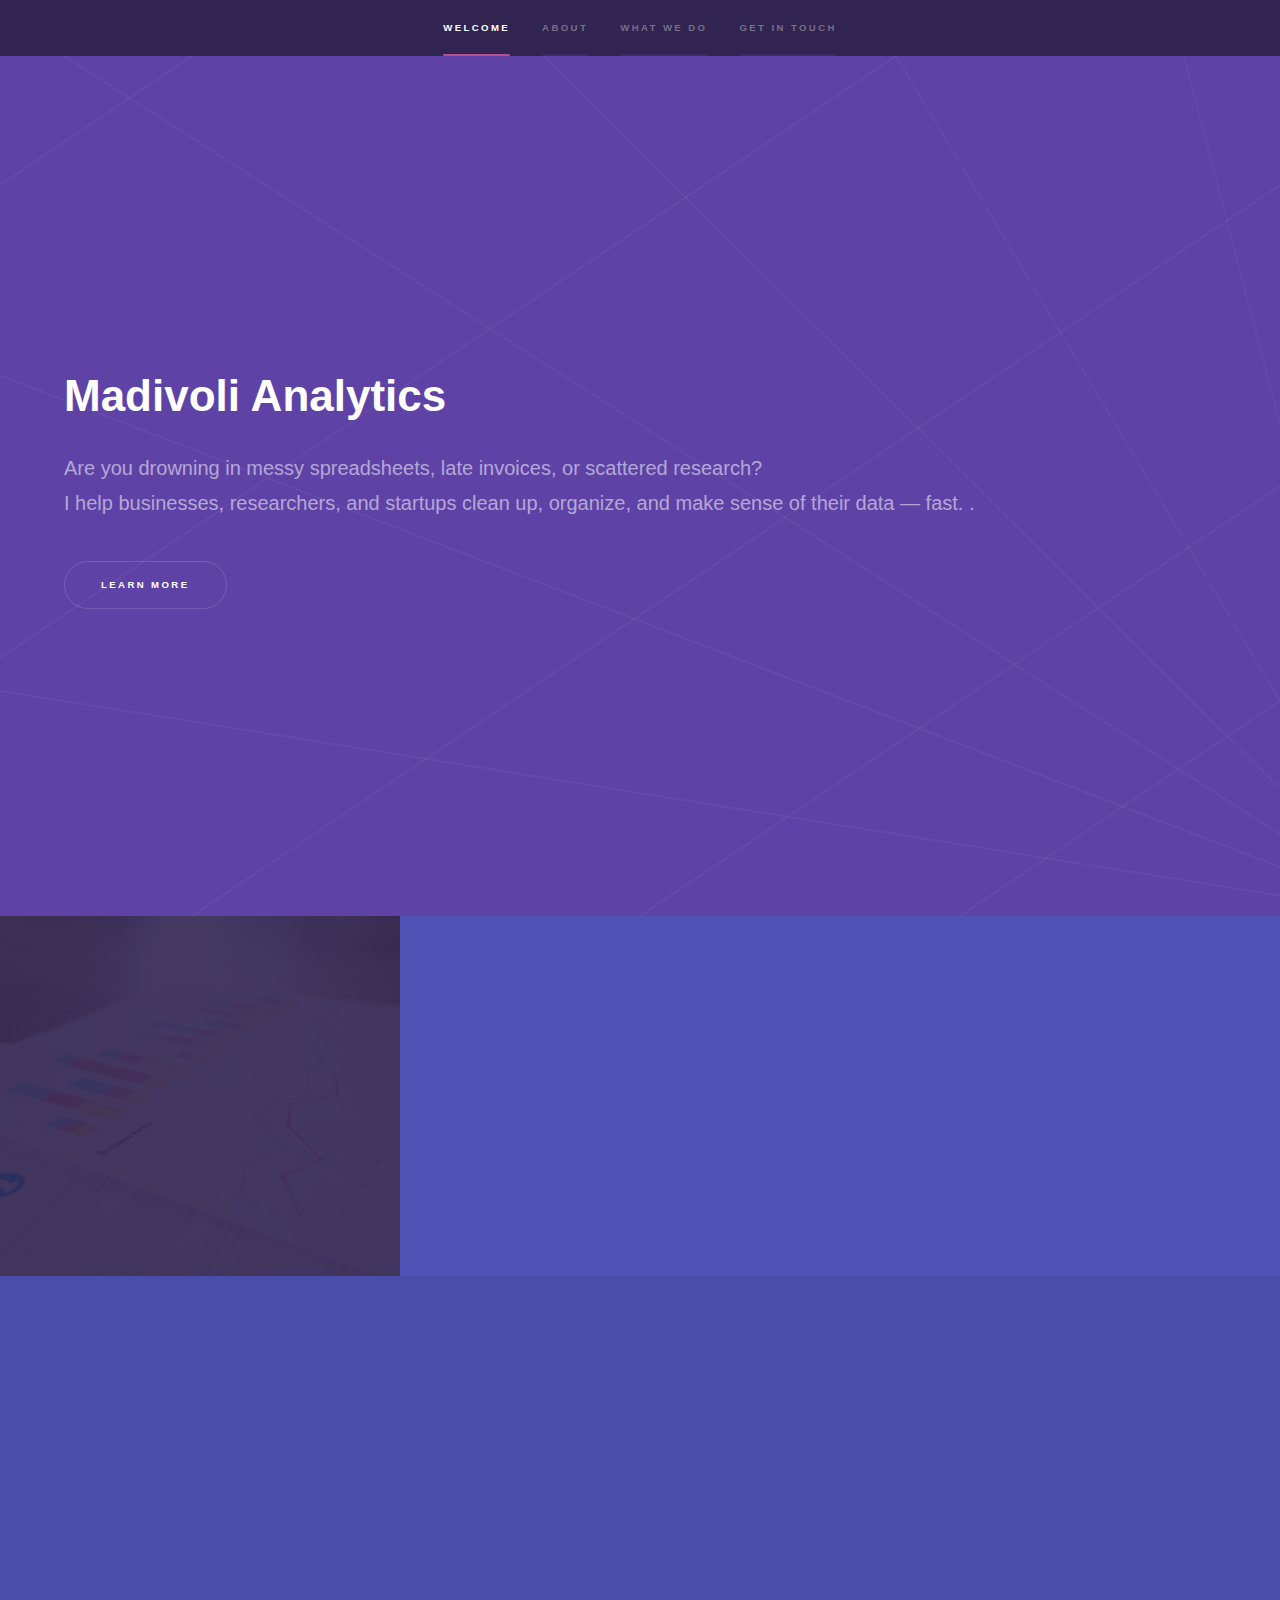
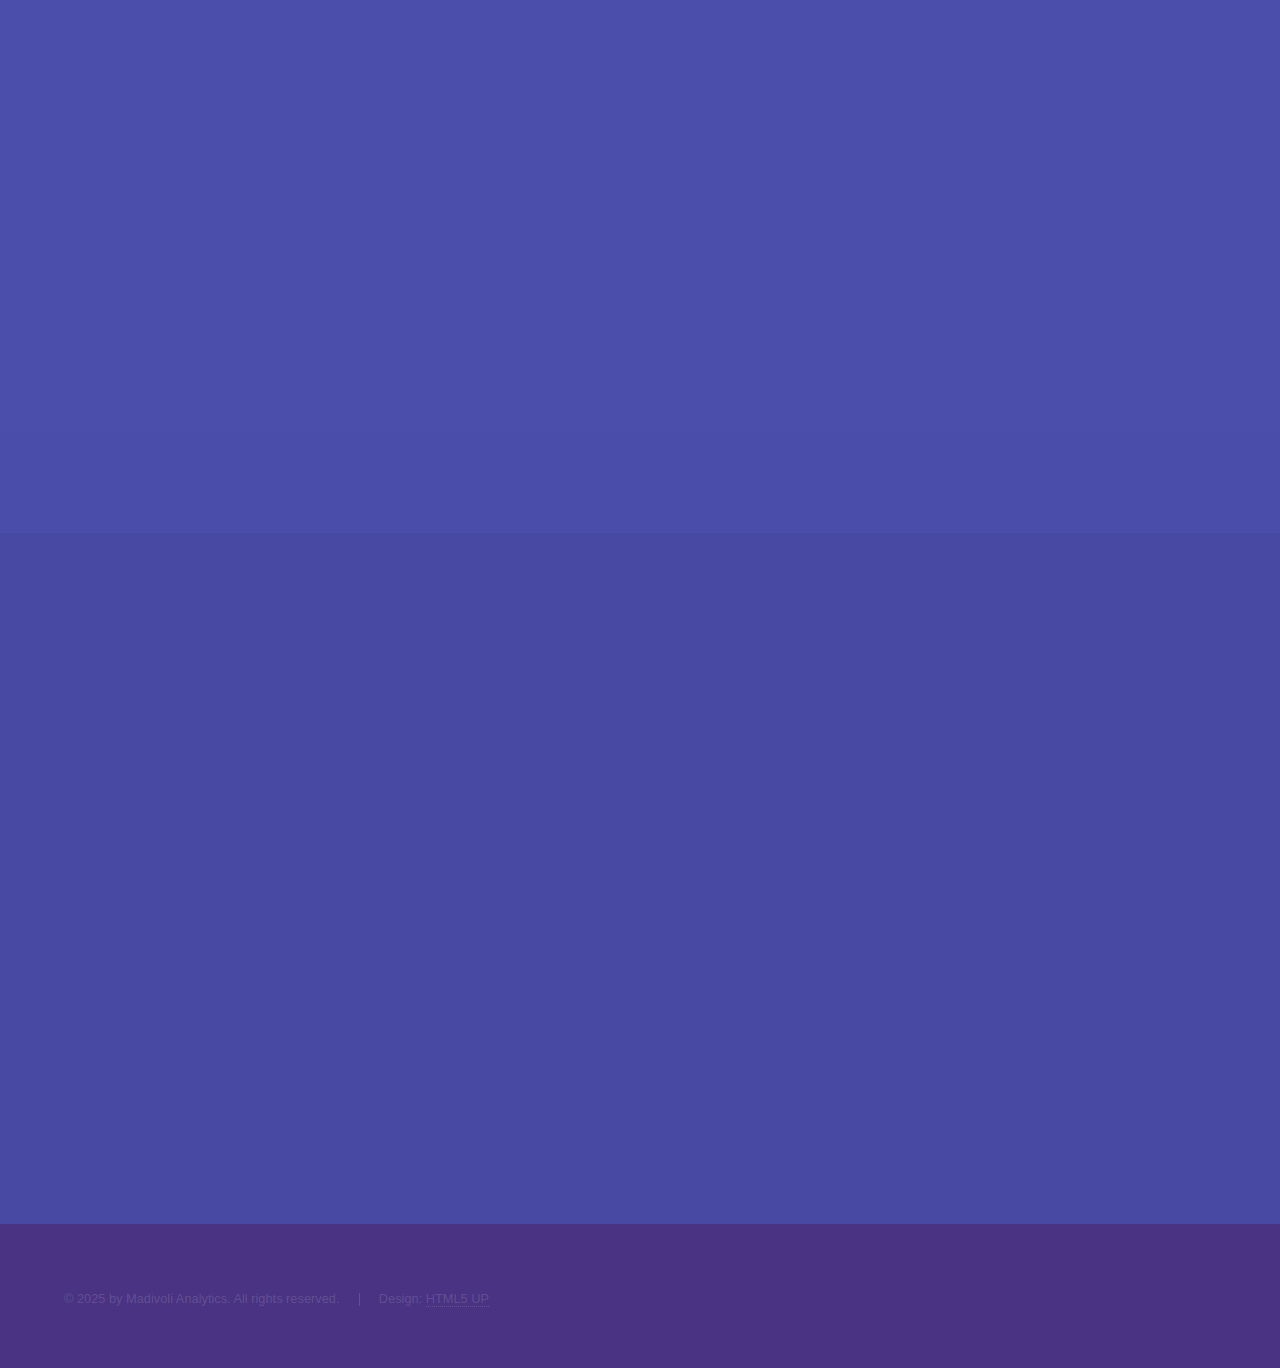
<file: index.html>
<!DOCTYPE HTML>
<!--
	Madivoli Analytics by Madivoli Gerishom
	madivoli | @gmail.com
	Free for personal and commercial use under the CCA 3.0 license (html5up.net/license)
-->
<html>
	<head>
		<title>Madivoli Analytics by Madivoli Gerishom</title>
		<meta charset="utf-8" />
		<meta name="viewport" content="width=device-width, initial-scale=1, user-scalable=no" />
		<link rel="stylesheet" href="assets/css/main.css" />
		<noscript><link rel="stylesheet" href="assets/css/noscript.css" /></noscript>
	</head>
	<body class="is-preload">

		<!-- Sidebar -->
			<section id="sidebar">
				<div class="inner">
					<nav>
						<ul>
							<li><a href="#intro">Welcome</a></li>
							<li><a href="#one">About</a></li>
							<li><a href="#two">What we do</a></li>
							<li><a href="#three">Get in touch</a></li>
							</ul>
					</nav>
				</div>
			</section>

		<!-- Wrapper -->
			<div id="wrapper">

				<!-- Intro -->
					<section id="intro" class="wrapper style1 fullscreen fade-up">
						<div class="inner">
							<h1>Madivoli Analytics</h1>
							<p>Are you drowning in messy spreadsheets, late invoices, or scattered research? </a><br />
							I help businesses, researchers, and startups clean up, organize, and make sense of their data — fast. </a>.</p>
							<ul class="actions">
								<li><a href="#one" class="button scrolly">Learn more</a></li>
							</ul>
						</div>
					</section>

				<!-- One -->
					<section id="one" class="wrapper style2 spotlights">
						<section>
							<a href="#" class="image"><img src="images/pexels-goumbik-590045.jpg" alt="" data-position="center center" /></a>
							<div class="content">
								<div class="inner">
									<h2>Intro</h2>
									<p>My name is Gerishom, and I am a Data Associate Analyst with 10+ years of experience in business operations, data analysis, and both academic and business research. I specialize in transforming chaos into clear, actionable insights.</p>
									<ul class="actions">
										<li><a href="about.html" class="button">Learn more</a></li>
									</ul>
								</div>
							</div>
							</section>

				<!-- Two -->
					<section id="two" class="wrapper style3 fade-up">
						<div class="inner">
							<h2>What we do</h2>
							<p>Turning Data Chaos into Strategic Clarity</p>
							<div class="features">
								<section>
									<span class="icon solid major fa-code"></span>
									<h3>Excel</h3>
									<p>Data cleaning | Data analysis | Visualisation | Dashboards. </p>
								</section>
								<section>
									<span class="icon solid major fa-code"></span>
									<h3>SQL</h3>
									<p>Data cleaning | Data analysis | Reporting.</p>
								</section>
								<section>
									<span class="icon solid major fa-desktop"></span>
									<h3>Tableau</h3>
									<p>Data analysis| Visualisation | Dashboards.</p>
								</section>
								<section>
									<span class="icon solid major fa-desktop"></span>
									<h3>ZohoBooks & QuickBooks</h3>
									<p>AP/AR management and reporting | Invoice processing & management | Vendor & expense management.</p>
									</section>
								<section>
									<span class="icon solid major fa-desktop"></span>
									<h3>Academic & Business Research</h3>
									<p>Writing | Analysis | Formatting.</p>
								</section>
								<section>
									<span class="icon solid major fa-desktop"></span>
									<h3>Data Entry, Cleansing & Form Design</h3>
									<p>Data management | Google Form.</p>
								</section>
							</div>
							<ul class="actions">
								<li><a href="portfolio.html" class="button">Learn more</a></li>
							</ul>
						</div>
					</section>

				<!-- Three -->
					<section id="three" class="wrapper style1 fade-up">
						<div class="inner">
							<h2>Get in touch</h2>
							<p>Ready to transform data chaos into strategic clarity? Let's connect. Whether you're seeking actionable insights from complex datasets, optimizing business operations, or bridging academic research with commercial strategy — I bring 10+ years of experience and a passion for data to your challenge. Reach out below to start a conversation.</p>
							<div class="split style1">
								<section>
									<form method="post" action="#">
										<div class="fields">
											<div class="field half">
												<label for="name">Name</label>
												<input type="text" name="name" id="name" />
											</div>
											<div class="field half">
												<label for="email">Email</label>
												<input type="text" name="email" id="email" />
											</div>
											<div class="field">
												<label for="message">Message</label>
												<textarea name="message" id="message" rows="5"></textarea>
											</div>
										</div>
										<ul class="actions">
											<li><a href="" class="button submit">Send Message</a></li>
										</ul>
									</form>
								</section>
								<section>
									<ul class="contact">
										<li>
										<li>
											<h3>Email</h3>
											<a href="mailto:madivoli@gmail.com"></a>madivoli@gmail.com</a>
										</li>
										<li>
											<h3>Phone</h3>
											<span>(+254) 720-563-283</span>
										</li>
										<li>
											<h3>Social</h3>
											<ul class="icons">
												<li><a href="https://x.com/MadivoliG" class="icon brands fa-twitter"><span class="label">Twitter</span></a></li>
												<li><a href="https://www.facebook.com/Madivoli" class="icon brands fa-facebook-f"><span class="label">Facebook</span></a></li>
												<li><a href="https://github.com/Madivoli" class="icon brands fa-github"><span class="label">GitHub</span></a></li>
												<li><a href="#" class="icon brands fa-instagram"><span class="label">Instagram</span></a></li>
												<li><a href="https://www.linkedin.com/in/madivoli-gerishom-78b10741/" class="icon brands fa-linkedin-in"><span class="label">LinkedIn</span></a></li>
											</ul>
										</li>
									</ul>
								</section>
							</div>
						</div>
					</section>

			</div>

		<!-- Footer -->
			<footer id="footer" class="wrapper style1-alt">
				<div class="inner">
					<ul class="menu">
						<li>&copy; 2025 by Madivoli Analytics. All rights reserved.</li><li>Design: <a href="http://html5up.net">HTML5 UP</a></li>
					</ul>
				</div>
			</footer>

		<!-- Scripts -->
			<script src="assets/js/jquery.min.js"></script>
			<script src="assets/js/jquery.scrollex.min.js"></script>
			<script src="assets/js/jquery.scrolly.min.js"></script>
			<script src="assets/js/browser.min.js"></script>
			<script src="assets/js/breakpoints.min.js"></script>
			<script src="assets/js/util.js"></script>
			<script src="assets/js/main.js"></script>

	</body>
</html>
</file>
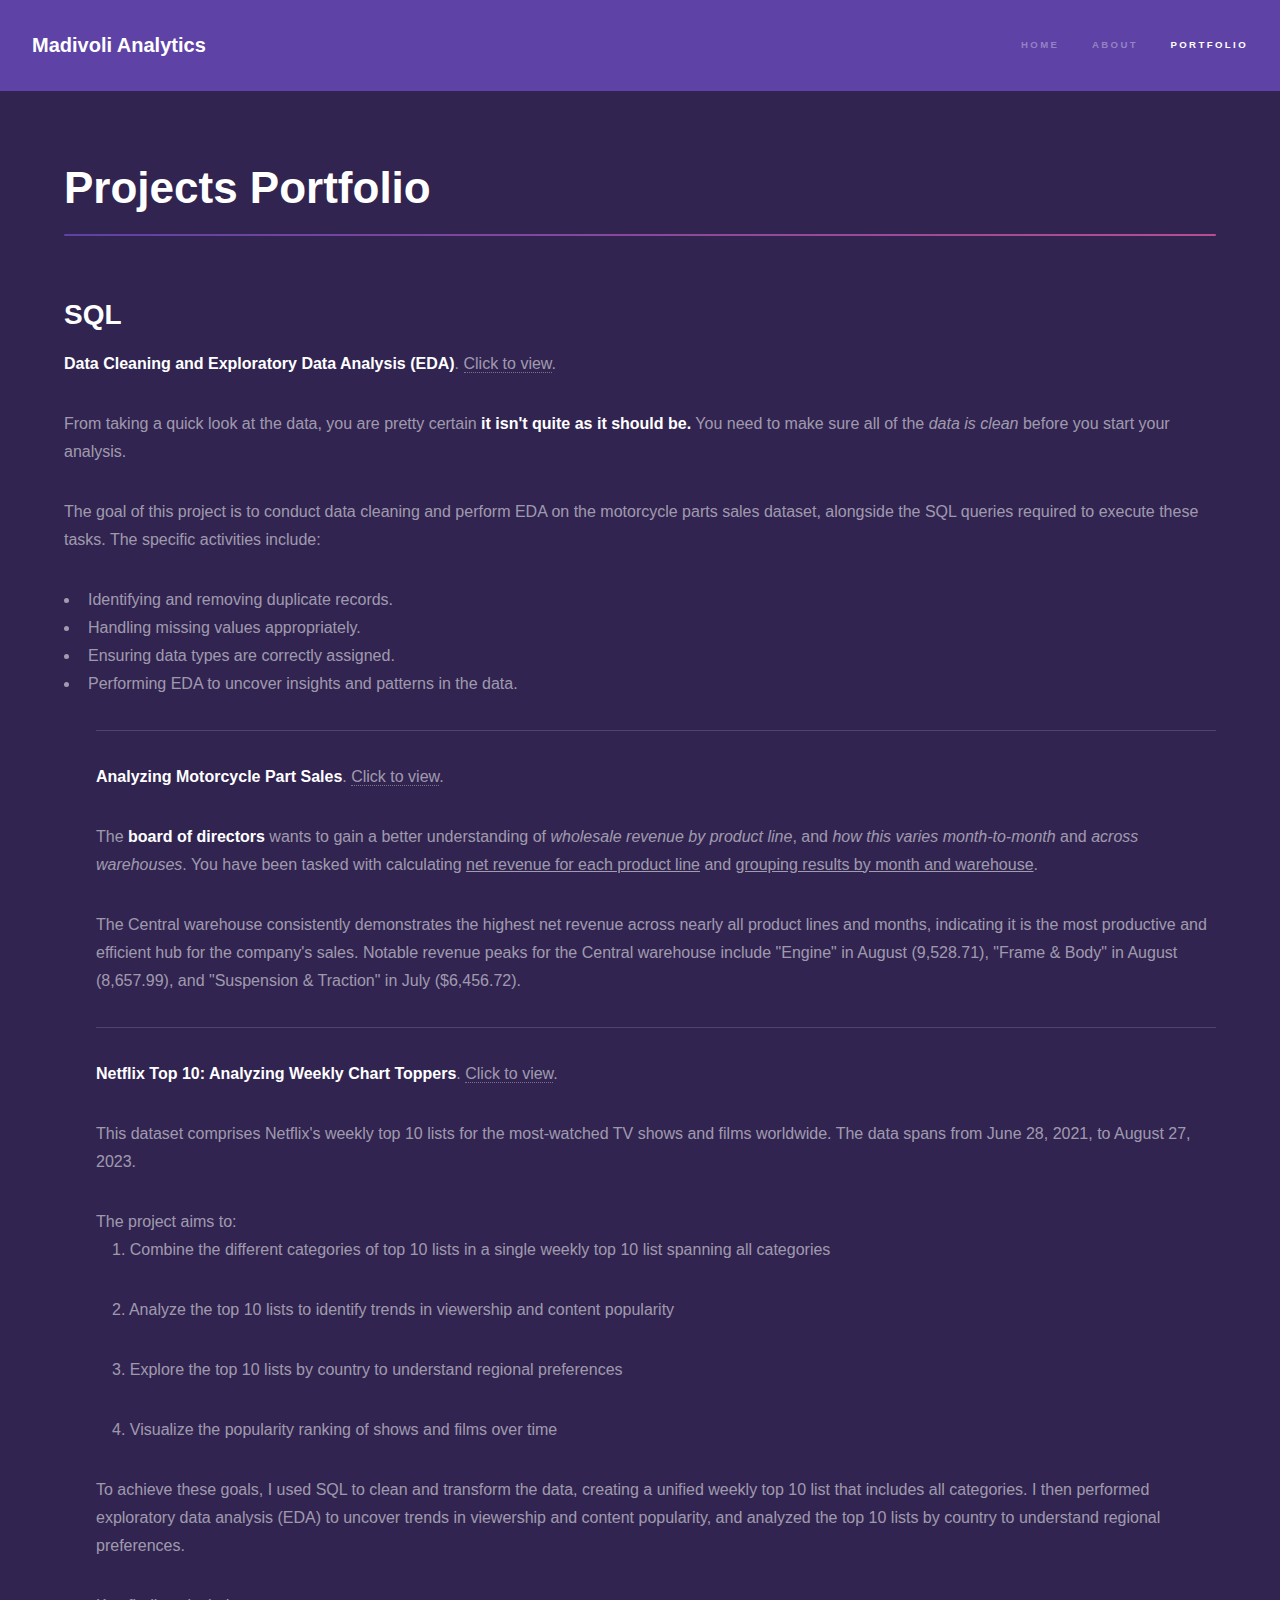
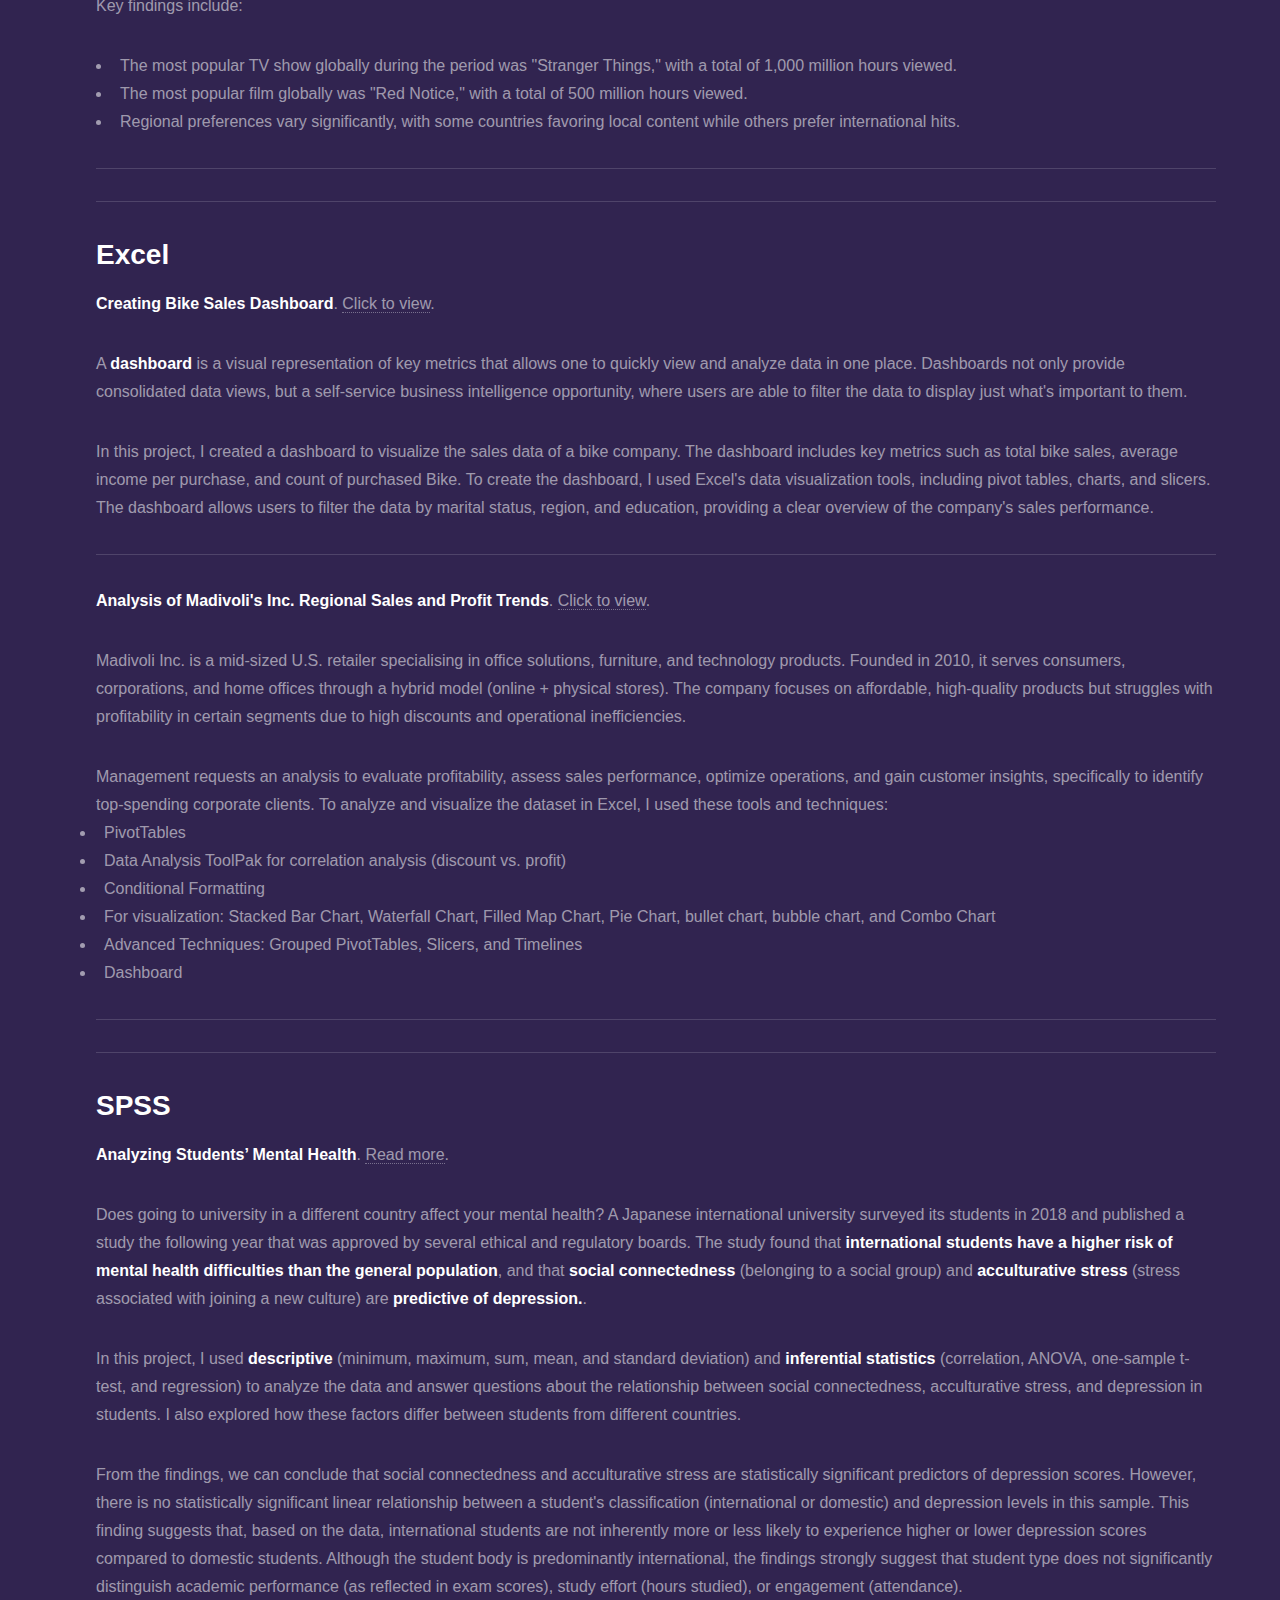
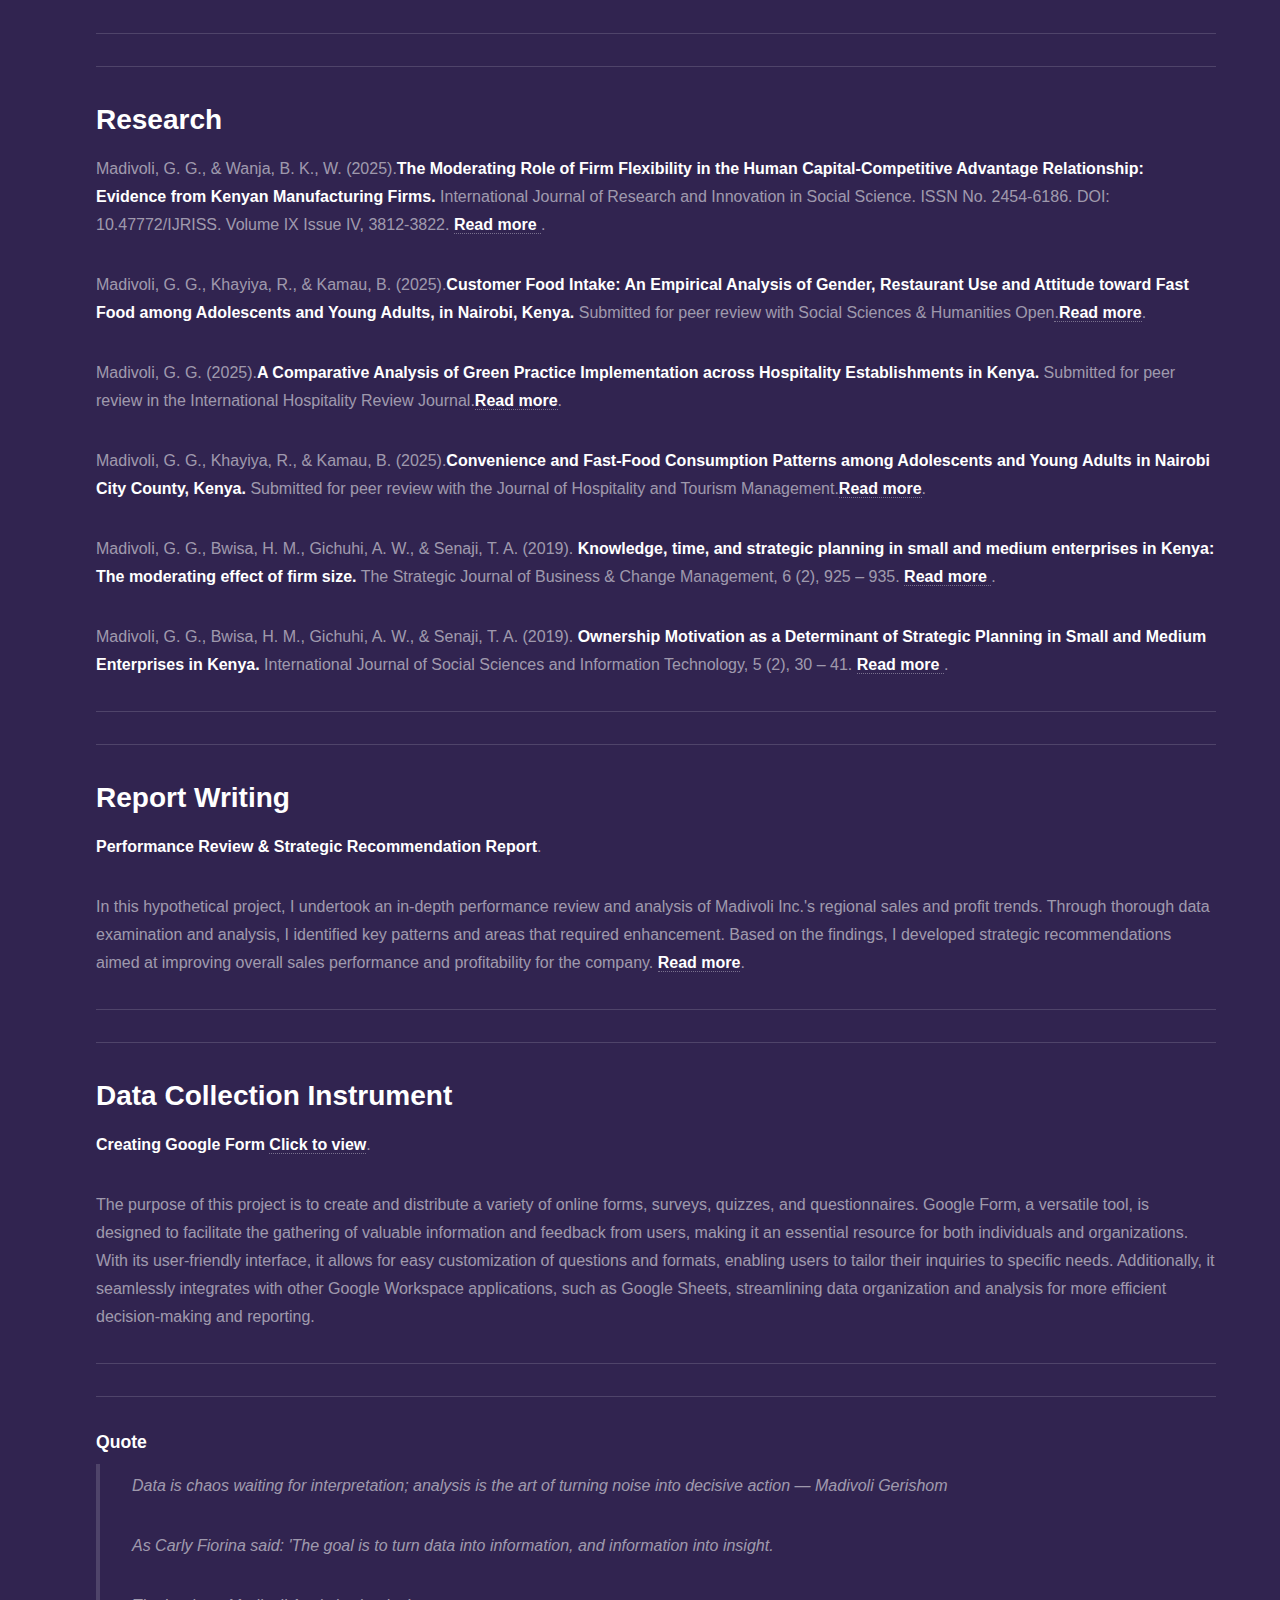
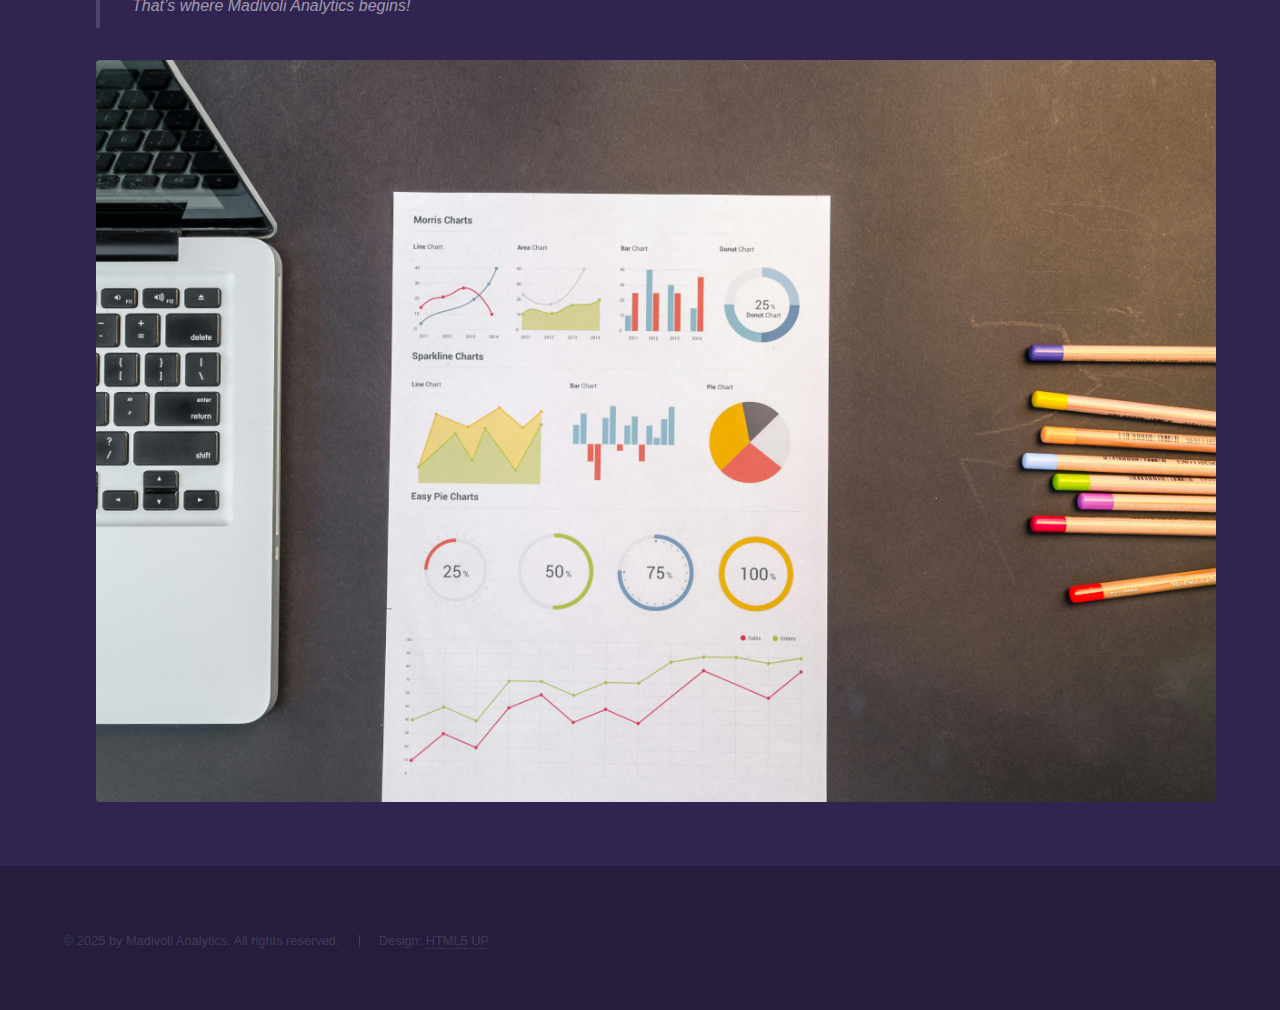
<file: portfolio.html>
<!DOCTYPE HTML>
<!--
	Madivoli Analytics by Madivoli Gerishom
	madivoli | @gmail.com
	Free for personal and commercial use under the CCA 3.0 license (html5up.net/license)
-->
<html>
	<head>
		<title>Portfolio  by Madivoli Analytics</title>
		<meta charset="utf-8" />
		<meta name="viewport" content="width=device-width, initial-scale=1, user-scalable=no" />
		<link rel="stylesheet" href="assets/css/main.css" />
		<noscript><link rel="stylesheet" href="assets/css/noscript.css" /></noscript>
	</head>
	<body class="is-preload">

		<!-- Header -->
			<header id="header">
				<a href="index.html" class="title">Madivoli Analytics</a>
				<nav>
					<ul>
						<li><a href="index.html">Home</a></li>
						<li><a href="about.html">About</a></li>
						<li><a href="portfolio.html"  class="active">Portfolio</a></li>
					</ul>
				</nav>
			</header>

		<!-- Wrapper -->
			<div id="wrapper">

				<!-- Main -->
					<section id="main" class="wrapper">
						<div class="inner">
							<h1 class="major">Projects Portfolio</h1>

							<!-- Text -->
								<section>
									<h2>SQL</h2> 
									<p><b>Data Cleaning and Exploratory Data Analysis (EDA)</b>. 
										<a href="https://www.datacamp.com/datalab/w/ae77f72c-7edb-48fe-b872-c4e045623e96/edit">Click to view</a>.</p>
									
									<p>From taking a quick look at the data, you are pretty certain <strong>it isn't quite as it should be.</strong> 
										You need to make sure all of the <i>data is clean</i> before you start your analysis. 
									<p>The goal of this project is to conduct data cleaning and perform EDA on the motorcycle parts sales dataset, 
										alongside the SQL queries required to execute these tasks. The specific activities include: 
									<ul>
										 <li>Identifying and removing duplicate records.</li>
										 <li>Handling missing values appropriately.</li>
										 <li>Ensuring data types are correctly assigned.</li>
										 <li>Performing EDA to uncover insights and patterns in the data.</li>
										 <ul>
									</p>
									<hr />
									
									
									<p><b>Analyzing Motorcycle Part Sales</b>. 
										<a href="https://www.datacamp.com/datalab/w/0e6c693b-cf65-4178-8be9-36eceded668b/edit">Click to view</a>.</p>
									<p>The <strong>board of directors</strong> wants to gain a better understanding of <i>wholesale revenue by product line</i>, 
										and <i>how this varies month-to-month</i> and <i>across warehouses</i>. You have been tasked with calculating 
										<u>net revenue for each product line</u> and <u>grouping results by month and warehouse</u>. 
									<p>The Central warehouse consistently demonstrates the highest net revenue across nearly all product lines and months, 
										indicating it is the most productive and efficient hub for the company's sales. 
										Notable revenue peaks for the Central warehouse include "Engine" in August (9,528.71), "Frame & Body" in August (8,657.99), and 
										"Suspension & Traction" in July ($6,456.72).</p>
									<hr />

									<p><b>Netflix Top 10: Analyzing Weekly Chart Toppers</b>. 
										<a href="https://www.datacamp.com/datalab/w/e1adc38d-69bf-4862-964c-8057c0a78fc0/edit">Click to view</a>.</p>
									
									<p>This dataset comprises Netflix's weekly top 10 lists for the most-watched TV shows and films worldwide. 
										The data spans from June 28, 2021, to August 27, 2023.</p>

										The project aims to:

											<ul>1. Combine the different categories of top 10 lists in a single weekly top 10 list spanning all categories</ul> 
											<ul>2. Analyze the top 10 lists to identify trends in viewership and content popularity</ul>
											<ul>3. Explore the top 10 lists by country to understand regional preferences</ul>		
											<ul>4. Visualize the popularity ranking of shows and films over time</ul>

										<p>To achieve these goals, I used SQL to clean and transform the data, 
										creating a unified weekly top 10 list that includes all categories. 
										I then performed exploratory data analysis (EDA) to uncover trends in viewership and content popularity, 
										and analyzed the top 10 lists by country to understand regional preferences.</p>
										
										<p>Key findings include:</p>
										<ul>
											<li>The most popular TV show globally during the period was "Stranger Things," with a total of 1,000 million hours viewed.</li>
											<li>The most popular film globally was "Red Notice," with a total of 500 million hours viewed.</li>
											<li>Regional preferences vary significantly, with some countries favoring local content while others prefer international hits.</li>
										</ul>
									<hr />
									<hr />

									
									<h2>Excel</h2>
									<p><b>Creating Bike Sales Dashboard</b>. 
										<a href="https://1drv.ms/x/c/ec5e5056da7262e6/Eed82wKFglJOuZgOBQ4qNysBwlQTfoaeEzJtsUlsceZzZA?e=6zOMK4">Click to view</a>.</p>
									<p></p>A <strong>dashboard</strong> is a visual representation of key metrics that allows one to quickly view and analyze data in one place. 
									Dashboards not only provide consolidated data views, but a self-service business intelligence opportunity, 
									where users are able to filter the data to display just what's important to them.</u></p>
									
									<p>In this project, I created a dashboard to visualize the sales data of a bike company. The dashboard includes key metrics such as total bike sales, average income per purchase, and count of purchased Bike.
										To create the dashboard, I used Excel's data visualization tools, including pivot tables, charts, and slicers. 
										The dashboard allows users to filter the data by marital status, region, and education, providing a clear overview of the company's sales performance.</p>
									<hr />
									
									<p><b>Analysis of Madivoli's Inc. Regional Sales and Profit Trends</b>. 
										<a href="https://1drv.ms/x/c/ec5e5056da7262e6/EXZmDpmi1otDtaRMwd2iigwBFSCt0MrYh3zfHV1YMvHKSQ?e=2ktmAH">Click to view</a>.</p>
									<p>Madivoli Inc. is a mid-sized U.S. retailer specialising in office solutions, furniture, and technology products. 
										Founded in 2010, it serves consumers, corporations, and home offices through a hybrid model (online + physical stores). 
										The company focuses on affordable, high-quality products but struggles with profitability in certain segments 
										due to high discounts and operational inefficiencies.</p>
									
										Management requests an analysis to evaluate profitability, assess sales performance, optimize operations, 
										and gain customer insights, specifically to identify top-spending corporate clients.

										To analyze and visualize the dataset in Excel, I used these tools and techniques:
										<li>PivotTables</li> 
										<li>Data Analysis ToolPak for correlation analysis (discount vs. profit)</li>
										<li>Conditional Formatting</li>
										<li>For visualization: Stacked Bar Chart, Waterfall Chart, Filled Map Chart, Pie Chart, bullet chart, bubble chart, and Combo Chart</li>	
										<li>Advanced Techniques: Grouped PivotTables, Slicers, and Timelines</li>
										<li>Dashboard</li>
									<hr />
									<hr />



									<h2>SPSS</h2> 
									<p><b>Analyzing Students’ Mental Health</b>. 
										<a href="https://1drv.ms/w/c/ec5e5056da7262e6/EaRc-fmZUoZNlQCkzoffo6oBfTh2GrCxFc3a1LrSfkhE0g?e=9RzX8g">Read more</a>.</p>
									<p>Does going to university in a different country affect your mental health? A Japanese international university surveyed its students in 2018 and published a study the following year that was approved by several ethical and regulatory boards. 
										The study found that <strong>international students have a higher risk of mental health difficulties than the general population</strong>, and that <strong>social connectedness</strong> (belonging to a social group) and <strong>acculturative stress</strong> (stress associated with joining a new culture) are <strong>predictive of depression.</strong>. 
										
									<p>In this project, I used <strong>descriptive</strong> (minimum, maximum, sum, mean, and standard deviation) and <strong>inferential statistics</strong> (correlation, ANOVA, one-sample t-test, and regression) to analyze the data and answer questions about the relationship between social connectedness, acculturative stress, and depression in students. 
										I  also explored how these factors differ between students from different countries.</p>
				
										<p>From the findings, we can conclude that social connectedness and acculturative stress are statistically significant predictors of depression scores.
											However, there is no statistically significant linear relationship between a student's classification (international or domestic) and depression levels in this sample. 
											This finding suggests that, based on the data, international students are not inherently more or less likely to experience higher or lower depression scores compared to domestic students. 
											Although the student body is predominantly international, the findings strongly suggest that student type does not significantly distinguish academic performance 
											(as reflected in exam scores), study effort (hours studied), or engagement (attendance).</p>							
											</p>
									<hr />
									<hr />																	


									<h2>Research</h2> 
									<p>Madivoli, G. G., & Wanja, B. K., W. (2025).<strong>The Moderating Role of Firm Flexibility in the Human Capital-Competitive Advantage Relationship: 
										Evidence from Kenyan Manufacturing Firms. </strong>International Journal of Research and Innovation in Social Science. 
										ISSN No. 2454-6186. DOI: 10.47772/IJRISS. Volume IX Issue IV, 3812-3822.
										<a href="https://dx.doi.org/10.47772/IJRISS.2025.90400272"><strong>Read more</strong> </a>.</p>  
											 
									<p>Madivoli, G. G., Khayiya, R., & Kamau, B. (2025).<strong>Customer Food Intake: An Empirical Analysis of Gender, Restaurant Use and Attitude toward Fast Food among Adolescents and Young Adults, in Nairobi, Kenya.</strong>  
										 Submitted for peer review with Social Sciences & Humanities Open<a href="https://1drv.ms/w/c/ec5e5056da7262e6/EeHi_jz2wMVHqKaS0Pvee9YBQNC3HaFVPW5mut4lLzvwXg?e=KeHZ9h">.<strong>Read more</strong></a>.</p>	

									<p>Madivoli, G. G. (2025).<strong>A Comparative Analysis of Green Practice Implementation across Hospitality Establishments in Kenya.</strong> 
										Submitted for peer review in the International Hospitality Review Journal.<a href="https://1drv.ms/w/c/ec5e5056da7262e6/ESZ0KcoUs9VMlLSbHdIxdnIBTd9O-6_WgrEiHB70vmcl4g?e=U6l38u"><strong>Read more</a></strong>.</p>

									<p> Madivoli, G. G., Khayiya, R., & Kamau, B. (2025).<strong>Convenience and Fast-Food Consumption Patterns among Adolescents and Young Adults in Nairobi City County, Kenya.</strong>    
										Submitted for peer review with the Journal of Hospitality and Tourism Management.<a href="https://1drv.ms/w/c/ec5e5056da7262e6/EYBT_Zyx0XRMiLfcr9OZB1EBLBVXExGw0ANHBGjKxazHmw?e=TT2MA8"><strong>Read more</strong></a>.</p>											 
									
									<p>Madivoli, G. G., Bwisa, H. M., Gichuhi, A. W., & Senaji, T. A. (2019). <strong>Knowledge, time, and strategic planning in small and medium enterprises in Kenya: 
										The moderating effect of firm size.</strong> The Strategic Journal of Business & Change Management, 6 (2), 925 – 935.
										<a href="https://www.researchgate.net/publication/373928151_Knowledge_Time_and_Strategic_Planning_in_Small_and_Medium_Enterprises_in_Kenya_The_Moderating_Effect_of_Firm_Size"><strong>Read more</strong> </a>.</p>  
				
									<p>Madivoli, G. G., Bwisa, H. M., Gichuhi, A. W., & Senaji, T. A. (2019). <strong>Ownership Motivation as a Determinant of Strategic Planning in Small and Medium Enterprises in Kenya.</strong> 
										International Journal of Social Sciences and Information Technology, 5 (2), 30 – 41.
										<a href="https://www.ijssit.com/main/wp-content/uploads/2019/02/Ownership-Motivation-As-A-Determinant-Of-Strategic-Planning-In-SMEs-In-Kenya.pdf "><strong> Read more </strong></a>.</p>
																																		
									<hr />
									<hr />


									<h2>Report Writing</h2> 
									<p><b>Performance Review & Strategic Recommendation Report</b>. 
										<p>In this hypothetical project, I undertook an in-depth performance review and analysis of Madivoli Inc.'s regional sales and profit trends. 
											Through thorough data examination and analysis, I identified key patterns and areas that required enhancement. 
											Based on the findings, I developed strategic recommendations aimed at improving overall sales performance and profitability for the company.
										<a href="https://1drv.ms/w/c/ec5e5056da7262e6/ES_WiECFM8pEhVZo8K-Z_K8B1xPToaX76JFnOt2ct720dA?e=BG7RhR"><strong>Read more</strong></a>.</p>
									<hr />
									<hr />

									<h2>Data Collection Instrument</h2> 
									<p><b>Creating Google Form</b>
										<a href="https://docs.google.com/forms/d/e/1FAIpQLScYPZGvDskn8SzctoRggzuCLKC7tgkuMBKbhvFSqlSFYoAOww/viewform?usp=pp_url"><strong>Click to view</strong></a>.</p>
										<p>The purpose of this project is to create and distribute a variety of online forms, surveys, quizzes, and questionnaires. 
										Google Form, a versatile tool, is designed to facilitate the gathering of valuable information and feedback from users, 
										making it an essential resource for both individuals and organizations. 
										With its user-friendly interface, it allows for easy customization of questions and formats, enabling users to tailor their inquiries to specific needs. 
										Additionally, it seamlessly integrates with other Google Workspace applications, such as Google Sheets, streamlining data organization and analysis for more efficient decision-making and reporting.
									<hr />
									<hr />

									<h3>Quote</h3>
									<blockquote>Data is chaos waiting for interpretation; analysis is the art of turning noise into decisive action — Madivoli Gerishom </p> As Carly Fiorina said: 'The goal is to turn data into information, and information into insight. </p>That’s where Madivoli Analytics begins!</blockquote>
									

							<!-- Image -->
								<section>
									
									<div class="box alt">
										<div class="row gtr-uniform">
											<div class="col-12"><span class="image fit"><img src="images/pexels-goumbik-669622.jpg" alt="" /></span></div>
											</div>
									</div>
									

			</div>

		<!-- Footer -->
			<footer id="footer" class="wrapper alt">
				<div class="inner">
					<ul class="menu">
						<li>&copy; 2025 by Madivoli Analytics. All rights reserved.</li><li>Design: <a href="http://html5up.net">HTML5 UP</a></li>
					</ul>
				</div>
			</footer>

		<!-- Scripts -->
			<script src="assets/js/jquery.min.js"></script>
			<script src="assets/js/jquery.scrollex.min.js"></script>
			<script src="assets/js/jquery.scrolly.min.js"></script>
			<script src="assets/js/browser.min.js"></script>
			<script src="assets/js/breakpoints.min.js"></script>
			<script src="assets/js/util.js"></script>
			<script src="assets/js/main.js"></script>

	</body>
</html>
</file>
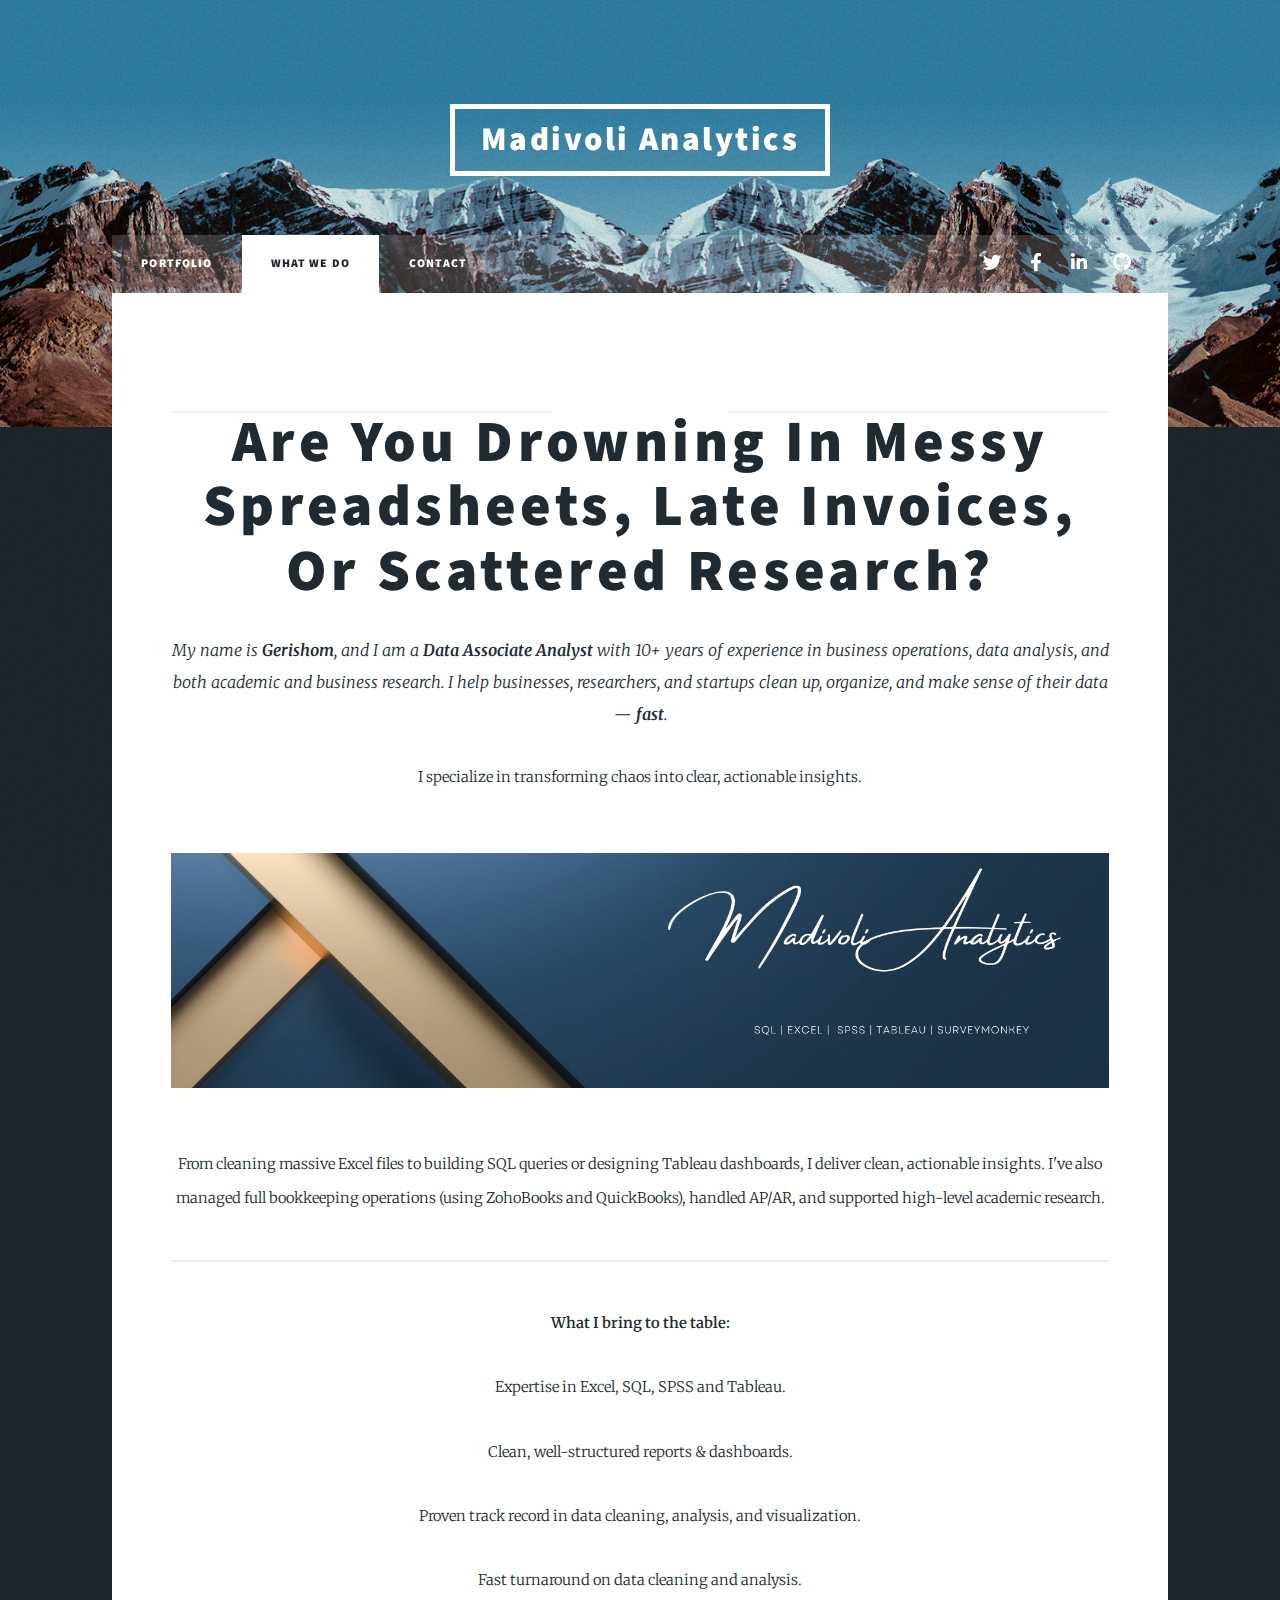
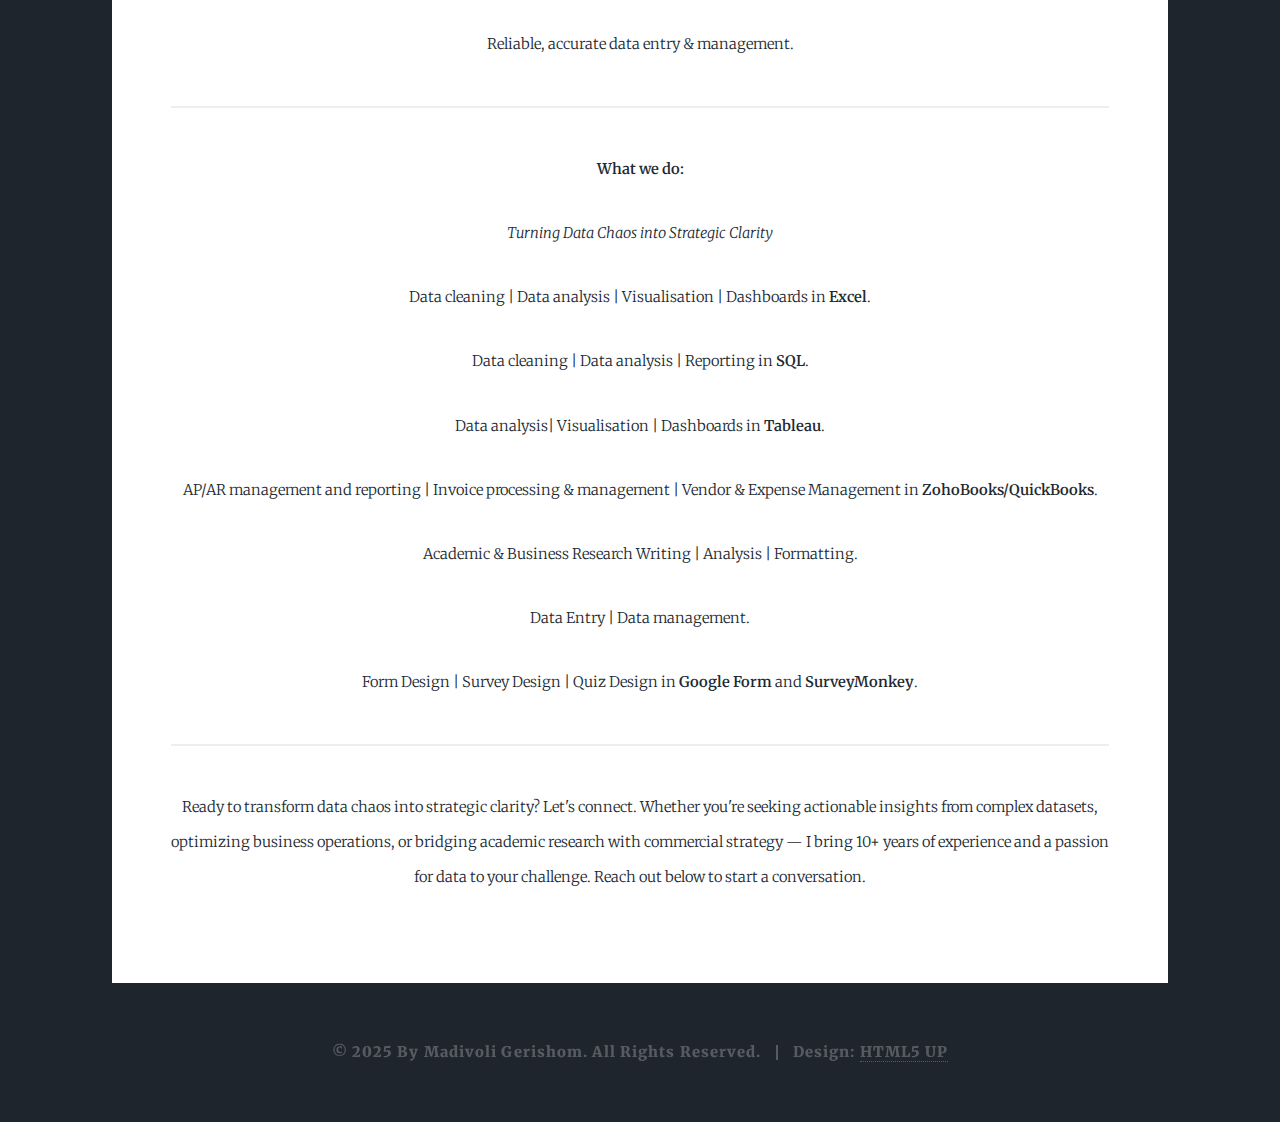
<file: docs/about.html>
<!DOCTYPE HTML>
<!--
	Madivoli Analytics by Madivoli Gerishom
	madivoligerishom | @gmail.com
	Free for personal and commercial use under the CCA 3.0 license (html5up.net/license)
-->
<html>
	<head>
		<title>about</title>
		<meta charset="utf-8" />
		<meta name="viewport" content="width=device-width, initial-scale=1, user-scalable=no" />
		<link rel="stylesheet" href="assets/css/main.css" />
		<noscript><link rel="stylesheet" href="assets/css/noscript.css" /></noscript>
	</head>
	<body class="is-preload">

		<!-- Wrapper -->
			<div id="wrapper">

				<!-- Header -->
					<header id="header">
						<a href="index.html" class="logo">Madivoli Analytics</a>
					</header>

				<!-- Nav -->
					<nav id="nav">
						<ul class="links">
							<li><a href="index.html">Portfolio</a></li>
							<li class="active"><a href="about.html">What we Do</a></li>
							<li><a href="contact.html">Contact</a></li>
						</ul>
						<ul class="icons">
							<li><a href="https://x.com/MadivoliG" class="icon brands fa-twitter"><span class="label">Twitter</span></a></li>
							<li><a href="https://www.facebook.com/Madivoli" class="icon brands fa-facebook-f"><span class="label">Facebook</span></a></li>
							<li><a href="https://www.linkedin.com/in/madivoli-gerishom-78b10741/" class="icon brands fa-linkedin-in"><span class="label">LinkedIn</span></a></li>
							<li><a href="https://github.com/Madivoli" class="icon brands fa-github"><span class="label">GitHub</span></a></li>
						</ul>
					</nav>

				<!-- Main -->
					<div id="main">

						<!-- Post -->
							<section class="post">
								<header class="major">
									<span class="date"></span>
									<h1>Are you drowning in messy spreadsheets, late invoices, or scattered research?<br /></h1>
									<p>My name is <strong>Gerishom</strong>, and I am a <strong>Data Associate Analyst</strong> with 10+ years of experience in business operations, data analysis, and both academic and business research. 
									I help businesses, researchers, and startups clean up, organize, and make sense of their data — <strong>fast</strong>.</p> 
									I specialize in transforming chaos into clear, actionable insights.</a><br />
									</p>
								</header>
								<div class="image main"><img src="images/Madivoli Analytics (1).jpg" alt="" /></div>
								<p><p style="text-align: center;">From cleaning massive Excel files to building SQL queries or designing Tableau dashboards, I deliver clean, actionable insights. 
									I've also managed full bookkeeping operations (using ZohoBooks and QuickBooks), handled AP/AR, and supported high-level academic research.</p>	
									</p>
									<hr />
									<p style="text-align: center;"><strong>What I bring to the table:</strong></p> 
									<p style="text-align: center;">Expertise in Excel, SQL, SPSS and Tableau.</p>
										<p style="text-align: center;">Clean, well-structured reports & dashboards.</p>
										<p style="text-align: center;">Proven track record in data cleaning, analysis, and visualization.</p>
										<p style="text-align: center;">Fast turnaround on data cleaning and analysis.</p>
										<p style="text-align: center;">Reliable, accurate data entry & management.</p>
									</p><ul></ul>
									</p>
									</p>
									<hr />
									<p style="text-align: center;"><strong>What we do:</strong></p> 
									<p style="text-align: center;"><i>Turning Data Chaos into Strategic Clarity</i></p>
									<p style="text-align: center;">Data cleaning | Data analysis | Visualisation | Dashboards in  <strong>Excel</strong>.</p>
									<p style="text-align: center;">Data cleaning | Data analysis | Reporting in <strong>SQL</strong>.</p>
									<p style="text-align: center;">Data analysis| Visualisation | Dashboards in <strong>Tableau</strong>.</p>
									<p style="text-align: center;">AP/AR management and reporting | Invoice processing & management | Vendor & Expense Management in <strong>ZohoBooks/QuickBooks</strong>.</p>
									<p style="text-align: center;">Academic & Business Research Writing | Analysis | Formatting.</p>	
									<p style="text-align: center;">Data Entry | Data management.</p>
									<p style="text-align: center;">Form Design | Survey Design | Quiz Design in <strong>Google Form</strong> and <strong>SurveyMonkey</strong>.</p>
									<p>
									</p>
									<hr />
								<p style="text-align: center;">Ready to transform data chaos into strategic clarity? 
									Let's connect. Whether you're seeking actionable insights from complex datasets, optimizing business operations, or bridging academic research with commercial strategy — I bring 10+ years of experience and a passion for data to your challenge. Reach out below to start a conversation.</p>
							</section>

					</div>
						</section>
					</footer>

				<!-- Copyright -->
					<div id="copyright">
						<ul><li>&copy; 2025 by Madivoli Gerishom. All rights reserved.</li><li>Design: <a href="https://html5up.net">HTML5 UP</a></li></ul>
					</div>

			</div>

		<!-- Scripts -->
			<script src="assets/js/jquery.min.js"></script>
			<script src="assets/js/jquery.scrollex.min.js"></script>
			<script src="assets/js/jquery.scrolly.min.js"></script>
			<script src="assets/js/browser.min.js"></script>
			<script src="assets/js/breakpoints.min.js"></script>
			<script src="assets/js/util.js"></script>
			<script src="assets/js/main.js"></script>

	</body>
</html>
</file>
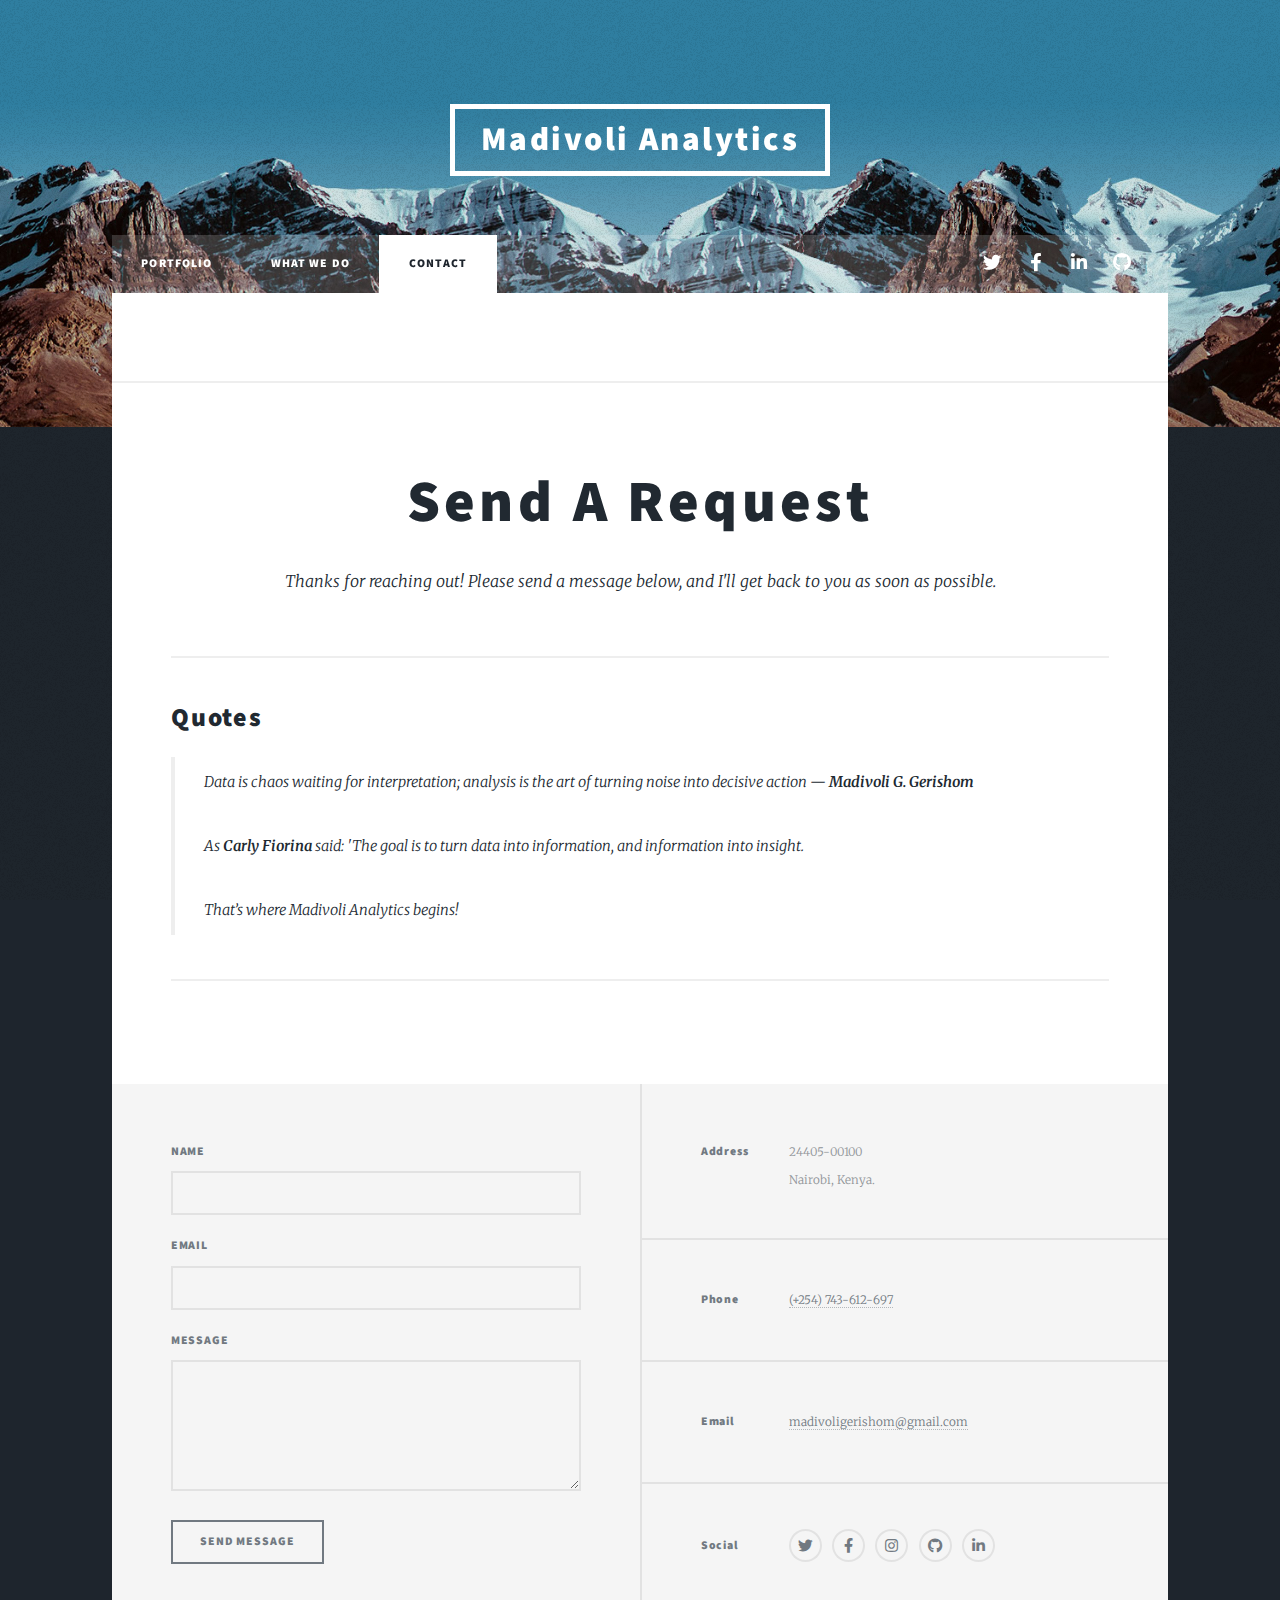
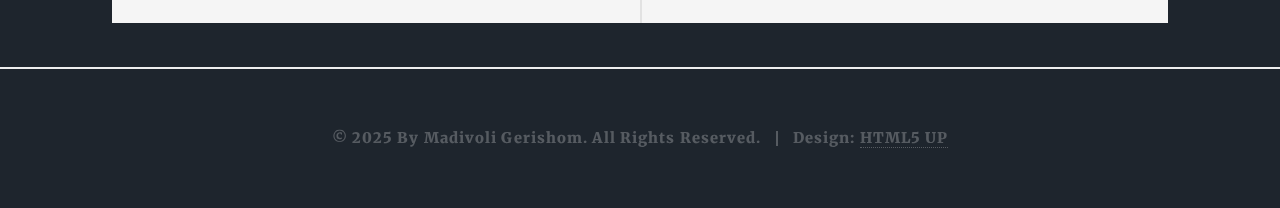
<file: docs/contact.html>
<!DOCTYPE HTML>
<!--
	Madivoli Analytics by Madivoli Gerishom
	madivoligerishom | @gmail.com
	Free for personal and commercial use under the CCA 3.0 license (html5up.net/license)
-->
<html>
	<head>
		<title>Contact</title>
		<meta charset="utf-8" />
		<meta name="viewport" content="width=device-width, initial-scale=1, user-scalable=no" />
		<link rel="stylesheet" href="assets/css/main.css" />
		<noscript><link rel="stylesheet" href="assets/css/noscript.css" /></noscript>
	</head>
	<body class="is-preload">

		<!-- Wrapper -->
			<div id="wrapper">

				<!-- Header -->
					<header id="header">
						<a href="index.html" class="logo">Madivoli Analytics</a>
					</header>

				<!-- Nav -->
					<nav id="nav">
						<ul class="links">
							<li><a href="index.html">Portfolio</a></li>
							<li><a href="about.html">What we Do</a></li>
							<li class="active"><a href="contact.html">Contact</a></li>
						</ul>
						<ul class="icons">
							<li><a href="https://x.com/MadivoliG" class="icon brands fa-twitter"><span class="label">Twitter</span></a></li>
							<li><a href="https://www.facebook.com/Madivoli" class="icon brands fa-facebook-f"><span class="label">Facebook</span></a></li>
							<li><a href="https://www.linkedin.com/in/madivoli-gerishom-78b10741/" class="icon brands fa-linkedin-in"><span class="label">LinkedIn</span></a></li>
							<li><a href="https://github.com/Madivoli" class="icon brands fa-github"><span class="label">GitHub</span></a></li>
						</ul>
					</nav>

				<!-- Main -->
					<div id="main">
					</p>
					<!-- Post -->
							<section class="post">
								<header class="major">
									<h1>Send a Request<br /></h1>
									<p>Thanks for reaching out! Please send a message below, and I'll get back to you as soon as possible.</p>
									</p>
								</header>
								<hr />
								<!-- Blockquote -->
									<h2>Quotes</h2>
									<blockquote>Data is chaos waiting for interpretation; analysis is the art of turning noise into decisive action — <strong>Madivoli G. Gerishom</strong> </p> 
										As <strong>Carly Fiorina</strong> said: 'The goal is to turn data into information, and information into insight. </p>
										That’s where Madivoli Analytics begins!</blockquote>
									</blockquote>
									<hr />
					</div>
					

				<!-- Footer -->
					<footer id="footer">
						<section>
							<form method="post" action="#">
								<div class="fields">
									<div class="field">
										<label for="name">Name</label>
										<input type="text" name="name" id="name" />
									</div>
									<div class="field">
										<label for="email">Email</label>
										<input type="text" name="email" id="email" />
									</div>
									<div class="field">
										<label for="message">Message</label>
										<textarea name="message" id="message" rows="3"></textarea>
									</div>
								</div>
								<ul class="actions">
									<li><input type="submit" value="Send Message" /></li>
								</ul>
							</form>
						</section>
						<section class="split contact">
							<section class="alt">
								<h3>Address</h3>
								<p>24405-00100 <br />
								Nairobi, Kenya.</p>
							</section>
							<section>
								<h3>Phone</h3>
								<p><a href="#">(+254) 743-612-697</a></p>
							</section>
							<section>
								<h3>Email</h3>
								<p><a href="mailto:madivoligerishom@gmail.com">madivoligerishom@gmail.com</a></p>
							</section>
							<section>
								<h3>Social</h3>
								<ul class="icons alt">
									<li><a href="https://x.com/MadivoliG" class="icon brands alt fa-twitter"><span class="label">Twitter</span></a></li>
									<li><a href="https://www.facebook.com/Madivoli" class="icon brands alt fa-facebook-f"><span class="label">Facebook</span></a></li>
									<li><a href="#" class="icon brands alt fa-instagram"><span class="label">Instagram</span></a></li>
									<li><a href="https://github.com/Madivoli" class="icon brands alt fa-github"><span class="label">GitHub</span></a></li>
									<li><a href="https://www.linkedin.com/in/madivoli-gerishom-78b10741/" class="icon brands fa-linkedin-in"><span class="label">LinkedIn</span></a></li>
								</ul>
							</section>
						</section>
					</footer>
<hr />
			


				<!-- Copyright -->
					<div id="copyright">
						<ul><li>&copy; 2025 by Madivoli Gerishom.  All rights reserved.</li><li>Design: <a href="https://html5up.net">HTML5 UP</a></li></ul>
					</div>

			</div>

		<!-- Scripts -->
			<script src="assets/js/jquery.min.js"></script>
			<script src="assets/js/jquery.scrollex.min.js"></script>
			<script src="assets/js/jquery.scrolly.min.js"></script>
			<script src="assets/js/browser.min.js"></script>
			<script src="assets/js/breakpoints.min.js"></script>
			<script src="assets/js/util.js"></script>
			<script src="assets/js/main.js"></script>

	</body>
</html>
</file>
<file: assets/css/noscript.css>
/*
	Hyperspace by HTML5 UP
	html5up.net | @ajlkn
	Free for personal and commercial use under the CCA 3.0 license (html5up.net/license)
*/

/* Spotlights */

	.spotlights > section > .image:before {
		opacity: 0 !important;
	}

	.spotlights > section > .content > .inner {
		-moz-transform: none !important;
		-webkit-transform: none !important;
		-ms-transform: none !important;
		transform: none !important;
		opacity: 1 !important;
	}

/* Wrapper */

	.wrapper > .inner {
		opacity: 1 !important;
		-moz-transform: none !important;
		-webkit-transform: none !important;
		-ms-transform: none !important;
		transform: none !important;
	}

/* Sidebar */

	#sidebar > .inner {
		opacity: 1 !important;
	}

	#sidebar nav > ul > li {
		-moz-transform: none !important;
		-webkit-transform: none !important;
		-ms-transform: none !important;
		transform: none !important;
		opacity: 1 !important;
	}
</file>
<file: assets/css/main.css>
@import url(fontawesome-all.min.css);

/*
	Hyperspace by HTML5 UP
	html5up.net | @ajlkn
	Free for personal and commercial use under the CCA 3.0 license (html5up.net/license)
*/

html, body, div, span, applet, object,
iframe, h1, h2, h3, h4, h5, h6, p, blockquote,
pre, a, abbr, acronym, address, big, cite,
code, del, dfn, em, img, ins, kbd, q, s, samp,
small, strike, strong, sub, sup, tt, var, b,
u, i, center, dl, dt, dd, ol, ul, li, fieldset,
form, label, legend, table, caption, tbody,
tfoot, thead, tr, th, td, article, aside,
canvas, details, embed, figure, figcaption,
footer, header, hgroup, menu, nav, output, ruby,
section, summary, time, mark, audio, video {
	margin: 0;
	padding: 0;
	border: 0;
	font-size: 100%;
	font: inherit;
	vertical-align: baseline;}

article, aside, details, figcaption, figure,
footer, header, hgroup, menu, nav, section {
	display: block;}

body {
	line-height: 1;
}

ol, ul {
	list-style: none;
}

blockquote, q {
	quotes: none;
}

	blockquote:before, blockquote:after, q:before, q:after {
		content: '';
		content: none;
	}

table {
	border-collapse: collapse;
	border-spacing: 0;
}

body {
	-webkit-text-size-adjust: none;
}

mark {
	background-color: transparent;
	color: inherit;
}

input::-moz-focus-inner {
	border: 0;
	padding: 0;
}

input, select, textarea {
	-moz-appearance: none;
	-webkit-appearance: none;
	-ms-appearance: none;
	appearance: none;
}

/* Basic */

	@-ms-viewport {
		width: device-width;
	}

	body {
		-ms-overflow-style: scrollbar;
	}

	@media screen and (max-width: 480px) {

		html, body {
			min-width: 320px;
		}

	}

	html {
		box-sizing: border-box;
	}

	*, *:before, *:after {
		box-sizing: inherit;
	}

	body {
		background: #312450;
	}

		body.is-preload *, body.is-preload *:before, body.is-preload *:after {
			-moz-animation: none !important;
			-webkit-animation: none !important;
			-ms-animation: none !important;
			animation: none !important;
			-moz-transition: none !important;
			-webkit-transition: none !important;
			-ms-transition: none !important;
			transition: none !important;
		}

/* Type */

	body, input, select, textarea {
		color: rgba(255, 255, 255, 0.55);
		font-family: Arial, Helvetica, sans-serif;
		font-size: 16.5pt;
		font-weight: normal;
		line-height: 1.75;
	}

		@media screen and (max-width: 1680px) {

			body, input, select, textarea {
				font-size: 13pt;
			}

		}

		@media screen and (max-width: 1280px) {

			body, input, select, textarea {
				font-size: 12pt;
			}

		}

		@media screen and (max-width: 360px) {

			body, input, select, textarea {
				font-size: 11pt;
			}

		}

	a {
		-moz-transition: color 0.2s ease, border-bottom-color 0.2s ease;
		-webkit-transition: color 0.2s ease, border-bottom-color 0.2s ease;
		-ms-transition: color 0.2s ease, border-bottom-color 0.2s ease;
		transition: color 0.2s ease, border-bottom-color 0.2s ease;
		border-bottom: dotted 1px rgba(255, 255, 255, 0.35);
		color: inherit;
		text-decoration: none;
	}

		a:hover {
			border-bottom-color: transparent;
			color: #ffffff;
		}

	strong, b {
		color: #ffffff;
		font-weight: bold;
	}

	em, i {
		font-style: italic;
	}

	p {
		margin: 0 0 2em 0;
	}

	h1, h2, h3, h4, h5, h6 {
		color: #ffffff;
		font-weight: bold;
		line-height: 1.5;
		margin: 0 0 0.5em 0;
	}

		h1 a, h2 a, h3 a, h4 a, h5 a, h6 a {
			color: inherit;
			text-decoration: none;
		}

	h1 {
		font-size: 2.75em;
	}

		h1.major {
			margin: 0 0 1.3em 0;
			position: relative;
			padding-bottom: 0.35em;
		}

			h1.major:after {
				background-image: -moz-linear-gradient(to right, #5e42a6, #b74e91);
				background-image: -webkit-linear-gradient(to right, #5e42a6, #b74e91);
				background-image: -ms-linear-gradient(to right, #5e42a6, #b74e91);
				background-image: linear-gradient(to right, #5e42a6, #b74e91);
				-moz-transition: max-width 0.2s ease;
				-webkit-transition: max-width 0.2s ease;
				-ms-transition: max-width 0.2s ease;
				transition: max-width 0.2s ease;
				border-radius: 0.2em;
				bottom: 0;
				content: '';
				height: 0.05em;
				position: absolute;
				right: 0;
				width: 100%;
			}

	h2 {
		font-size: 1.75em;
	}

	h3 {
		font-size: 1.1em;
	}

	h4 {
		font-size: 1em;
	}

	h5 {
		font-size: 0.8em;
	}

	h6 {
		font-size: 0.6em;
	}

	@media screen and (max-width: 736px) {

		h1 {
			font-size: 2em;
		}

		h2 {
			font-size: 1.25em;
		}

		h3 {
			font-size: 1em;
		}

		h4 {
			font-size: 0.8em;
		}

		h5 {
			font-size: 0.6em;
		}

		h6 {
			font-size: 0.6em;
		}

	}

	sub {
		font-size: 0.8em;
		position: relative;
		top: 0.5em;
	}

	sup {
		font-size: 0.8em;
		position: relative;
		top: -0.5em;
	}

	blockquote {
		border-left: solid 4px rgba(255, 255, 255, 0.15);
		font-style: italic;
		margin: 0 0 2em 0;
		padding: 0.5em 0 0.5em 2em;
	}

	code {
		background: rgba(255, 255, 255, 0.05);
		border-radius: 0.25em;
		border: solid 1px rgba(255, 255, 255, 0.15);
		font-family: "Courier New", monospace;
		font-size: 0.9em;
		margin: 0 0.25em;
		padding: 0.25em 0.65em;
	}

	pre {
		-webkit-overflow-scrolling: touch;
		font-family: "Courier New", monospace;
		font-size: 0.9em;
		margin: 0 0 2em 0;
	}

		pre code {
			display: block;
			line-height: 1.75em;
			padding: 1em 1.5em;
			overflow-x: auto;
		}

	hr {
		border: 0;
		border-bottom: solid 1px rgba(255, 255, 255, 0.15);
		margin: 2em 0;
	}

		hr.major {
			margin: 3em 0;
		}

	.align-left {
		text-align: left;
	}

	.align-center {
		text-align: center;
	}

	.align-right {
		text-align: right;
	}

/* Row */

	.row {
		display: flex;
		flex-wrap: wrap;
		box-sizing: border-box;
		align-items: stretch;
	}

		.row > * {
			box-sizing: border-box;
		}

		.row.gtr-uniform > * > :last-child {
			margin-bottom: 0;
		}

		.row.aln-left {
			justify-content: flex-start;
		}

		.row.aln-center {
			justify-content: center;
		}

		.row.aln-right {
			justify-content: flex-end;
		}

		.row.aln-top {
			align-items: flex-start;
		}

		.row.aln-middle {
			align-items: center;
		}

		.row.aln-bottom {
			align-items: flex-end;
		}

		.row > .imp {
			order: -1;
		}

		.row > .col-1 {
			width: 8.33333%;
		}

		.row > .off-1 {
			margin-left: 8.33333%;
		}

		.row > .col-2 {
			width: 16.66667%;
		}

		.row > .off-2 {
			margin-left: 16.66667%;
		}

		.row > .col-3 {
			width: 25%;
		}

		.row > .off-3 {
			margin-left: 25%;
		}

		.row > .col-4 {
			width: 33.33333%;
		}

		.row > .off-4 {
			margin-left: 33.33333%;
		}

		.row > .col-5 {
			width: 41.66667%;
		}

		.row > .off-5 {
			margin-left: 41.66667%;
		}

		.row > .col-6 {
			width: 50%;
		}

		.row > .off-6 {
			margin-left: 50%;
		}

		.row > .col-7 {
			width: 58.33333%;
		}

		.row > .off-7 {
			margin-left: 58.33333%;
		}

		.row > .col-8 {
			width: 66.66667%;
		}

		.row > .off-8 {
			margin-left: 66.66667%;
		}

		.row > .col-9 {
			width: 75%;
		}

		.row > .off-9 {
			margin-left: 75%;
		}

		.row > .col-10 {
			width: 83.33333%;
		}

		.row > .off-10 {
			margin-left: 83.33333%;
		}

		.row > .col-11 {
			width: 91.66667%;
		}

		.row > .off-11 {
			margin-left: 91.66667%;
		}

		.row > .col-12 {
			width: 100%;
		}

		.row > .off-12 {
			margin-left: 100%;
		}

		.row.gtr-0 {
			margin-top: 0;
			margin-left: 0em;
		}

			.row.gtr-0 > * {
				padding: 0 0 0 0em;
			}

			.row.gtr-0.gtr-uniform {
				margin-top: 0em;
			}

				.row.gtr-0.gtr-uniform > * {
					padding-top: 0em;
				}

		.row.gtr-25 {
			margin-top: 0;
			margin-left: -0.375em;
		}

			.row.gtr-25 > * {
				padding: 0 0 0 0.375em;
			}

			.row.gtr-25.gtr-uniform {
				margin-top: -0.375em;
			}

				.row.gtr-25.gtr-uniform > * {
					padding-top: 0.375em;
				}

		.row.gtr-50 {
			margin-top: 0;
			margin-left: -0.75em;
		}

			.row.gtr-50 > * {
				padding: 0 0 0 0.75em;
			}

			.row.gtr-50.gtr-uniform {
				margin-top: -0.75em;
			}

				.row.gtr-50.gtr-uniform > * {
					padding-top: 0.75em;
				}

		.row {
			margin-top: 0;
			margin-left: -1.5em;
		}

			.row > * {
				padding: 0 0 0 1.5em;
			}

			.row.gtr-uniform {
				margin-top: -1.5em;
			}

				.row.gtr-uniform > * {
					padding-top: 1.5em;
				}

		.row.gtr-150 {
			margin-top: 0;
			margin-left: -2.25em;
		}

			.row.gtr-150 > * {
				padding: 0 0 0 2.25em;
			}

			.row.gtr-150.gtr-uniform {
				margin-top: -2.25em;
			}

				.row.gtr-150.gtr-uniform > * {
					padding-top: 2.25em;
				}

		.row.gtr-200 {
			margin-top: 0;
			margin-left: -3em;
		}

			.row.gtr-200 > * {
				padding: 0 0 0 3em;
			}

			.row.gtr-200.gtr-uniform {
				margin-top: -3em;
			}

				.row.gtr-200.gtr-uniform > * {
					padding-top: 3em;
				}

		@media screen and (max-width: 1680px) {

			.row {
				display: flex;
				flex-wrap: wrap;
				box-sizing: border-box;
				align-items: stretch;
			}

				.row > * {
					box-sizing: border-box;
				}

				.row.gtr-uniform > * > :last-child {
					margin-bottom: 0;
				}

				.row.aln-left {
					justify-content: flex-start;
				}

				.row.aln-center {
					justify-content: center;
				}

				.row.aln-right {
					justify-content: flex-end;
				}

				.row.aln-top {
					align-items: flex-start;
				}

				.row.aln-middle {
					align-items: center;
				}

				.row.aln-bottom {
					align-items: flex-end;
				}

				.row > .imp-xlarge {
					order: -1;
				}

				.row > .col-1-xlarge {
					width: 8.33333%;
				}

				.row > .off-1-xlarge {
					margin-left: 8.33333%;
				}

				.row > .col-2-xlarge {
					width: 16.66667%;
				}

				.row > .off-2-xlarge {
					margin-left: 16.66667%;
				}

				.row > .col-3-xlarge {
					width: 25%;
				}

				.row > .off-3-xlarge {
					margin-left: 25%;
				}

				.row > .col-4-xlarge {
					width: 33.33333%;
				}

				.row > .off-4-xlarge {
					margin-left: 33.33333%;
				}

				.row > .col-5-xlarge {
					width: 41.66667%;
				}

				.row > .off-5-xlarge {
					margin-left: 41.66667%;
				}

				.row > .col-6-xlarge {
					width: 50%;
				}

				.row > .off-6-xlarge {
					margin-left: 50%;
				}

				.row > .col-7-xlarge {
					width: 58.33333%;
				}

				.row > .off-7-xlarge {
					margin-left: 58.33333%;
				}

				.row > .col-8-xlarge {
					width: 66.66667%;
				}

				.row > .off-8-xlarge {
					margin-left: 66.66667%;
				}

				.row > .col-9-xlarge {
					width: 75%;
				}

				.row > .off-9-xlarge {
					margin-left: 75%;
				}

				.row > .col-10-xlarge {
					width: 83.33333%;
				}

				.row > .off-10-xlarge {
					margin-left: 83.33333%;
				}

				.row > .col-11-xlarge {
					width: 91.66667%;
				}

				.row > .off-11-xlarge {
					margin-left: 91.66667%;
				}

				.row > .col-12-xlarge {
					width: 100%;
				}

				.row > .off-12-xlarge {
					margin-left: 100%;
				}

				.row.gtr-0 {
					margin-top: 0;
					margin-left: 0em;
				}

					.row.gtr-0 > * {
						padding: 0 0 0 0em;
					}

					.row.gtr-0.gtr-uniform {
						margin-top: 0em;
					}

						.row.gtr-0.gtr-uniform > * {
							padding-top: 0em;
						}

				.row.gtr-25 {
					margin-top: 0;
					margin-left: -0.375em;
				}

					.row.gtr-25 > * {
						padding: 0 0 0 0.375em;
					}

					.row.gtr-25.gtr-uniform {
						margin-top: -0.375em;
					}

						.row.gtr-25.gtr-uniform > * {
							padding-top: 0.375em;
						}

				.row.gtr-50 {
					margin-top: 0;
					margin-left: -0.75em;
				}

					.row.gtr-50 > * {
						padding: 0 0 0 0.75em;
					}

					.row.gtr-50.gtr-uniform {
						margin-top: -0.75em;
					}

						.row.gtr-50.gtr-uniform > * {
							padding-top: 0.75em;
						}

				.row {
					margin-top: 0;
					margin-left: -1.5em;
				}

					.row > * {
						padding: 0 0 0 1.5em;
					}

					.row.gtr-uniform {
						margin-top: -1.5em;
					}

						.row.gtr-uniform > * {
							padding-top: 1.5em;
						}

				.row.gtr-150 {
					margin-top: 0;
					margin-left: -2.25em;
				}

					.row.gtr-150 > * {
						padding: 0 0 0 2.25em;
					}

					.row.gtr-150.gtr-uniform {
						margin-top: -2.25em;
					}

						.row.gtr-150.gtr-uniform > * {
							padding-top: 2.25em;
						}

				.row.gtr-200 {
					margin-top: 0;
					margin-left: -3em;
				}

					.row.gtr-200 > * {
						padding: 0 0 0 3em;
					}

					.row.gtr-200.gtr-uniform {
						margin-top: -3em;
					}

						.row.gtr-200.gtr-uniform > * {
							padding-top: 3em;
						}

		}

		@media screen and (max-width: 1280px) {

			.row {
				display: flex;
				flex-wrap: wrap;
				box-sizing: border-box;
				align-items: stretch;
			}

				.row > * {
					box-sizing: border-box;
				}

				.row.gtr-uniform > * > :last-child {
					margin-bottom: 0;
				}

				.row.aln-left {
					justify-content: flex-start;
				}

				.row.aln-center {
					justify-content: center;
				}

				.row.aln-right {
					justify-content: flex-end;
				}

				.row.aln-top {
					align-items: flex-start;
				}

				.row.aln-middle {
					align-items: center;
				}

				.row.aln-bottom {
					align-items: flex-end;
				}

				.row > .imp-large {
					order: -1;
				}

				.row > .col-1-large {
					width: 8.33333%;
				}

				.row > .off-1-large {
					margin-left: 8.33333%;
				}

				.row > .col-2-large {
					width: 16.66667%;
				}

				.row > .off-2-large {
					margin-left: 16.66667%;
				}

				.row > .col-3-large {
					width: 25%;
				}

				.row > .off-3-large {
					margin-left: 25%;
				}

				.row > .col-4-large {
					width: 33.33333%;
				}

				.row > .off-4-large {
					margin-left: 33.33333%;
				}

				.row > .col-5-large {
					width: 41.66667%;
				}

				.row > .off-5-large {
					margin-left: 41.66667%;
				}

				.row > .col-6-large {
					width: 50%;
				}

				.row > .off-6-large {
					margin-left: 50%;
				}

				.row > .col-7-large {
					width: 58.33333%;
				}

				.row > .off-7-large {
					margin-left: 58.33333%;
				}

				.row > .col-8-large {
					width: 66.66667%;
				}

				.row > .off-8-large {
					margin-left: 66.66667%;
				}

				.row > .col-9-large {
					width: 75%;
				}

				.row > .off-9-large {
					margin-left: 75%;
				}

				.row > .col-10-large {
					width: 83.33333%;
				}

				.row > .off-10-large {
					margin-left: 83.33333%;
				}

				.row > .col-11-large {
					width: 91.66667%;
				}

				.row > .off-11-large {
					margin-left: 91.66667%;
				}

				.row > .col-12-large {
					width: 100%;
				}

				.row > .off-12-large {
					margin-left: 100%;
				}

				.row.gtr-0 {
					margin-top: 0;
					margin-left: 0em;
				}

					.row.gtr-0 > * {
						padding: 0 0 0 0em;
					}

					.row.gtr-0.gtr-uniform {
						margin-top: 0em;
					}

						.row.gtr-0.gtr-uniform > * {
							padding-top: 0em;
						}

				.row.gtr-25 {
					margin-top: 0;
					margin-left: -0.375em;
				}

					.row.gtr-25 > * {
						padding: 0 0 0 0.375em;
					}

					.row.gtr-25.gtr-uniform {
						margin-top: -0.375em;
					}

						.row.gtr-25.gtr-uniform > * {
							padding-top: 0.375em;
						}

				.row.gtr-50 {
					margin-top: 0;
					margin-left: -0.75em;
				}

					.row.gtr-50 > * {
						padding: 0 0 0 0.75em;
					}

					.row.gtr-50.gtr-uniform {
						margin-top: -0.75em;
					}

						.row.gtr-50.gtr-uniform > * {
							padding-top: 0.75em;
						}

				.row {
					margin-top: 0;
					margin-left: -1.5em;
				}

					.row > * {
						padding: 0 0 0 1.5em;
					}

					.row.gtr-uniform {
						margin-top: -1.5em;
					}

						.row.gtr-uniform > * {
							padding-top: 1.5em;
						}

				.row.gtr-150 {
					margin-top: 0;
					margin-left: -2.25em;
				}

					.row.gtr-150 > * {
						padding: 0 0 0 2.25em;
					}

					.row.gtr-150.gtr-uniform {
						margin-top: -2.25em;
					}

						.row.gtr-150.gtr-uniform > * {
							padding-top: 2.25em;
						}

				.row.gtr-200 {
					margin-top: 0;
					margin-left: -3em;
				}

					.row.gtr-200 > * {
						padding: 0 0 0 3em;
					}

					.row.gtr-200.gtr-uniform {
						margin-top: -3em;
					}

						.row.gtr-200.gtr-uniform > * {
							padding-top: 3em;
						}

		}

		@media screen and (max-width: 980px) {

			.row {
				display: flex;
				flex-wrap: wrap;
				box-sizing: border-box;
				align-items: stretch;
			}

				.row > * {
					box-sizing: border-box;
				}

				.row.gtr-uniform > * > :last-child {
					margin-bottom: 0;
				}

				.row.aln-left {
					justify-content: flex-start;
				}

				.row.aln-center {
					justify-content: center;
				}

				.row.aln-right {
					justify-content: flex-end;
				}

				.row.aln-top {
					align-items: flex-start;
				}

				.row.aln-middle {
					align-items: center;
				}

				.row.aln-bottom {
					align-items: flex-end;
				}

				.row > .imp-medium {
					order: -1;
				}

				.row > .col-1-medium {
					width: 8.33333%;
				}

				.row > .off-1-medium {
					margin-left: 8.33333%;
				}

				.row > .col-2-medium {
					width: 16.66667%;
				}

				.row > .off-2-medium {
					margin-left: 16.66667%;
				}

				.row > .col-3-medium {
					width: 25%;
				}

				.row > .off-3-medium {
					margin-left: 25%;
				}

				.row > .col-4-medium {
					width: 33.33333%;
				}

				.row > .off-4-medium {
					margin-left: 33.33333%;
				}

				.row > .col-5-medium {
					width: 41.66667%;
				}

				.row > .off-5-medium {
					margin-left: 41.66667%;
				}

				.row > .col-6-medium {
					width: 50%;
				}

				.row > .off-6-medium {
					margin-left: 50%;
				}

				.row > .col-7-medium {
					width: 58.33333%;
				}

				.row > .off-7-medium {
					margin-left: 58.33333%;
				}

				.row > .col-8-medium {
					width: 66.66667%;
				}

				.row > .off-8-medium {
					margin-left: 66.66667%;
				}

				.row > .col-9-medium {
					width: 75%;
				}

				.row > .off-9-medium {
					margin-left: 75%;
				}

				.row > .col-10-medium {
					width: 83.33333%;
				}

				.row > .off-10-medium {
					margin-left: 83.33333%;
				}

				.row > .col-11-medium {
					width: 91.66667%;
				}

				.row > .off-11-medium {
					margin-left: 91.66667%;
				}

				.row > .col-12-medium {
					width: 100%;
				}

				.row > .off-12-medium {
					margin-left: 100%;
				}

				.row.gtr-0 {
					margin-top: 0;
					margin-left: 0em;
				}

					.row.gtr-0 > * {
						padding: 0 0 0 0em;
					}

					.row.gtr-0.gtr-uniform {
						margin-top: 0em;
					}

						.row.gtr-0.gtr-uniform > * {
							padding-top: 0em;
						}

				.row.gtr-25 {
					margin-top: 0;
					margin-left: -0.375em;
				}

					.row.gtr-25 > * {
						padding: 0 0 0 0.375em;
					}

					.row.gtr-25.gtr-uniform {
						margin-top: -0.375em;
					}

						.row.gtr-25.gtr-uniform > * {
							padding-top: 0.375em;
						}

				.row.gtr-50 {
					margin-top: 0;
					margin-left: -0.75em;
				}

					.row.gtr-50 > * {
						padding: 0 0 0 0.75em;
					}

					.row.gtr-50.gtr-uniform {
						margin-top: -0.75em;
					}

						.row.gtr-50.gtr-uniform > * {
							padding-top: 0.75em;
						}

				.row {
					margin-top: 0;
					margin-left: -1.5em;
				}

					.row > * {
						padding: 0 0 0 1.5em;
					}

					.row.gtr-uniform {
						margin-top: -1.5em;
					}

						.row.gtr-uniform > * {
							padding-top: 1.5em;
						}

				.row.gtr-150 {
					margin-top: 0;
					margin-left: -2.25em;
				}

					.row.gtr-150 > * {
						padding: 0 0 0 2.25em;
					}

					.row.gtr-150.gtr-uniform {
						margin-top: -2.25em;
					}

						.row.gtr-150.gtr-uniform > * {
							padding-top: 2.25em;
						}

				.row.gtr-200 {
					margin-top: 0;
					margin-left: -3em;
				}

					.row.gtr-200 > * {
						padding: 0 0 0 3em;
					}

					.row.gtr-200.gtr-uniform {
						margin-top: -3em;
					}

						.row.gtr-200.gtr-uniform > * {
							padding-top: 3em;
						}

		}

		@media screen and (max-width: 736px) {

			.row {
				display: flex;
				flex-wrap: wrap;
				box-sizing: border-box;
				align-items: stretch;
			}

				.row > * {
					box-sizing: border-box;
				}

				.row.gtr-uniform > * > :last-child {
					margin-bottom: 0;
				}

				.row.aln-left {
					justify-content: flex-start;
				}

				.row.aln-center {
					justify-content: center;
				}

				.row.aln-right {
					justify-content: flex-end;
				}

				.row.aln-top {
					align-items: flex-start;
				}

				.row.aln-middle {
					align-items: center;
				}

				.row.aln-bottom {
					align-items: flex-end;
				}

				.row > .imp-small {
					order: -1;
				}

				.row > .col-1-small {
					width: 8.33333%;
				}

				.row > .off-1-small {
					margin-left: 8.33333%;
				}

				.row > .col-2-small {
					width: 16.66667%;
				}

				.row > .off-2-small {
					margin-left: 16.66667%;
				}

				.row > .col-3-small {
					width: 25%;
				}

				.row > .off-3-small {
					margin-left: 25%;
				}

				.row > .col-4-small {
					width: 33.33333%;
				}

				.row > .off-4-small {
					margin-left: 33.33333%;
				}

				.row > .col-5-small {
					width: 41.66667%;
				}

				.row > .off-5-small {
					margin-left: 41.66667%;
				}

				.row > .col-6-small {
					width: 50%;
				}

				.row > .off-6-small {
					margin-left: 50%;
				}

				.row > .col-7-small {
					width: 58.33333%;
				}

				.row > .off-7-small {
					margin-left: 58.33333%;
				}

				.row > .col-8-small {
					width: 66.66667%;
				}

				.row > .off-8-small {
					margin-left: 66.66667%;
				}

				.row > .col-9-small {
					width: 75%;
				}

				.row > .off-9-small {
					margin-left: 75%;
				}

				.row > .col-10-small {
					width: 83.33333%;
				}

				.row > .off-10-small {
					margin-left: 83.33333%;
				}

				.row > .col-11-small {
					width: 91.66667%;
				}

				.row > .off-11-small {
					margin-left: 91.66667%;
				}

				.row > .col-12-small {
					width: 100%;
				}

				.row > .off-12-small {
					margin-left: 100%;
				}

				.row.gtr-0 {
					margin-top: 0;
					margin-left: 0em;
				}

					.row.gtr-0 > * {
						padding: 0 0 0 0em;
					}

					.row.gtr-0.gtr-uniform {
						margin-top: 0em;
					}

						.row.gtr-0.gtr-uniform > * {
							padding-top: 0em;
						}

				.row.gtr-25 {
					margin-top: 0;
					margin-left: -0.375em;
				}

					.row.gtr-25 > * {
						padding: 0 0 0 0.375em;
					}

					.row.gtr-25.gtr-uniform {
						margin-top: -0.375em;
					}

						.row.gtr-25.gtr-uniform > * {
							padding-top: 0.375em;
						}

				.row.gtr-50 {
					margin-top: 0;
					margin-left: -0.75em;
				}

					.row.gtr-50 > * {
						padding: 0 0 0 0.75em;
					}

					.row.gtr-50.gtr-uniform {
						margin-top: -0.75em;
					}

						.row.gtr-50.gtr-uniform > * {
							padding-top: 0.75em;
						}

				.row {
					margin-top: 0;
					margin-left: -1.5em;
				}

					.row > * {
						padding: 0 0 0 1.5em;
					}

					.row.gtr-uniform {
						margin-top: -1.5em;
					}

						.row.gtr-uniform > * {
							padding-top: 1.5em;
						}

				.row.gtr-150 {
					margin-top: 0;
					margin-left: -2.25em;
				}

					.row.gtr-150 > * {
						padding: 0 0 0 2.25em;
					}

					.row.gtr-150.gtr-uniform {
						margin-top: -2.25em;
					}

						.row.gtr-150.gtr-uniform > * {
							padding-top: 2.25em;
						}

				.row.gtr-200 {
					margin-top: 0;
					margin-left: -3em;
				}

					.row.gtr-200 > * {
						padding: 0 0 0 3em;
					}

					.row.gtr-200.gtr-uniform {
						margin-top: -3em;
					}

						.row.gtr-200.gtr-uniform > * {
							padding-top: 3em;
						}

		}

		@media screen and (max-width: 480px) {

			.row {
				display: flex;
				flex-wrap: wrap;
				box-sizing: border-box;
				align-items: stretch;
			}

				.row > * {
					box-sizing: border-box;
				}

				.row.gtr-uniform > * > :last-child {
					margin-bottom: 0;
				}

				.row.aln-left {
					justify-content: flex-start;
				}

				.row.aln-center {
					justify-content: center;
				}

				.row.aln-right {
					justify-content: flex-end;
				}

				.row.aln-top {
					align-items: flex-start;
				}

				.row.aln-middle {
					align-items: center;
				}

				.row.aln-bottom {
					align-items: flex-end;
				}

				.row > .imp-xsmall {
					order: -1;
				}

				.row > .col-1-xsmall {
					width: 8.33333%;
				}

				.row > .off-1-xsmall {
					margin-left: 8.33333%;
				}

				.row > .col-2-xsmall {
					width: 16.66667%;
				}

				.row > .off-2-xsmall {
					margin-left: 16.66667%;
				}

				.row > .col-3-xsmall {
					width: 25%;
				}

				.row > .off-3-xsmall {
					margin-left: 25%;
				}

				.row > .col-4-xsmall {
					width: 33.33333%;
				}

				.row > .off-4-xsmall {
					margin-left: 33.33333%;
				}

				.row > .col-5-xsmall {
					width: 41.66667%;
				}

				.row > .off-5-xsmall {
					margin-left: 41.66667%;
				}

				.row > .col-6-xsmall {
					width: 50%;
				}

				.row > .off-6-xsmall {
					margin-left: 50%;
				}

				.row > .col-7-xsmall {
					width: 58.33333%;
				}

				.row > .off-7-xsmall {
					margin-left: 58.33333%;
				}

				.row > .col-8-xsmall {
					width: 66.66667%;
				}

				.row > .off-8-xsmall {
					margin-left: 66.66667%;
				}

				.row > .col-9-xsmall {
					width: 75%;
				}

				.row > .off-9-xsmall {
					margin-left: 75%;
				}

				.row > .col-10-xsmall {
					width: 83.33333%;
				}

				.row > .off-10-xsmall {
					margin-left: 83.33333%;
				}

				.row > .col-11-xsmall {
					width: 91.66667%;
				}

				.row > .off-11-xsmall {
					margin-left: 91.66667%;
				}

				.row > .col-12-xsmall {
					width: 100%;
				}

				.row > .off-12-xsmall {
					margin-left: 100%;
				}

				.row.gtr-0 {
					margin-top: 0;
					margin-left: 0em;
				}

					.row.gtr-0 > * {
						padding: 0 0 0 0em;
					}

					.row.gtr-0.gtr-uniform {
						margin-top: 0em;
					}

						.row.gtr-0.gtr-uniform > * {
							padding-top: 0em;
						}

				.row.gtr-25 {
					margin-top: 0;
					margin-left: -0.375em;
				}

					.row.gtr-25 > * {
						padding: 0 0 0 0.375em;
					}

					.row.gtr-25.gtr-uniform {
						margin-top: -0.375em;
					}

						.row.gtr-25.gtr-uniform > * {
							padding-top: 0.375em;
						}

				.row.gtr-50 {
					margin-top: 0;
					margin-left: -0.75em;
				}

					.row.gtr-50 > * {
						padding: 0 0 0 0.75em;
					}

					.row.gtr-50.gtr-uniform {
						margin-top: -0.75em;
					}

						.row.gtr-50.gtr-uniform > * {
							padding-top: 0.75em;
						}

				.row {
					margin-top: 0;
					margin-left: -1.5em;
				}

					.row > * {
						padding: 0 0 0 1.5em;
					}

					.row.gtr-uniform {
						margin-top: -1.5em;
					}

						.row.gtr-uniform > * {
							padding-top: 1.5em;
						}

				.row.gtr-150 {
					margin-top: 0;
					margin-left: -2.25em;
				}

					.row.gtr-150 > * {
						padding: 0 0 0 2.25em;
					}

					.row.gtr-150.gtr-uniform {
						margin-top: -2.25em;
					}

						.row.gtr-150.gtr-uniform > * {
							padding-top: 2.25em;
						}

				.row.gtr-200 {
					margin-top: 0;
					margin-left: -3em;
				}

					.row.gtr-200 > * {
						padding: 0 0 0 3em;
					}

					.row.gtr-200.gtr-uniform {
						margin-top: -3em;
					}

						.row.gtr-200.gtr-uniform > * {
							padding-top: 3em;
						}

		}

/* Box */

	.box {
		border-radius: 0.25em;
		border: solid 1px rgba(255, 255, 255, 0.15);
		margin-bottom: 2em;
		padding: 1.5em;
	}

		.box > :last-child,
		.box > :last-child > :last-child,
		.box > :last-child > :last-child > :last-child {
			margin-bottom: 0;
		}

		.box.alt {
			border: 0;
			border-radius: 0;
			padding: 0;
		}

/* Button */

	input[type="submit"],
	input[type="reset"],
	input[type="button"],
	button,
	.button {
		-moz-appearance: none;
		-webkit-appearance: none;
		-ms-appearance: none;
		appearance: none;
		-moz-transition: border-color 0.2s ease;
		-webkit-transition: border-color 0.2s ease;
		-ms-transition: border-color 0.2s ease;
		transition: border-color 0.2s ease;
		background-color: transparent;
		border: solid 1px !important;
		border-color: rgba(255, 255, 255, 0.15) !important;
		border-radius: 3em;
		color: #ffffff !important;
		cursor: pointer;
		display: inline-block;
		font-size: 0.6em;
		font-weight: bold;
		height: calc(4.75em + 2px);
		letter-spacing: 0.25em;
		line-height: 4.75em;
		outline: 0;
		padding: 0 3.75em;
		position: relative;
		text-align: center;
		text-decoration: none;
		text-transform: uppercase;
		white-space: nowrap;
	}

		input[type="submit"]:after,
		input[type="reset"]:after,
		input[type="button"]:after,
		button:after,
		.button:after {
			-moz-transform: scale(0.25);
			-webkit-transform: scale(0.25);
			-ms-transform: scale(0.25);
			transform: scale(0.25);
			pointer-events: none;
			-moz-transition: opacity 0.2s ease, -moz-transform 0.2s ease;
			-webkit-transition: opacity 0.2s ease, -webkit-transform 0.2s ease;
			-ms-transition: opacity 0.2s ease, -ms-transform 0.2s ease;
			transition: opacity 0.2s ease, transform 0.2s ease;
			background: #ffffff;
			border-radius: 3em;
			content: '';
			height: 100%;
			left: 0;
			opacity: 0;
			position: absolute;
			top: 0;
			width: 100%;
		}

		input[type="submit"].icon:before,
		input[type="reset"].icon:before,
		input[type="button"].icon:before,
		button.icon:before,
		.button.icon:before {
			margin-right: 0.75em;
		}

		input[type="submit"].fit,
		input[type="reset"].fit,
		input[type="button"].fit,
		button.fit,
		.button.fit {
			width: 100%;
		}

		input[type="submit"].small,
		input[type="reset"].small,
		input[type="button"].small,
		button.small,
		.button.small {
			font-size: 0.4em;
		}

		input[type="submit"].large,
		input[type="reset"].large,
		input[type="button"].large,
		button.large,
		.button.large {
			font-size: 0.8em;
		}

		input[type="submit"].primary,
		input[type="reset"].primary,
		input[type="button"].primary,
		button.primary,
		.button.primary {
			background-color: #ffffff;
			color: #312450 !important;
		}

			input[type="submit"].primary:after,
			input[type="reset"].primary:after,
			input[type="button"].primary:after,
			button.primary:after,
			.button.primary:after {
				display: none;
			}

		input[type="submit"].disabled, input[type="submit"]:disabled,
		input[type="reset"].disabled,
		input[type="reset"]:disabled,
		input[type="button"].disabled,
		input[type="button"]:disabled,
		button.disabled,
		button:disabled,
		.button.disabled,
		.button:disabled {
			cursor: default;
			opacity: 0.5;
			pointer-events: none;
		}

		input[type="submit"]:hover,
		input[type="reset"]:hover,
		input[type="button"]:hover,
		button:hover,
		.button:hover {
			border-color: rgba(255, 255, 255, 0.55) !important;
		}

			input[type="submit"]:hover:after,
			input[type="reset"]:hover:after,
			input[type="button"]:hover:after,
			button:hover:after,
			.button:hover:after {
				opacity: 0.05;
				-moz-transform: scale(1);
				-webkit-transform: scale(1);
				-ms-transform: scale(1);
				transform: scale(1);
			}

			input[type="submit"]:hover:active,
			input[type="reset"]:hover:active,
			input[type="button"]:hover:active,
			button:hover:active,
			.button:hover:active {
				border-color: #ffffff !important;
			}

				input[type="submit"]:hover:active:after,
				input[type="reset"]:hover:active:after,
				input[type="button"]:hover:active:after,
				button:hover:active:after,
				.button:hover:active:after {
					opacity: 0.1;
				}

/* Features */

	.features {
		display: -moz-flex;
		display: -webkit-flex;
		display: -ms-flex;
		display: flex;
		-moz-flex-wrap: wrap;
		-webkit-flex-wrap: wrap;
		-ms-flex-wrap: wrap;
		flex-wrap: wrap;
		border-radius: 0.25em;
		border: solid 1px rgba(255, 255, 255, 0.15);
		background: rgba(255, 255, 255, 0.05);
		margin: 0 0 2em 0;
	}

		.features section {
			padding: 3.5em 3em 1em 7em ;
			width: 50%;
			border-top: solid 1px rgba(255, 255, 255, 0.15);
			position: relative;
		}

			.features section:nth-child(-n + 2) {
				border-top-width: 0;
			}

			.features section:nth-child(2n) {
				border-left: solid 1px rgba(255, 255, 255, 0.15);
			}

			.features section .icon {
				-moz-transition: opacity 0.5s ease, -moz-transform 0.5s ease;
				-webkit-transition: opacity 0.5s ease, -webkit-transform 0.5s ease;
				-ms-transition: opacity 0.5s ease, -ms-transform 0.5s ease;
				transition: opacity 0.5s ease, transform 0.5s ease;
				-moz-transition-delay: 1s;
				-webkit-transition-delay: 1s;
				-ms-transition-delay: 1s;
				transition-delay: 1s;
				-moz-transform: scale(1);
				-webkit-transform: scale(1);
				-ms-transform: scale(1);
				transform: scale(1);
				position: absolute;
				left: 3em;
				top: 3em;
				opacity: 1;
			}

			.features section:nth-child(1) .icon {
				-moz-transition-delay: 0.15s;
				-webkit-transition-delay: 0.15s;
				-ms-transition-delay: 0.15s;
				transition-delay: 0.15s;
			}

			.features section:nth-child(2) .icon {
				-moz-transition-delay: 0.3s;
				-webkit-transition-delay: 0.3s;
				-ms-transition-delay: 0.3s;
				transition-delay: 0.3s;
			}

			.features section:nth-child(3) .icon {
				-moz-transition-delay: 0.45s;
				-webkit-transition-delay: 0.45s;
				-ms-transition-delay: 0.45s;
				transition-delay: 0.45s;
			}

			.features section:nth-child(4) .icon {
				-moz-transition-delay: 0.6s;
				-webkit-transition-delay: 0.6s;
				-ms-transition-delay: 0.6s;
				transition-delay: 0.6s;
			}

			.features section:nth-child(5) .icon {
				-moz-transition-delay: 0.75s;
				-webkit-transition-delay: 0.75s;
				-ms-transition-delay: 0.75s;
				transition-delay: 0.75s;
			}

			.features section:nth-child(6) .icon {
				-moz-transition-delay: 0.9s;
				-webkit-transition-delay: 0.9s;
				-ms-transition-delay: 0.9s;
				transition-delay: 0.9s;
			}

			.features section:nth-child(7) .icon {
				-moz-transition-delay: 1.05s;
				-webkit-transition-delay: 1.05s;
				-ms-transition-delay: 1.05s;
				transition-delay: 1.05s;
			}

			.features section:nth-child(8) .icon {
				-moz-transition-delay: 1.2s;
				-webkit-transition-delay: 1.2s;
				-ms-transition-delay: 1.2s;
				transition-delay: 1.2s;
			}

			.features section:nth-child(9) .icon {
				-moz-transition-delay: 1.35s;
				-webkit-transition-delay: 1.35s;
				-ms-transition-delay: 1.35s;
				transition-delay: 1.35s;
			}

			.features section:nth-child(10) .icon {
				-moz-transition-delay: 1.5s;
				-webkit-transition-delay: 1.5s;
				-ms-transition-delay: 1.5s;
				transition-delay: 1.5s;
			}

			.features section:nth-child(11) .icon {
				-moz-transition-delay: 1.65s;
				-webkit-transition-delay: 1.65s;
				-ms-transition-delay: 1.65s;
				transition-delay: 1.65s;
			}

			.features section:nth-child(12) .icon {
				-moz-transition-delay: 1.8s;
				-webkit-transition-delay: 1.8s;
				-ms-transition-delay: 1.8s;
				transition-delay: 1.8s;
			}

			.features section:nth-child(13) .icon {
				-moz-transition-delay: 1.95s;
				-webkit-transition-delay: 1.95s;
				-ms-transition-delay: 1.95s;
				transition-delay: 1.95s;
			}

			.features section:nth-child(14) .icon {
				-moz-transition-delay: 2.1s;
				-webkit-transition-delay: 2.1s;
				-ms-transition-delay: 2.1s;
				transition-delay: 2.1s;
			}

			.features section:nth-child(15) .icon {
				-moz-transition-delay: 2.25s;
				-webkit-transition-delay: 2.25s;
				-ms-transition-delay: 2.25s;
				transition-delay: 2.25s;
			}

			.features section:nth-child(16) .icon {
				-moz-transition-delay: 2.4s;
				-webkit-transition-delay: 2.4s;
				-ms-transition-delay: 2.4s;
				transition-delay: 2.4s;
			}

			.features section:nth-child(17) .icon {
				-moz-transition-delay: 2.55s;
				-webkit-transition-delay: 2.55s;
				-ms-transition-delay: 2.55s;
				transition-delay: 2.55s;
			}

			.features section:nth-child(18) .icon {
				-moz-transition-delay: 2.7s;
				-webkit-transition-delay: 2.7s;
				-ms-transition-delay: 2.7s;
				transition-delay: 2.7s;
			}

			.features section:nth-child(19) .icon {
				-moz-transition-delay: 2.85s;
				-webkit-transition-delay: 2.85s;
				-ms-transition-delay: 2.85s;
				transition-delay: 2.85s;
			}

			.features section:nth-child(20) .icon {
				-moz-transition-delay: 3s;
				-webkit-transition-delay: 3s;
				-ms-transition-delay: 3s;
				transition-delay: 3s;
			}

		.features.inactive section .icon {
			-moz-transform: scale(0.5);
			-webkit-transform: scale(0.5);
			-ms-transform: scale(0.5);
			transform: scale(0.5);
			opacity: 0;
		}

		@media screen and (max-width: 980px) {

			.features {
				display: block;
			}

				.features section {
					border-top-width: 1px !important;
					border-left-width: 0 !important;
					width: 100%;
				}

					.features section:first-child {
						border-top-width: 0 !important;
					}

		}

		@media screen and (max-width: 736px) {

			.features section {
				padding: 2.5em 1.5em 0.1em 5.5em ;
			}

				.features section .icon {
					left: 1.5em;
					top: 2em;
				}

		}

		@media screen and (max-width: 480px) {

			.features section {
				padding: 2em 1.5em 0.1em 1.5em ;
			}

				.features section .icon {
					left: 0;
					position: relative;
					top: 0;
				}

		}

/* Form */

	form {
		margin: 0 0 2em 0;
	}

		form > :last-child {
			margin-bottom: 0;
		}

		form > .fields {
			display: -moz-flex;
			display: -webkit-flex;
			display: -ms-flex;
			display: flex;
			-moz-flex-wrap: wrap;
			-webkit-flex-wrap: wrap;
			-ms-flex-wrap: wrap;
			flex-wrap: wrap;
			width: calc(100% + 3em);
			margin: -1.5em 0 2em -1.5em;
		}

			form > .fields > .field {
				-moz-flex-grow: 0;
				-webkit-flex-grow: 0;
				-ms-flex-grow: 0;
				flex-grow: 0;
				-moz-flex-shrink: 0;
				-webkit-flex-shrink: 0;
				-ms-flex-shrink: 0;
				flex-shrink: 0;
				padding: 1.5em 0 0 1.5em;
				width: calc(100% - 1.5em);
			}

				form > .fields > .field.half {
					width: calc(50% - 0.75em);
				}

				form > .fields > .field.third {
					width: calc(100%/3 - 0.5em);
				}

				form > .fields > .field.quarter {
					width: calc(25% - 0.375em);
				}

		@media screen and (max-width: 480px) {

			form > .fields {
				width: calc(100% + 3em);
				margin: -1.5em 0 2em -1.5em;
			}

				form > .fields > .field {
					padding: 1.5em 0 0 1.5em;
					width: calc(100% - 1.5em);
				}

					form > .fields > .field.half {
						width: calc(100% - 1.5em);
					}

					form > .fields > .field.third {
						width: calc(100% - 1.5em);
					}

					form > .fields > .field.quarter {
						width: calc(100% - 1.5em);
					}

		}

	label {
		color: #ffffff;
		font-weight: bold;
		line-height: 1.5;
		margin: 0 0 0.7em 0;
		display: block;
		font-size: 1.1em;
	}

	input[type="text"],
	input[type="password"],
	input[type="email"],
	input[type="tel"],
	select,
	textarea {
		-moz-appearance: none;
		-webkit-appearance: none;
		-ms-appearance: none;
		appearance: none;
		background: rgba(255, 255, 255, 0.05);
		border-radius: 0.25em;
		border: none;
		border: solid 1px rgba(255, 255, 255, 0.15);
		color: inherit;
		display: block;
		outline: 0;
		padding: 0 1em;
		text-decoration: none;
		width: 100%;
	}

		input[type="text"]:invalid,
		input[type="password"]:invalid,
		input[type="email"]:invalid,
		input[type="tel"]:invalid,
		select:invalid,
		textarea:invalid {
			box-shadow: none;
		}

		input[type="text"]:focus,
		input[type="password"]:focus,
		input[type="email"]:focus,
		input[type="tel"]:focus,
		select:focus,
		textarea:focus {
			border-color: #ffffff;
			box-shadow: 0 0 0 1px #ffffff;
		}

	select {
		background-image: url("data:image/svg+xml;charset=utf8,%3Csvg xmlns='http://www.w3.org/2000/svg' width='40' height='40' preserveAspectRatio='none' viewBox='0 0 40 40'%3E%3Cpath d='M9.4,12.3l10.4,10.4l10.4-10.4c0.2-0.2,0.5-0.4,0.9-0.4c0.3,0,0.6,0.1,0.9,0.4l3.3,3.3c0.2,0.2,0.4,0.5,0.4,0.9 c0,0.4-0.1,0.6-0.4,0.9L20.7,31.9c-0.2,0.2-0.5,0.4-0.9,0.4c-0.3,0-0.6-0.1-0.9-0.4L4.3,17.3c-0.2-0.2-0.4-0.5-0.4-0.9 c0-0.4,0.1-0.6,0.4-0.9l3.3-3.3c0.2-0.2,0.5-0.4,0.9-0.4S9.1,12.1,9.4,12.3z' fill='rgba(255, 255, 255, 0.15)' /%3E%3C/svg%3E");
		background-size: 1.25rem;
		background-repeat: no-repeat;
		background-position: calc(100% - 1rem) center;
		height: 2.75em;
		padding-right: 2.75em;
		text-overflow: ellipsis;
	}

		select option {
			color: #ffffff;
			background: #312450;
		}

		select:focus::-ms-value {
			background-color: transparent;
		}

		select::-ms-expand {
			display: none;
		}

	input[type="text"],
	input[type="password"],
	input[type="email"],
	select {
		height: 2.75em;
	}

	textarea {
		padding: 0.75em 1em;
	}

		body.is-ie textarea {
			min-height: 10em;
		}

	input[type="checkbox"],
	input[type="radio"] {
		-moz-appearance: none;
		-webkit-appearance: none;
		-ms-appearance: none;
		appearance: none;
		display: block;
		float: left;
		margin-right: -2em;
		opacity: 0;
		width: 1em;
		z-index: -1;
	}

		input[type="checkbox"] + label,
		input[type="radio"] + label {
			text-decoration: none;
			color: rgba(255, 255, 255, 0.55);
			cursor: pointer;
			display: inline-block;
			font-size: 1em;
			font-weight: normal;
			padding-left: 2.4em;
			padding-right: 0.75em;
			position: relative;
		}

			input[type="checkbox"] + label:before,
			input[type="radio"] + label:before {
				-moz-osx-font-smoothing: grayscale;
				-webkit-font-smoothing: antialiased;
				display: inline-block;
				font-style: normal;
				font-variant: normal;
				text-rendering: auto;
				line-height: 1;
				text-transform: none !important;
				font-family: 'Font Awesome 5 Free';
				font-weight: 900;
			}

			input[type="checkbox"] + label:before,
			input[type="radio"] + label:before {
				background: rgba(255, 255, 255, 0.05);
				border-radius: 0.25em;
				border: solid 1px rgba(255, 255, 255, 0.15);
				content: '';
				display: inline-block;
				font-size: 0.8em;
				height: 2.0625em;
				left: 0;
				line-height: 2.0625em;
				position: absolute;
				text-align: center;
				top: 0;
				width: 2.0625em;
			}

		input[type="checkbox"]:checked + label:before,
		input[type="radio"]:checked + label:before {
			background: #ffffff;
			border-color: #ffffff;
			color: #b74e91;
			content: '\f00c';
		}

		input[type="checkbox"]:focus + label:before,
		input[type="radio"]:focus + label:before {
			border-color: #ffffff;
			box-shadow: 0 0 0 1px #ffffff;
		}

	input[type="checkbox"] + label:before {
		border-radius: 0.25em;
	}

	input[type="radio"] + label:before {
		border-radius: 100%;
	}

	::-webkit-input-placeholder {
		color: rgba(255, 255, 255, 0.35) !important;
		opacity: 1.0;
	}

	:-moz-placeholder {
		color: rgba(255, 255, 255, 0.35) !important;
		opacity: 1.0;
	}

	::-moz-placeholder {
		color: rgba(255, 255, 255, 0.35) !important;
		opacity: 1.0;
	}

	:-ms-input-placeholder {
		color: rgba(255, 255, 255, 0.35) !important;
		opacity: 1.0;
	}

/* Icon */

	.icon {
		text-decoration: none;
		border-bottom: none;
		position: relative;
	}

		.icon:before {
			-moz-osx-font-smoothing: grayscale;
			-webkit-font-smoothing: antialiased;
			display: inline-block;
			font-style: normal;
			font-variant: normal;
			text-rendering: auto;
			line-height: 1;
			text-transform: none !important;
			font-family: 'Font Awesome 5 Free';
			font-weight: 400;
		}

		.icon > .label {
			display: none;
		}

		.icon:before {
			line-height: inherit;
		}

		.icon.solid:before {
			font-weight: 900;
		}

		.icon.brands:before {
			font-family: 'Font Awesome 5 Brands';
		}

		.icon.major {
			width: 2.5em;
			height: 2.5em;
			display: block;
			background: #ffffff;
			border-radius: 100%;
			color: #312450;
			text-align: center;
			line-height: 2.5em;
			margin: 0 0 1.3em 0;
		}

			.icon.major:before {
				font-size: 1.25em;
			}

				.wrapper.style1 .icon.major:before {
					color: #5e42a6;
				}

				.wrapper.style1-alt .icon.major:before {
					color: #493382;
				}

				.wrapper.style2 .icon.major:before {
					color: #5052b5;
				}

				.wrapper.style2-alt .icon.major:before {
					color: #3e4094;
				}

				.wrapper.style3 .icon.major:before {
					color: #b74e91;
				}

				.wrapper.style3-alt .icon.major:before {
					color: #953d75;
				}

/* Image */

	.image {
		border-radius: 0.25em;
		border: 0;
		display: inline-block;
		position: relative;
	}

		.image img {
			border-radius: 0.25em;
			display: block;
		}

		.image.left, .image.right {
			max-width: 40%;
		}

			.image.left img, .image.right img {
				width: 100%;
			}

		.image.left {
			float: left;
			margin: 0 1.5em 1em 0;
			top: 0.25em;
		}

		.image.right {
			float: right;
			margin: 0 0 1em 1.5em;
			top: 0.25em;
		}

		.image.fit {
			display: block;
			margin: 0 0 2em 0;
			width: 100%;
		}

			.image.fit img {
				width: 100%;
			}

		.image.main {
			display: block;
			margin: 0 0 3em 0;
			width: 100%;
		}

			.image.main img {
				width: 100%;
			}

/* List */

	ol {
		list-style: decimal;
		margin: 0 0 2em 0;
		padding-left: 1.25em;
	}

		ol li {
			padding-left: 0.25em;
		}

	ul {
		list-style: disc;
		margin: 0 0 2em 0;
		padding-left: 1em;
	}

		ul li {
			padding-left: 0.5em;
		}

		ul.alt {
			list-style: none;
			padding-left: 0;
		}

			ul.alt li {
				border-top: solid 1px rgba(255, 255, 255, 0.15);
				padding: 0.5em 0;
			}

				ul.alt li:first-child {
					border-top: 0;
					padding-top: 0;
				}

	dl {
		margin: 0 0 2em 0;
	}

		dl dt {
			display: block;
			font-weight: bold;
			margin: 0 0 1em 0;
		}

		dl dd {
			margin-left: 2em;
		}

/* Actions */

	ul.actions {
		display: -moz-flex;
		display: -webkit-flex;
		display: -ms-flex;
		display: flex;
		cursor: default;
		list-style: none;
		margin-left: -1em;
		padding-left: 0;
	}

		ul.actions li {
			padding: 0 0 0 1em;
			vertical-align: middle;
		}

		ul.actions.special {
			-moz-justify-content: center;
			-webkit-justify-content: center;
			-ms-justify-content: center;
			justify-content: center;
			width: 100%;
			margin-left: 0;
		}

			ul.actions.special li:first-child {
				padding-left: 0;
			}

		ul.actions.stacked {
			-moz-flex-direction: column;
			-webkit-flex-direction: column;
			-ms-flex-direction: column;
			flex-direction: column;
			margin-left: 0;
		}

			ul.actions.stacked li {
				padding: 1.3em 0 0 0;
			}

				ul.actions.stacked li:first-child {
					padding-top: 0;
				}

		ul.actions.fit {
			width: calc(100% + 1em);
		}

			ul.actions.fit li {
				-moz-flex-grow: 1;
				-webkit-flex-grow: 1;
				-ms-flex-grow: 1;
				flex-grow: 1;
				-moz-flex-shrink: 1;
				-webkit-flex-shrink: 1;
				-ms-flex-shrink: 1;
				flex-shrink: 1;
				width: 100%;
			}

				ul.actions.fit li > * {
					width: 100%;
				}

			ul.actions.fit.stacked {
				width: 100%;
			}

		@media screen and (max-width: 480px) {

			ul.actions:not(.fixed) {
				-moz-flex-direction: column;
				-webkit-flex-direction: column;
				-ms-flex-direction: column;
				flex-direction: column;
				margin-left: 0;
				width: 100% !important;
			}

				ul.actions:not(.fixed) li {
					-moz-flex-grow: 1;
					-webkit-flex-grow: 1;
					-ms-flex-grow: 1;
					flex-grow: 1;
					-moz-flex-shrink: 1;
					-webkit-flex-shrink: 1;
					-ms-flex-shrink: 1;
					flex-shrink: 1;
					padding: 1em 0 0 0;
					text-align: center;
					width: 100%;
				}

					ul.actions:not(.fixed) li > * {
						width: 100%;
					}

					ul.actions:not(.fixed) li:first-child {
						padding-top: 0;
					}

					ul.actions:not(.fixed) li input[type="submit"],
					ul.actions:not(.fixed) li input[type="reset"],
					ul.actions:not(.fixed) li input[type="button"],
					ul.actions:not(.fixed) li button,
					ul.actions:not(.fixed) li .button {
						width: 100%;
					}

						ul.actions:not(.fixed) li input[type="submit"].icon:before,
						ul.actions:not(.fixed) li input[type="reset"].icon:before,
						ul.actions:not(.fixed) li input[type="button"].icon:before,
						ul.actions:not(.fixed) li button.icon:before,
						ul.actions:not(.fixed) li .button.icon:before {
							margin-left: -0.5rem;
						}

		}

/* Contact */

	ul.contact {
		list-style: none;
		padding: 0;
	}

		ul.contact > li {
			padding: 0;
			margin: 1.5em 0 0 0;
		}

			ul.contact > li:first-child {
				margin-top: 0;
			}

/* Icons */

	ul.icons {
		cursor: default;
		list-style: none;
		padding-left: 0;
	}

		ul.icons li {
			display: inline-block;
			padding: 0 0.75em 0 0;
		}

			ul.icons li:last-child {
				padding-right: 0;
			}

			ul.icons li > a, ul.icons li > span {
				border: 0;
			}

				ul.icons li > a .label, ul.icons li > span .label {
					display: none;
				}

/* Menu */

	ul.menu {
		list-style: none;
		padding: 0;
	}

		ul.menu > li {
			border-left: solid 1px rgba(255, 255, 255, 0.15);
			display: inline-block;
			line-height: 1;
			margin-left: 1.5em;
			padding: 0 0 0 1.5em;
		}

			ul.menu > li:first-child {
				border-left: 0;
				margin: 0;
				padding-left: 0;
			}

		@media screen and (max-width: 480px) {

			ul.menu > li {
				border-left: 0;
				display: block;
				line-height: inherit;
				margin: 0.5em 0 0 0;
				padding-left: 0;
			}

		}

/* Section/Article */

	section.special, article.special {
		text-align: center;
	}

	header p {
		color: rgba(255, 255, 255, 0.35);
		position: relative;
		margin: 0 0 1.5em 0;
	}

	header h2 + p {
		font-size: 1.25em;
		margin-top: -1em;
		line-height: 1.5em;
	}

	header h3 + p {
		font-size: 1.1em;
		margin-top: -0.8em;
		line-height: 1.5em;
	}

	header h4 + p,
	header h5 + p,
	header h6 + p {
		font-size: 0.9em;
		margin-top: -0.6em;
		line-height: 1.5em;
	}

/* Split */

	.split {
		display: -moz-flex;
		display: -webkit-flex;
		display: -ms-flex;
		display: flex;
	}

		.split > * {
			width: calc(50% - 2.5em);
		}

		.split > :nth-child(2n - 1) {
			padding-right: 2.5em;
			border-right: solid 1px rgba(255, 255, 255, 0.15);
		}

		.split > :nth-child(2n) {
			padding-left: 2.5em;
		}

		.split.style1 > :nth-child(2n - 1) {
			width: calc(66.66666% - 2.5em);
		}

		.split.style1 > :nth-child(2n) {
			width: calc(33.33333% - 2.5em);
		}

		@media screen and (max-width: 1680px) {

			.split > * {
				width: calc(50% - 2em);
			}

			.split > :nth-child(2n - 1) {
				padding-right: 2em;
			}

			.split > :nth-child(2n) {
				padding-left: 2em;
			}

			.split.style1 > :nth-child(2n - 1) {
				width: calc(66.66666% - 2em);
			}

			.split.style1 > :nth-child(2n) {
				width: calc(33.33333% - 2em);
			}

		}

		@media screen and (max-width: 980px) {

			.split {
				display: block;
			}

				.split > * {
					border-top: solid 1px rgba(255, 255, 255, 0.15);
					margin: 4em 0 0 0;
					padding: 4em 0 0 0;
					width: 100% !important;
				}

				.split > :nth-child(2n - 1) {
					border-right: 0;
					padding-right: 0;
				}

				.split > :nth-child(2n) {
					padding-left: 0;
				}

				.split > :first-child {
					border-top: 0;
					margin-top: 0;
					padding-top: 0;
				}

		}

		@media screen and (max-width: 736px) {

			.split > * {
				margin: 3em 0 0 0;
				padding: 3em 0 0 0;
			}

		}

/* Spotlights */

	.spotlights > section {
		display: -moz-flex;
		display: -webkit-flex;
		display: -ms-flex;
		display: flex;
		-moz-flex-direction: row;
		-webkit-flex-direction: row;
		-ms-flex-direction: row;
		flex-direction: row;
		min-height: 22.5em;
	}

		body.is-ie .spotlights > section {
			min-height: 0;
		}

		.spotlights > section > .image {
			background-position: center center;
			background-size: cover;
			border-radius: 0;
			display: block;
			position: relative;
			width: 25em;
		}

			.spotlights > section > .image img {
				border-radius: 0;
				display: block;
			}

			.spotlights > section > .image:before {
				-moz-transition: opacity 1s ease;
				-webkit-transition: opacity 1s ease;
				-ms-transition: opacity 1s ease;
				transition: opacity 1s ease;
				background: rgba(49, 36, 80, 0.9);
				content: '';
				display: block;
				height: 100%;
				left: 0;
				opacity: 0;
				position: absolute;
				top: 0;
				width: 100%;
			}

		.spotlights > section > .content {
			padding: 4em 5em 2em 5em ;
			display: -moz-flex;
			display: -webkit-flex;
			display: -ms-flex;
			display: flex;
			-moz-flex-direction: column;
			-webkit-flex-direction: column;
			-ms-flex-direction: column;
			flex-direction: column;
			-moz-justify-content: center;
			-webkit-justify-content: center;
			-ms-justify-content: center;
			justify-content: center;
			width: 50em;
			-ms-flex: 1;
		}

			.spotlights > section > .content > .inner {
				-moz-transform: translateX(0) translateY(0);
				-webkit-transform: translateX(0) translateY(0);
				-ms-transform: translateX(0) translateY(0);
				transform: translateX(0) translateY(0);
				-moz-transition: opacity 1s ease, -moz-transform 1s ease;
				-webkit-transition: opacity 1s ease, -webkit-transform 1s ease;
				-ms-transition: opacity 1s ease, -ms-transform 1s ease;
				transition: opacity 1s ease, transform 1s ease;
				opacity: 1;
			}

		.spotlights > section:nth-child(2) {
			background-color: rgba(0, 0, 0, 0.05);
		}

		.spotlights > section:nth-child(3) {
			background-color: rgba(0, 0, 0, 0.1);
		}

		.spotlights > section.inactive > .image:before,
		body.is-preload .spotlights > section > .image:before {
			opacity: 1;
		}

		.spotlights > section.inactive > .content > .inner,
		body.is-preload .spotlights > section > .content > .inner {
			-moz-transform: translateX(-1em);
			-webkit-transform: translateX(-1em);
			-ms-transform: translateX(-1em);
			transform: translateX(-1em);
			opacity: 0;
		}

		@media screen and (max-width: 1680px) {

			.spotlights > section > .content {
				padding: 4em 4em 2em 4em ;
			}

		}

		@media screen and (max-width: 980px) {

			.spotlights > section {
				display: block;
			}

				.spotlights > section > .image {
					width: 100%;
					height: 50vh;
				}

				.spotlights > section > .content {
					width: 100%;
				}

				.spotlights > section.inactive > .content > .inner,
				body.is-preload .spotlights > section > .content > .inner {
					-moz-transform: translateY(1em);
					-webkit-transform: translateY(1em);
					-ms-transform: translateY(1em);
					transform: translateY(1em);
				}

		}

		@media screen and (max-width: 736px) {

			.spotlights > section > .image {
				height: 50vh;
				min-height: 15em;
			}

			.spotlights > section > .content {
				padding: 3em 2em 1em 2em ;
			}

		}

/* Table */

	.table-wrapper {
		-webkit-overflow-scrolling: touch;
		overflow-x: auto;
	}

	table {
		margin: 0 0 2em 0;
		width: 100%;
	}

		table tbody tr {
			border: solid 1px rgba(255, 255, 255, 0.15);
			border-left: 0;
			border-right: 0;
		}

			table tbody tr:nth-child(2n + 1) {
				background-color: rgba(255, 255, 255, 0.05);
			}

		table td {
			padding: 0.75em 0.75em;
		}

		table th {
			color: #ffffff;
			font-size: 1em;
			font-weight: bold;
			padding: 0 0.75em 0.75em 0.75em;
			text-align: left;
		}

		table thead {
			border-bottom: solid 2px rgba(255, 255, 255, 0.15);
		}

		table tfoot {
			border-top: solid 2px rgba(255, 255, 255, 0.15);
		}

		table.alt {
			border-collapse: separate;
		}

			table.alt tbody tr td {
				border: solid 1px rgba(255, 255, 255, 0.15);
				border-left-width: 0;
				border-top-width: 0;
			}

				table.alt tbody tr td:first-child {
					border-left-width: 1px;
				}

			table.alt tbody tr:first-child td {
				border-top-width: 1px;
			}

			table.alt thead {
				border-bottom: 0;
			}

			table.alt tfoot {
				border-top: 0;
			}

/* Wrapper */

	.wrapper {
		position: relative;
	}

		.wrapper > .inner {
			padding: 5em 5em 3em 5em ;
			max-width: 100%;
			width: 75em;
		}

			@media screen and (max-width: 1680px) {

				.wrapper > .inner {
					padding: 4em 4em 2em 4em ;
				}

			}

			@media screen and (max-width: 1280px) {

				.wrapper > .inner {
					width: 100%;
				}

			}

			@media screen and (max-width: 736px) {

				.wrapper > .inner {
					padding: 3em 2em 1em 2em ;
				}

			}

		.wrapper.alt {
			background-color: #261c3e;
		}

		.wrapper.style1 {
			background-color: #5e42a6;
		}

		.wrapper.style1-alt {
			background-color: #493382;
		}

		.wrapper.style2 {
			background-color: #5052b5;
		}

		.wrapper.style2-alt {
			background-color: #3e4094;
		}

		.wrapper.style3 {
			background-color: #b74e91;
		}

		.wrapper.style3-alt {
			background-color: #953d75;
		}

		.wrapper.fullscreen {
			display: -moz-flex;
			display: -webkit-flex;
			display: -ms-flex;
			display: flex;
			-moz-flex-direction: column;
			-webkit-flex-direction: column;
			-ms-flex-direction: column;
			flex-direction: column;
			-moz-justify-content: center;
			-webkit-justify-content: center;
			-ms-justify-content: center;
			justify-content: center;
			min-height: 100vh;
		}

			body.is-ie .wrapper.fullscreen {
				height: 100vh;
			}

			@media screen and (max-width: 1280px) {

				.wrapper.fullscreen {
					min-height: calc(100vh - 2.5em);
				}

					body.is-ie .wrapper.fullscreen {
						height: calc(100vh - 2.5em);
					}

			}

			@media screen and (max-width: 736px) {

				.wrapper.fullscreen {
					padding: 2em 0;
					min-height: 0;
				}

					body.is-ie .wrapper.fullscreen {
						height: auto;
					}

			}

		.wrapper.fade-up > .inner {
			-moz-transform: translateY(0);
			-webkit-transform: translateY(0);
			-ms-transform: translateY(0);
			transform: translateY(0);
			-moz-transition: opacity 1s ease, -moz-transform 1s ease;
			-webkit-transition: opacity 1s ease, -webkit-transform 1s ease;
			-ms-transition: opacity 1s ease, -ms-transform 1s ease;
			transition: opacity 1s ease, transform 1s ease;
			opacity: 1.0;
		}

		.wrapper.fade-up.inactive > .inner,
		body.is-preload .wrapper.fade-up > .inner {
			opacity: 0;
			-moz-transform: translateY(1em);
			-webkit-transform: translateY(1em);
			-ms-transform: translateY(1em);
			transform: translateY(1em);
		}

		.wrapper.fade-down > .inner {
			-moz-transform: translateY(0);
			-webkit-transform: translateY(0);
			-ms-transform: translateY(0);
			transform: translateY(0);
			-moz-transition: opacity 1s ease, -moz-transform 1s ease;
			-webkit-transition: opacity 1s ease, -webkit-transform 1s ease;
			-ms-transition: opacity 1s ease, -ms-transform 1s ease;
			transition: opacity 1s ease, transform 1s ease;
			opacity: 1.0;
		}

		.wrapper.fade-down.inactive > .inner,
		body.is-preload .wrapper.fade-down > .inner {
			opacity: 0;
			-moz-transform: translateY(-1em);
			-webkit-transform: translateY(-1em);
			-ms-transform: translateY(-1em);
			transform: translateY(-1em);
		}

		.wrapper.fade > .inner {
			-moz-transition: opacity 1s ease;
			-webkit-transition: opacity 1s ease;
			-ms-transition: opacity 1s ease;
			transition: opacity 1s ease;
			opacity: 1.0;
		}

		.wrapper.fade.inactive > .inner,
		body.is-preload .wrapper.fade > .inner {
			opacity: 0;
		}

/* Header */

	#header {
		display: -moz-flex;
		display: -webkit-flex;
		display: -ms-flex;
		display: flex;
		background-color: #5e42a6;
		cursor: default;
		padding: 1.75em 2em;
	}

		#header > .title {
			border: 0;
			color: #ffffff;
			display: block;
			font-size: 1.25em;
			font-weight: bold;
		}

		#header > nav {
			-moz-flex: 1;
			-webkit-flex: 1;
			-ms-flex: 1;
			flex: 1;
			text-align: right;
		}

			#header > nav > ul {
				margin: 0;
				padding: 0;
			}

				#header > nav > ul > li {
					display: inline-block;
					margin-left: 1.75em;
					padding: 0;
					vertical-align: middle;
				}

					#header > nav > ul > li:first-child {
						margin-left: 0;
					}

					#header > nav > ul > li a {
						border: 0;
						color: rgba(255, 255, 255, 0.35);
						display: inline-block;
						font-size: 0.6em;
						font-weight: bold;
						letter-spacing: 0.25em;
						text-transform: uppercase;
					}

						#header > nav > ul > li a:hover {
							color: rgba(255, 255, 255, 0.55);
						}

						#header > nav > ul > li a.active {
							color: #ffffff;
						}

		@media screen and (max-width: 736px) {

			#header {
				padding: 1em 2em;
			}

		}

		@media screen and (max-width: 480px) {

			#header {
				display: block;
				padding: 0 2em;
				text-align: left;
			}

				#header .title {
					font-size: 1.25em;
					padding: 1em 0;
				}

				#header > nav {
					border-top: solid 1px rgba(255, 255, 255, 0.15);
					text-align: inherit;
				}

					#header > nav > ul > li {
						margin-left: 1.5em;
					}

						#header > nav > ul > li a {
							height: 6em;
							line-height: 6em;
						}

		}

/* Wrapper (main) */

	#sidebar + #wrapper {
		margin-left: 18em;
	}

		@media screen and (max-width: 1280px) {

			#sidebar + #wrapper {
				margin-left: 0;
				padding-top: 3.5em;
			}

		}

		@media screen and (max-width: 736px) {

			#sidebar + #wrapper {
				padding-top: 0;
			}

		}

	#header + #wrapper > .wrapper > .inner {
		margin: 0 auto;
	}

/* Footer */

	#sidebar + #wrapper + #footer {
		margin-left: 18em;
	}

		@media screen and (max-width: 1280px) {

			#sidebar + #wrapper + #footer {
				margin-left: 0;
			}

		}

	#footer > .inner a {
		border-bottom-color: rgba(255, 255, 255, 0.15);
	}

		#footer > .inner a:hover {
			border-bottom-color: transparent;
		}

	#footer > .inner .menu {
		font-size: 0.8em;
		color: rgba(255, 255, 255, 0.15);
	}

	#header + #wrapper + #footer > .inner {
		margin: 0 auto;
	}

/* Sidebar */

	#sidebar {
		padding: 2.5em 2.5em 0.5em 2.5em ;
		background: #312450;
		cursor: default;
		height: 100vh;
		left: 0;
		overflow-x: hidden;
		overflow-y: auto;
		position: fixed;
		text-align: right;
		top: 0;
		width: 18em;
		z-index: 10000;
	}

		#sidebar > .inner {
			display: -moz-flex;
			display: -webkit-flex;
			display: -ms-flex;
			display: flex;
			-moz-flex-direction: column;
			-webkit-flex-direction: column;
			-ms-flex-direction: column;
			flex-direction: column;
			-moz-justify-content: center;
			-webkit-justify-content: center;
			-ms-justify-content: center;
			justify-content: center;
			-moz-transform: translateY(0);
			-webkit-transform: translateY(0);
			-ms-transform: translateY(0);
			transform: translateY(0);
			-moz-transition: opacity 1s ease;
			-webkit-transition: opacity 1s ease;
			-ms-transition: opacity 1s ease;
			transition: opacity 1s ease;
			min-height: 100%;
			opacity: 1;
			width: 100%;
		}

			body.is-ie #sidebar > .inner {
				height: 100%;
			}

		#sidebar nav > ul {
			list-style: none;
			padding: 0;
		}

			#sidebar nav > ul > li {
				-moz-transform: translateY(0);
				-webkit-transform: translateY(0);
				-ms-transform: translateY(0);
				transform: translateY(0);
				-moz-transition: opacity 0.15s ease, -moz-transform 0.75s ease;
				-webkit-transition: opacity 0.15s ease, -webkit-transform 0.75s ease;
				-ms-transition: opacity 0.15s ease, -ms-transform 0.75s ease;
				transition: opacity 0.15s ease, transform 0.75s ease;
				margin: 1.5em 0 0 0;
				opacity: 1;
				padding: 0;
				position: relative;
			}

				#sidebar nav > ul > li:first-child {
					margin: 0;
				}

				#sidebar nav > ul > li:nth-child(1) {
					-moz-transition-delay: 0.45s;
					-webkit-transition-delay: 0.45s;
					-ms-transition-delay: 0.45s;
					transition-delay: 0.45s;
				}

				#sidebar nav > ul > li:nth-child(2) {
					-moz-transition-delay: 0.65s;
					-webkit-transition-delay: 0.65s;
					-ms-transition-delay: 0.65s;
					transition-delay: 0.65s;
				}

				#sidebar nav > ul > li:nth-child(3) {
					-moz-transition-delay: 0.85s;
					-webkit-transition-delay: 0.85s;
					-ms-transition-delay: 0.85s;
					transition-delay: 0.85s;
				}

				#sidebar nav > ul > li:nth-child(4) {
					-moz-transition-delay: 1.05s;
					-webkit-transition-delay: 1.05s;
					-ms-transition-delay: 1.05s;
					transition-delay: 1.05s;
				}

				#sidebar nav > ul > li:nth-child(5) {
					-moz-transition-delay: 1.25s;
					-webkit-transition-delay: 1.25s;
					-ms-transition-delay: 1.25s;
					transition-delay: 1.25s;
				}

				#sidebar nav > ul > li:nth-child(6) {
					-moz-transition-delay: 1.45s;
					-webkit-transition-delay: 1.45s;
					-ms-transition-delay: 1.45s;
					transition-delay: 1.45s;
				}

				#sidebar nav > ul > li:nth-child(7) {
					-moz-transition-delay: 1.65s;
					-webkit-transition-delay: 1.65s;
					-ms-transition-delay: 1.65s;
					transition-delay: 1.65s;
				}

				#sidebar nav > ul > li:nth-child(8) {
					-moz-transition-delay: 1.85s;
					-webkit-transition-delay: 1.85s;
					-ms-transition-delay: 1.85s;
					transition-delay: 1.85s;
				}

				#sidebar nav > ul > li:nth-child(9) {
					-moz-transition-delay: 2.05s;
					-webkit-transition-delay: 2.05s;
					-ms-transition-delay: 2.05s;
					transition-delay: 2.05s;
				}

				#sidebar nav > ul > li:nth-child(10) {
					-moz-transition-delay: 2.25s;
					-webkit-transition-delay: 2.25s;
					-ms-transition-delay: 2.25s;
					transition-delay: 2.25s;
				}

				#sidebar nav > ul > li:nth-child(11) {
					-moz-transition-delay: 2.45s;
					-webkit-transition-delay: 2.45s;
					-ms-transition-delay: 2.45s;
					transition-delay: 2.45s;
				}

				#sidebar nav > ul > li:nth-child(12) {
					-moz-transition-delay: 2.65s;
					-webkit-transition-delay: 2.65s;
					-ms-transition-delay: 2.65s;
					transition-delay: 2.65s;
				}

				#sidebar nav > ul > li:nth-child(13) {
					-moz-transition-delay: 2.85s;
					-webkit-transition-delay: 2.85s;
					-ms-transition-delay: 2.85s;
					transition-delay: 2.85s;
				}

				#sidebar nav > ul > li:nth-child(14) {
					-moz-transition-delay: 3.05s;
					-webkit-transition-delay: 3.05s;
					-ms-transition-delay: 3.05s;
					transition-delay: 3.05s;
				}

				#sidebar nav > ul > li:nth-child(15) {
					-moz-transition-delay: 3.25s;
					-webkit-transition-delay: 3.25s;
					-ms-transition-delay: 3.25s;
					transition-delay: 3.25s;
				}

				#sidebar nav > ul > li:nth-child(16) {
					-moz-transition-delay: 3.45s;
					-webkit-transition-delay: 3.45s;
					-ms-transition-delay: 3.45s;
					transition-delay: 3.45s;
				}

				#sidebar nav > ul > li:nth-child(17) {
					-moz-transition-delay: 3.65s;
					-webkit-transition-delay: 3.65s;
					-ms-transition-delay: 3.65s;
					transition-delay: 3.65s;
				}

				#sidebar nav > ul > li:nth-child(18) {
					-moz-transition-delay: 3.85s;
					-webkit-transition-delay: 3.85s;
					-ms-transition-delay: 3.85s;
					transition-delay: 3.85s;
				}

				#sidebar nav > ul > li:nth-child(19) {
					-moz-transition-delay: 4.05s;
					-webkit-transition-delay: 4.05s;
					-ms-transition-delay: 4.05s;
					transition-delay: 4.05s;
				}

				#sidebar nav > ul > li:nth-child(20) {
					-moz-transition-delay: 4.25s;
					-webkit-transition-delay: 4.25s;
					-ms-transition-delay: 4.25s;
					transition-delay: 4.25s;
				}

		#sidebar nav a {
			-moz-transition: color 0.2s ease;
			-webkit-transition: color 0.2s ease;
			-ms-transition: color 0.2s ease;
			transition: color 0.2s ease;
			border: 0;
			color: rgba(255, 255, 255, 0.35);
			display: block;
			font-size: 0.6em;
			font-weight: bold;
			letter-spacing: 0.25em;
			line-height: 1.75;
			outline: 0;
			padding: 1.35em 0;
			position: relative;
			text-decoration: none;
			text-transform: uppercase;
		}

			#sidebar nav a:before, #sidebar nav a:after {
				border-radius: 0.2em;
				bottom: 0;
				content: '';
				height: 0.2em;
				position: absolute;
				right: 0;
				width: 100%;
			}

			#sidebar nav a:before {
				background: #3c2c62;
			}

			#sidebar nav a:after {
				background-image: -moz-linear-gradient(to right, #5e42a6, #b74e91);
				background-image: -webkit-linear-gradient(to right, #5e42a6, #b74e91);
				background-image: -ms-linear-gradient(to right, #5e42a6, #b74e91);
				background-image: linear-gradient(to right, #5e42a6, #b74e91);
				-moz-transition: max-width 0.2s ease;
				-webkit-transition: max-width 0.2s ease;
				-ms-transition: max-width 0.2s ease;
				transition: max-width 0.2s ease;
				max-width: 0;
			}

			#sidebar nav a:hover {
				color: rgba(255, 255, 255, 0.55);
			}

			#sidebar nav a.active {
				color: #ffffff;
			}

				#sidebar nav a.active:after {
					max-width: 100%;
				}

		body.is-preload #sidebar > .inner {
			opacity: 0;
		}

		body.is-preload #sidebar nav ul li {
			-moz-transform: translateY(2em);
			-webkit-transform: translateY(2em);
			-ms-transform: translateY(2em);
			transform: translateY(2em);
			opacity: 0;
		}

		@media screen and (max-width: 1280px) {

			#sidebar {
				height: 3.5em;
				left: 0;
				line-height: 3.5em;
				overflow: hidden;
				padding: 0;
				text-align: center;
				top: 0;
				width: 100%;
			}

				#sidebar > .inner {
					-moz-flex-direction: row;
					-webkit-flex-direction: row;
					-ms-flex-direction: row;
					flex-direction: row;
					-moz-align-items: -moz-stretch;
					-webkit-align-items: -webkit-stretch;
					-ms-align-items: -ms-stretch;
					align-items: stretch;
					height: inherit;
					line-height: inherit;
				}

				#sidebar nav {
					height: inherit;
					line-height: inherit;
				}

					#sidebar nav ul {
						display: -moz-flex;
						display: -webkit-flex;
						display: -ms-flex;
						display: flex;
						height: inherit;
						line-height: inherit;
						margin: 0;
					}

						#sidebar nav ul li {
							display: block;
							height: inherit;
							line-height: inherit;
							margin: 0 0 0 2em;
							padding: 0;
						}

					#sidebar nav a {
						height: inherit;
						line-height: inherit;
						padding: 0;
					}

						#sidebar nav a:after {
							background-image: none;
							background-color: #b74e91;
						}

		}

		@media screen and (max-width: 736px) {

			#sidebar {
				display: none;
			}

		}

/* Intro */

	#intro {
		background-attachment: fixed;
		background-image: url("images/intro.svg");
		background-position: top right;
		background-repeat: no-repeat;
		background-size: 100% 100%;
	}

		#intro p {
			font-size: 1.25em;
		}

			@media screen and (max-width: 980px) {

				#intro p br {
					display: none;
				}

			}

			@media screen and (max-width: 736px) {

				#intro p {
					font-size: 1em;
				}

			}

		@media screen and (max-width: 1280px) {

			#intro {
				background-attachment: scroll;
			}

		}
</file>
<file: docs/assets/css/main.css>
@import url(fontawesome-all.min.css);
@import url("https://fonts.googleapis.com/css?family=Merriweather:300,700,300italic,700italic|Source+Sans+Pro:900");

/*
	Madivoli Analytics by Madivoli Gerishom
	madivoligerishom | @gmail.com
	Free for personal and commercial use under the CCA 3.0 license (html5up.net/license)
*/

html, body, div, span, applet, object,
iframe, h1, h2, h3, h4, h5, h6, p, blockquote,
pre, a, abbr, acronym, address, big, cite,
code, del, dfn, em, img, ins, kbd, q, s, samp,
small, strike, strong, sub, sup, tt, var, b,
u, i, center, dl, dt, dd, ol, ul, li, fieldset,
form, label, legend, table, caption, tbody,
tfoot, thead, tr, th, td, article, aside,
canvas, details, embed, figure, figcaption,
footer, header, hgroup, menu, nav, output, ruby,
section, summary, time, mark, audio, video {
	margin: 0;
	padding: 0;
	border: 0;
	font-size: 100%;
	font: inherit;
	vertical-align: baseline;}

article, aside, details, figcaption, figure,
footer, header, hgroup, menu, nav, section {
	display: block;}

body {
	line-height: 1;
}

ol, ul {
	list-style: none;
}

blockquote, q {
	quotes: none;
}

	blockquote:before, blockquote:after, q:before, q:after {
		content: '';
		content: none;
	}

table {
	border-collapse: collapse;
	border-spacing: 0;
}

body {
	-webkit-text-size-adjust: none;
}

mark {
	background-color: transparent;
	color: inherit;
}

input::-moz-focus-inner {
	border: 0;
	padding: 0;
}

input, select, textarea {
	-moz-appearance: none;
	-webkit-appearance: none;
	-ms-appearance: none;
	appearance: none;
}

/* Basic */

	@-ms-viewport {
		width: device-width;
	}

	body {
		-ms-overflow-style: scrollbar;
	}

	@media screen and (max-width: 480px) {

		html, body {
			min-width: 320px;
		}

	}

	html {
		box-sizing: border-box;
	}

	*, *:before, *:after {
		box-sizing: inherit;
	}

	body {
		background-color: #1e252d;
	}

		body.is-preload *, body.is-preload *:before, body.is-preload *:after {
			-moz-animation: none !important;
			-webkit-animation: none !important;
			-ms-animation: none !important;
			animation: none !important;
			-moz-transition: none !important;
			-webkit-transition: none !important;
			-ms-transition: none !important;
			transition: none !important;
		}

/* Type */

	html {
		font-size: 16pt;
	}

		@media screen and (max-width: 1680px) {

			html {
				font-size: 12pt;
			}

		}

		@media screen and (max-width: 1280px) {

			html {
				font-size: 11pt;
			}

		}

		@media screen and (max-width: 360px) {

			html {
				font-size: 10pt;
			}

		}

	body {
		color: #212931;
	}

	body, input, select, textarea {
		font-family: "Merriweather", Georgia, serif;
		font-weight: 300;
		font-size: 1rem;
		line-height: 2.375;
	}

	a {
		-moz-transition: color 0.2s ease-in-out, background-color 0.2s ease-in-out, border-color 0.2s ease-in-out, box-shadow 0.2s ease-in-out;
		-webkit-transition: color 0.2s ease-in-out, background-color 0.2s ease-in-out, border-color 0.2s ease-in-out, box-shadow 0.2s ease-in-out;
		-ms-transition: color 0.2s ease-in-out, background-color 0.2s ease-in-out, border-color 0.2s ease-in-out, box-shadow 0.2s ease-in-out;
		transition: color 0.2s ease-in-out, background-color 0.2s ease-in-out, border-color 0.2s ease-in-out, box-shadow 0.2s ease-in-out;
		border-bottom: dotted 1px;
		text-decoration: none;
	}

		a:hover {
			border-bottom-color: transparent;
		}

	strong, b {
		font-weight: 600;
	}

	em, i {
		font-style: italic;
	}

	p {
		text-align: justify;
		margin: 0 0 2rem 0;
	}

	h1, h2, h3, h4, h5, h6 {
		font-family: "Source Sans Pro", Helvetica, sans-serif;
		font-weight: 900;
		line-height: 1.5;
		letter-spacing: 0.075em;
		text-transform: capitalize;
		margin: 0 0 1rem 0;
	}

		h1 a, h2 a, h3 a, h4 a, h5 a, h6 a {
			border-bottom: 0;
			color: inherit;
			text-decoration: none;
		}

	h1 {
		font-size: 4rem;
		line-height: 1.1;
		margin: 0 0 2rem 0;
	}

	h2 {
		font-size: 1.75rem;
		line-height: 1.3;
		margin: 0 0 1.5rem 0;
	}

	h3 {
		font-size: 1.25rem;
		margin: 0 0 1.5rem 0;
	}

	h4 {
		font-size: 1rem;
	}

	h5 {
		font-size: 0.9rem;
	}

	h6 {
		font-size: 0.8rem;
	}

	sub {
		font-size: 0.8rem;
		position: relative;
		top: 0.5rem;
	}

	sup {
		font-size: 0.8rem;
		position: relative;
		top: -0.5rem;
	}

	blockquote {
		border-left: solid 4px;
		font-style: italic;
		margin: 0 0 2rem 0;
		padding: 0.5rem 0 0.5rem 2rem;
	}

	code {
		border: solid 2px;
		font-family: "Courier New", monospace;
		font-size: 0.9rem;
		margin: 0 0.25rem;
		padding: 0.25rem 0.65rem;
	}

	pre {
		-webkit-overflow-scrolling: touch;
		font-family: "Courier New", monospace;
		font-size: 0.9rem;
		margin: 0 0 2rem 0;
	}

		pre code {
			display: block;
			line-height: 1.75;
			padding: 1rem 1.5rem;
			overflow-x: auto;
		}

	hr {
		border: 0;
		border-bottom: solid 2px;
		margin: 3rem 0;
	}

		hr.major {
			margin: 5rem 0;
		}

	.align-left {
		text-align: left;
	}

	.align-center {
		text-align: center;
	}

	.align-right {
		text-align: right;
	}

	input, select, textarea {
		color: #212931;
	}

	a {
		color: #212931;
		border-bottom-color: rgba(33, 41, 49, 0.5);
	}

		a:hover {
			border-bottom-color: transparent;
			color: #18bfef !important;
		}

	strong, b {
		color: #212931;
	}

	h1, h2, h3, h4, h5, h6 {
		color: #212931;
	}

	blockquote {
		border-left-color: #eeeeee;
	}

	code {
		background: rgba(220, 220, 220, 0.25);
		border-color: #eeeeee;
	}

	hr {
		border-bottom-color: #eeeeee;
	}

/* Row */

	.row {
		display: flex;
		flex-wrap: wrap;
		box-sizing: border-box;
		align-items: stretch;
	}

		.row > * {
			box-sizing: border-box;
		}

		.row.gtr-uniform > * > :last-child {
			margin-bottom: 0;
		}

		.row.aln-left {
			justify-content: flex-start;
		}

		.row.aln-center {
			justify-content: center;
		}

		.row.aln-right {
			justify-content: flex-end;
		}

		.row.aln-top {
			align-items: flex-start;
		}

		.row.aln-middle {
			align-items: center;
		}

		.row.aln-bottom {
			align-items: flex-end;
		}

		.row > .imp {
			order: -1;
		}

		.row > .col-1 {
			width: 8.33333%;
		}

		.row > .off-1 {
			margin-left: 8.33333%;
		}

		.row > .col-2 {
			width: 16.66667%;
		}

		.row > .off-2 {
			margin-left: 16.66667%;
		}

		.row > .col-3 {
			width: 25%;
		}

		.row > .off-3 {
			margin-left: 25%;
		}

		.row > .col-4 {
			width: 33.33333%;
		}

		.row > .off-4 {
			margin-left: 33.33333%;
		}

		.row > .col-5 {
			width: 41.66667%;
		}

		.row > .off-5 {
			margin-left: 41.66667%;
		}

		.row > .col-6 {
			width: 50%;
		}

		.row > .off-6 {
			margin-left: 50%;
		}

		.row > .col-7 {
			width: 58.33333%;
		}

		.row > .off-7 {
			margin-left: 58.33333%;
		}

		.row > .col-8 {
			width: 66.66667%;
		}

		.row > .off-8 {
			margin-left: 66.66667%;
		}

		.row > .col-9 {
			width: 75%;
		}

		.row > .off-9 {
			margin-left: 75%;
		}

		.row > .col-10 {
			width: 83.33333%;
		}

		.row > .off-10 {
			margin-left: 83.33333%;
		}

		.row > .col-11 {
			width: 91.66667%;
		}

		.row > .off-11 {
			margin-left: 91.66667%;
		}

		.row > .col-12 {
			width: 100%;
		}

		.row > .off-12 {
			margin-left: 100%;
		}

		.row.gtr-0 {
			margin-top: 0;
			margin-left: 0rem;
		}

			.row.gtr-0 > * {
				padding: 0 0 0 0rem;
			}

			.row.gtr-0.gtr-uniform {
				margin-top: 0rem;
			}

				.row.gtr-0.gtr-uniform > * {
					padding-top: 0rem;
				}

		.row.gtr-25 {
			margin-top: 0;
			margin-left: -0.375rem;
		}

			.row.gtr-25 > * {
				padding: 0 0 0 0.375rem;
			}

			.row.gtr-25.gtr-uniform {
				margin-top: -0.375rem;
			}

				.row.gtr-25.gtr-uniform > * {
					padding-top: 0.375rem;
				}

		.row.gtr-50 {
			margin-top: 0;
			margin-left: -0.75rem;
		}

			.row.gtr-50 > * {
				padding: 0 0 0 0.75rem;
			}

			.row.gtr-50.gtr-uniform {
				margin-top: -0.75rem;
			}

				.row.gtr-50.gtr-uniform > * {
					padding-top: 0.75rem;
				}

		.row {
			margin-top: 0;
			margin-left: -1.5rem;
		}

			.row > * {
				padding: 0 0 0 1.5rem;
			}

			.row.gtr-uniform {
				margin-top: -1.5rem;
			}

				.row.gtr-uniform > * {
					padding-top: 1.5rem;
				}

		.row.gtr-150 {
			margin-top: 0;
			margin-left: -2.25rem;
		}

			.row.gtr-150 > * {
				padding: 0 0 0 2.25rem;
			}

			.row.gtr-150.gtr-uniform {
				margin-top: -2.25rem;
			}

				.row.gtr-150.gtr-uniform > * {
					padding-top: 2.25rem;
				}

		.row.gtr-200 {
			margin-top: 0;
			margin-left: -3rem;
		}

			.row.gtr-200 > * {
				padding: 0 0 0 3rem;
			}

			.row.gtr-200.gtr-uniform {
				margin-top: -3rem;
			}

				.row.gtr-200.gtr-uniform > * {
					padding-top: 3rem;
				}

		@media screen and (max-width: 1680px) {

			.row {
				display: flex;
				flex-wrap: wrap;
				box-sizing: border-box;
				align-items: stretch;
			}

				.row > * {
					box-sizing: border-box;
				}

				.row.gtr-uniform > * > :last-child {
					margin-bottom: 0;
				}

				.row.aln-left {
					justify-content: flex-start;
				}

				.row.aln-center {
					justify-content: center;
				}

				.row.aln-right {
					justify-content: flex-end;
				}

				.row.aln-top {
					align-items: flex-start;
				}

				.row.aln-middle {
					align-items: center;
				}

				.row.aln-bottom {
					align-items: flex-end;
				}

				.row > .imp-xlarge {
					order: -1;
				}

				.row > .col-1-xlarge {
					width: 8.33333%;
				}

				.row > .off-1-xlarge {
					margin-left: 8.33333%;
				}

				.row > .col-2-xlarge {
					width: 16.66667%;
				}

				.row > .off-2-xlarge {
					margin-left: 16.66667%;
				}

				.row > .col-3-xlarge {
					width: 25%;
				}

				.row > .off-3-xlarge {
					margin-left: 25%;
				}

				.row > .col-4-xlarge {
					width: 33.33333%;
				}

				.row > .off-4-xlarge {
					margin-left: 33.33333%;
				}

				.row > .col-5-xlarge {
					width: 41.66667%;
				}

				.row > .off-5-xlarge {
					margin-left: 41.66667%;
				}

				.row > .col-6-xlarge {
					width: 50%;
				}

				.row > .off-6-xlarge {
					margin-left: 50%;
				}

				.row > .col-7-xlarge {
					width: 58.33333%;
				}

				.row > .off-7-xlarge {
					margin-left: 58.33333%;
				}

				.row > .col-8-xlarge {
					width: 66.66667%;
				}

				.row > .off-8-xlarge {
					margin-left: 66.66667%;
				}

				.row > .col-9-xlarge {
					width: 75%;
				}

				.row > .off-9-xlarge {
					margin-left: 75%;
				}

				.row > .col-10-xlarge {
					width: 83.33333%;
				}

				.row > .off-10-xlarge {
					margin-left: 83.33333%;
				}

				.row > .col-11-xlarge {
					width: 91.66667%;
				}

				.row > .off-11-xlarge {
					margin-left: 91.66667%;
				}

				.row > .col-12-xlarge {
					width: 100%;
				}

				.row > .off-12-xlarge {
					margin-left: 100%;
				}

				.row.gtr-0 {
					margin-top: 0;
					margin-left: 0rem;
				}

					.row.gtr-0 > * {
						padding: 0 0 0 0rem;
					}

					.row.gtr-0.gtr-uniform {
						margin-top: 0rem;
					}

						.row.gtr-0.gtr-uniform > * {
							padding-top: 0rem;
						}

				.row.gtr-25 {
					margin-top: 0;
					margin-left: -0.375rem;
				}

					.row.gtr-25 > * {
						padding: 0 0 0 0.375rem;
					}

					.row.gtr-25.gtr-uniform {
						margin-top: -0.375rem;
					}

						.row.gtr-25.gtr-uniform > * {
							padding-top: 0.375rem;
						}

				.row.gtr-50 {
					margin-top: 0;
					margin-left: -0.75rem;
				}

					.row.gtr-50 > * {
						padding: 0 0 0 0.75rem;
					}

					.row.gtr-50.gtr-uniform {
						margin-top: -0.75rem;
					}

						.row.gtr-50.gtr-uniform > * {
							padding-top: 0.75rem;
						}

				.row {
					margin-top: 0;
					margin-left: -1.5rem;
				}

					.row > * {
						padding: 0 0 0 1.5rem;
					}

					.row.gtr-uniform {
						margin-top: -1.5rem;
					}

						.row.gtr-uniform > * {
							padding-top: 1.5rem;
						}

				.row.gtr-150 {
					margin-top: 0;
					margin-left: -2.25rem;
				}

					.row.gtr-150 > * {
						padding: 0 0 0 2.25rem;
					}

					.row.gtr-150.gtr-uniform {
						margin-top: -2.25rem;
					}

						.row.gtr-150.gtr-uniform > * {
							padding-top: 2.25rem;
						}

				.row.gtr-200 {
					margin-top: 0;
					margin-left: -3rem;
				}

					.row.gtr-200 > * {
						padding: 0 0 0 3rem;
					}

					.row.gtr-200.gtr-uniform {
						margin-top: -3rem;
					}

						.row.gtr-200.gtr-uniform > * {
							padding-top: 3rem;
						}

		}

		@media screen and (max-width: 1280px) {

			.row {
				display: flex;
				flex-wrap: wrap;
				box-sizing: border-box;
				align-items: stretch;
			}

				.row > * {
					box-sizing: border-box;
				}

				.row.gtr-uniform > * > :last-child {
					margin-bottom: 0;
				}

				.row.aln-left {
					justify-content: flex-start;
				}

				.row.aln-center {
					justify-content: center;
				}

				.row.aln-right {
					justify-content: flex-end;
				}

				.row.aln-top {
					align-items: flex-start;
				}

				.row.aln-middle {
					align-items: center;
				}

				.row.aln-bottom {
					align-items: flex-end;
				}

				.row > .imp-large {
					order: -1;
				}

				.row > .col-1-large {
					width: 8.33333%;
				}

				.row > .off-1-large {
					margin-left: 8.33333%;
				}

				.row > .col-2-large {
					width: 16.66667%;
				}

				.row > .off-2-large {
					margin-left: 16.66667%;
				}

				.row > .col-3-large {
					width: 25%;
				}

				.row > .off-3-large {
					margin-left: 25%;
				}

				.row > .col-4-large {
					width: 33.33333%;
				}

				.row > .off-4-large {
					margin-left: 33.33333%;
				}

				.row > .col-5-large {
					width: 41.66667%;
				}

				.row > .off-5-large {
					margin-left: 41.66667%;
				}

				.row > .col-6-large {
					width: 50%;
				}

				.row > .off-6-large {
					margin-left: 50%;
				}

				.row > .col-7-large {
					width: 58.33333%;
				}

				.row > .off-7-large {
					margin-left: 58.33333%;
				}

				.row > .col-8-large {
					width: 66.66667%;
				}

				.row > .off-8-large {
					margin-left: 66.66667%;
				}

				.row > .col-9-large {
					width: 75%;
				}

				.row > .off-9-large {
					margin-left: 75%;
				}

				.row > .col-10-large {
					width: 83.33333%;
				}

				.row > .off-10-large {
					margin-left: 83.33333%;
				}

				.row > .col-11-large {
					width: 91.66667%;
				}

				.row > .off-11-large {
					margin-left: 91.66667%;
				}

				.row > .col-12-large {
					width: 100%;
				}

				.row > .off-12-large {
					margin-left: 100%;
				}

				.row.gtr-0 {
					margin-top: 0;
					margin-left: 0rem;
				}

					.row.gtr-0 > * {
						padding: 0 0 0 0rem;
					}

					.row.gtr-0.gtr-uniform {
						margin-top: 0rem;
					}

						.row.gtr-0.gtr-uniform > * {
							padding-top: 0rem;
						}

				.row.gtr-25 {
					margin-top: 0;
					margin-left: -0.375rem;
				}

					.row.gtr-25 > * {
						padding: 0 0 0 0.375rem;
					}

					.row.gtr-25.gtr-uniform {
						margin-top: -0.375rem;
					}

						.row.gtr-25.gtr-uniform > * {
							padding-top: 0.375rem;
						}

				.row.gtr-50 {
					margin-top: 0;
					margin-left: -0.75rem;
				}

					.row.gtr-50 > * {
						padding: 0 0 0 0.75rem;
					}

					.row.gtr-50.gtr-uniform {
						margin-top: -0.75rem;
					}

						.row.gtr-50.gtr-uniform > * {
							padding-top: 0.75rem;
						}

				.row {
					margin-top: 0;
					margin-left: -1.5rem;
				}

					.row > * {
						padding: 0 0 0 1.5rem;
					}

					.row.gtr-uniform {
						margin-top: -1.5rem;
					}

						.row.gtr-uniform > * {
							padding-top: 1.5rem;
						}

				.row.gtr-150 {
					margin-top: 0;
					margin-left: -2.25rem;
				}

					.row.gtr-150 > * {
						padding: 0 0 0 2.25rem;
					}

					.row.gtr-150.gtr-uniform {
						margin-top: -2.25rem;
					}

						.row.gtr-150.gtr-uniform > * {
							padding-top: 2.25rem;
						}

				.row.gtr-200 {
					margin-top: 0;
					margin-left: -3rem;
				}

					.row.gtr-200 > * {
						padding: 0 0 0 3rem;
					}

					.row.gtr-200.gtr-uniform {
						margin-top: -3rem;
					}

						.row.gtr-200.gtr-uniform > * {
							padding-top: 3rem;
						}

		}

		@media screen and (max-width: 980px) {

			.row {
				display: flex;
				flex-wrap: wrap;
				box-sizing: border-box;
				align-items: stretch;
			}

				.row > * {
					box-sizing: border-box;
				}

				.row.gtr-uniform > * > :last-child {
					margin-bottom: 0;
				}

				.row.aln-left {
					justify-content: flex-start;
				}

				.row.aln-center {
					justify-content: center;
				}

				.row.aln-right {
					justify-content: flex-end;
				}

				.row.aln-top {
					align-items: flex-start;
				}

				.row.aln-middle {
					align-items: center;
				}

				.row.aln-bottom {
					align-items: flex-end;
				}

				.row > .imp-medium {
					order: -1;
				}

				.row > .col-1-medium {
					width: 8.33333%;
				}

				.row > .off-1-medium {
					margin-left: 8.33333%;
				}

				.row > .col-2-medium {
					width: 16.66667%;
				}

				.row > .off-2-medium {
					margin-left: 16.66667%;
				}

				.row > .col-3-medium {
					width: 25%;
				}

				.row > .off-3-medium {
					margin-left: 25%;
				}

				.row > .col-4-medium {
					width: 33.33333%;
				}

				.row > .off-4-medium {
					margin-left: 33.33333%;
				}

				.row > .col-5-medium {
					width: 41.66667%;
				}

				.row > .off-5-medium {
					margin-left: 41.66667%;
				}

				.row > .col-6-medium {
					width: 50%;
				}

				.row > .off-6-medium {
					margin-left: 50%;
				}

				.row > .col-7-medium {
					width: 58.33333%;
				}

				.row > .off-7-medium {
					margin-left: 58.33333%;
				}

				.row > .col-8-medium {
					width: 66.66667%;
				}

				.row > .off-8-medium {
					margin-left: 66.66667%;
				}

				.row > .col-9-medium {
					width: 75%;
				}

				.row > .off-9-medium {
					margin-left: 75%;
				}

				.row > .col-10-medium {
					width: 83.33333%;
				}

				.row > .off-10-medium {
					margin-left: 83.33333%;
				}

				.row > .col-11-medium {
					width: 91.66667%;
				}

				.row > .off-11-medium {
					margin-left: 91.66667%;
				}

				.row > .col-12-medium {
					width: 100%;
				}

				.row > .off-12-medium {
					margin-left: 100%;
				}

				.row.gtr-0 {
					margin-top: 0;
					margin-left: 0rem;
				}

					.row.gtr-0 > * {
						padding: 0 0 0 0rem;
					}

					.row.gtr-0.gtr-uniform {
						margin-top: 0rem;
					}

						.row.gtr-0.gtr-uniform > * {
							padding-top: 0rem;
						}

				.row.gtr-25 {
					margin-top: 0;
					margin-left: -0.375rem;
				}

					.row.gtr-25 > * {
						padding: 0 0 0 0.375rem;
					}

					.row.gtr-25.gtr-uniform {
						margin-top: -0.375rem;
					}

						.row.gtr-25.gtr-uniform > * {
							padding-top: 0.375rem;
						}

				.row.gtr-50 {
					margin-top: 0;
					margin-left: -0.75rem;
				}

					.row.gtr-50 > * {
						padding: 0 0 0 0.75rem;
					}

					.row.gtr-50.gtr-uniform {
						margin-top: -0.75rem;
					}

						.row.gtr-50.gtr-uniform > * {
							padding-top: 0.75rem;
						}

				.row {
					margin-top: 0;
					margin-left: -1.5rem;
				}

					.row > * {
						padding: 0 0 0 1.5rem;
					}

					.row.gtr-uniform {
						margin-top: -1.5rem;
					}

						.row.gtr-uniform > * {
							padding-top: 1.5rem;
						}

				.row.gtr-150 {
					margin-top: 0;
					margin-left: -2.25rem;
				}

					.row.gtr-150 > * {
						padding: 0 0 0 2.25rem;
					}

					.row.gtr-150.gtr-uniform {
						margin-top: -2.25rem;
					}

						.row.gtr-150.gtr-uniform > * {
							padding-top: 2.25rem;
						}

				.row.gtr-200 {
					margin-top: 0;
					margin-left: -3rem;
				}

					.row.gtr-200 > * {
						padding: 0 0 0 3rem;
					}

					.row.gtr-200.gtr-uniform {
						margin-top: -3rem;
					}

						.row.gtr-200.gtr-uniform > * {
							padding-top: 3rem;
						}

		}

		@media screen and (max-width: 736px) {

			.row {
				display: flex;
				flex-wrap: wrap;
				box-sizing: border-box;
				align-items: stretch;
			}

				.row > * {
					box-sizing: border-box;
				}

				.row.gtr-uniform > * > :last-child {
					margin-bottom: 0;
				}

				.row.aln-left {
					justify-content: flex-start;
				}

				.row.aln-center {
					justify-content: center;
				}

				.row.aln-right {
					justify-content: flex-end;
				}

				.row.aln-top {
					align-items: flex-start;
				}

				.row.aln-middle {
					align-items: center;
				}

				.row.aln-bottom {
					align-items: flex-end;
				}

				.row > .imp-small {
					order: -1;
				}

				.row > .col-1-small {
					width: 8.33333%;
				}

				.row > .off-1-small {
					margin-left: 8.33333%;
				}

				.row > .col-2-small {
					width: 16.66667%;
				}

				.row > .off-2-small {
					margin-left: 16.66667%;
				}

				.row > .col-3-small {
					width: 25%;
				}

				.row > .off-3-small {
					margin-left: 25%;
				}

				.row > .col-4-small {
					width: 33.33333%;
				}

				.row > .off-4-small {
					margin-left: 33.33333%;
				}

				.row > .col-5-small {
					width: 41.66667%;
				}

				.row > .off-5-small {
					margin-left: 41.66667%;
				}

				.row > .col-6-small {
					width: 50%;
				}

				.row > .off-6-small {
					margin-left: 50%;
				}

				.row > .col-7-small {
					width: 58.33333%;
				}

				.row > .off-7-small {
					margin-left: 58.33333%;
				}

				.row > .col-8-small {
					width: 66.66667%;
				}

				.row > .off-8-small {
					margin-left: 66.66667%;
				}

				.row > .col-9-small {
					width: 75%;
				}

				.row > .off-9-small {
					margin-left: 75%;
				}

				.row > .col-10-small {
					width: 83.33333%;
				}

				.row > .off-10-small {
					margin-left: 83.33333%;
				}

				.row > .col-11-small {
					width: 91.66667%;
				}

				.row > .off-11-small {
					margin-left: 91.66667%;
				}

				.row > .col-12-small {
					width: 100%;
				}

				.row > .off-12-small {
					margin-left: 100%;
				}

				.row.gtr-0 {
					margin-top: 0;
					margin-left: 0rem;
				}

					.row.gtr-0 > * {
						padding: 0 0 0 0rem;
					}

					.row.gtr-0.gtr-uniform {
						margin-top: 0rem;
					}

						.row.gtr-0.gtr-uniform > * {
							padding-top: 0rem;
						}

				.row.gtr-25 {
					margin-top: 0;
					margin-left: -0.375rem;
				}

					.row.gtr-25 > * {
						padding: 0 0 0 0.375rem;
					}

					.row.gtr-25.gtr-uniform {
						margin-top: -0.375rem;
					}

						.row.gtr-25.gtr-uniform > * {
							padding-top: 0.375rem;
						}

				.row.gtr-50 {
					margin-top: 0;
					margin-left: -0.75rem;
				}

					.row.gtr-50 > * {
						padding: 0 0 0 0.75rem;
					}

					.row.gtr-50.gtr-uniform {
						margin-top: -0.75rem;
					}

						.row.gtr-50.gtr-uniform > * {
							padding-top: 0.75rem;
						}

				.row {
					margin-top: 0;
					margin-left: -1.5rem;
				}

					.row > * {
						padding: 0 0 0 1.5rem;
					}

					.row.gtr-uniform {
						margin-top: -1.5rem;
					}

						.row.gtr-uniform > * {
							padding-top: 1.5rem;
						}

				.row.gtr-150 {
					margin-top: 0;
					margin-left: -2.25rem;
				}

					.row.gtr-150 > * {
						padding: 0 0 0 2.25rem;
					}

					.row.gtr-150.gtr-uniform {
						margin-top: -2.25rem;
					}

						.row.gtr-150.gtr-uniform > * {
							padding-top: 2.25rem;
						}

				.row.gtr-200 {
					margin-top: 0;
					margin-left: -3rem;
				}

					.row.gtr-200 > * {
						padding: 0 0 0 3rem;
					}

					.row.gtr-200.gtr-uniform {
						margin-top: -3rem;
					}

						.row.gtr-200.gtr-uniform > * {
							padding-top: 3rem;
						}

		}

		@media screen and (max-width: 480px) {

			.row {
				display: flex;
				flex-wrap: wrap;
				box-sizing: border-box;
				align-items: stretch;
			}

				.row > * {
					box-sizing: border-box;
				}

				.row.gtr-uniform > * > :last-child {
					margin-bottom: 0;
				}

				.row.aln-left {
					justify-content: flex-start;
				}

				.row.aln-center {
					justify-content: center;
				}

				.row.aln-right {
					justify-content: flex-end;
				}

				.row.aln-top {
					align-items: flex-start;
				}

				.row.aln-middle {
					align-items: center;
				}

				.row.aln-bottom {
					align-items: flex-end;
				}

				.row > .imp-xsmall {
					order: -1;
				}

				.row > .col-1-xsmall {
					width: 8.33333%;
				}

				.row > .off-1-xsmall {
					margin-left: 8.33333%;
				}

				.row > .col-2-xsmall {
					width: 16.66667%;
				}

				.row > .off-2-xsmall {
					margin-left: 16.66667%;
				}

				.row > .col-3-xsmall {
					width: 25%;
				}

				.row > .off-3-xsmall {
					margin-left: 25%;
				}

				.row > .col-4-xsmall {
					width: 33.33333%;
				}

				.row > .off-4-xsmall {
					margin-left: 33.33333%;
				}

				.row > .col-5-xsmall {
					width: 41.66667%;
				}

				.row > .off-5-xsmall {
					margin-left: 41.66667%;
				}

				.row > .col-6-xsmall {
					width: 50%;
				}

				.row > .off-6-xsmall {
					margin-left: 50%;
				}

				.row > .col-7-xsmall {
					width: 58.33333%;
				}

				.row > .off-7-xsmall {
					margin-left: 58.33333%;
				}

				.row > .col-8-xsmall {
					width: 66.66667%;
				}

				.row > .off-8-xsmall {
					margin-left: 66.66667%;
				}

				.row > .col-9-xsmall {
					width: 75%;
				}

				.row > .off-9-xsmall {
					margin-left: 75%;
				}

				.row > .col-10-xsmall {
					width: 83.33333%;
				}

				.row > .off-10-xsmall {
					margin-left: 83.33333%;
				}

				.row > .col-11-xsmall {
					width: 91.66667%;
				}

				.row > .off-11-xsmall {
					margin-left: 91.66667%;
				}

				.row > .col-12-xsmall {
					width: 100%;
				}

				.row > .off-12-xsmall {
					margin-left: 100%;
				}

				.row.gtr-0 {
					margin-top: 0;
					margin-left: 0rem;
				}

					.row.gtr-0 > * {
						padding: 0 0 0 0rem;
					}

					.row.gtr-0.gtr-uniform {
						margin-top: 0rem;
					}

						.row.gtr-0.gtr-uniform > * {
							padding-top: 0rem;
						}

				.row.gtr-25 {
					margin-top: 0;
					margin-left: -0.375rem;
				}

					.row.gtr-25 > * {
						padding: 0 0 0 0.375rem;
					}

					.row.gtr-25.gtr-uniform {
						margin-top: -0.375rem;
					}

						.row.gtr-25.gtr-uniform > * {
							padding-top: 0.375rem;
						}

				.row.gtr-50 {
					margin-top: 0;
					margin-left: -0.75rem;
				}

					.row.gtr-50 > * {
						padding: 0 0 0 0.75rem;
					}

					.row.gtr-50.gtr-uniform {
						margin-top: -0.75rem;
					}

						.row.gtr-50.gtr-uniform > * {
							padding-top: 0.75rem;
						}

				.row {
					margin-top: 0;
					margin-left: -1.5rem;
				}

					.row > * {
						padding: 0 0 0 1.5rem;
					}

					.row.gtr-uniform {
						margin-top: -1.5rem;
					}

						.row.gtr-uniform > * {
							padding-top: 1.5rem;
						}

				.row.gtr-150 {
					margin-top: 0;
					margin-left: -2.25rem;
				}

					.row.gtr-150 > * {
						padding: 0 0 0 2.25rem;
					}

					.row.gtr-150.gtr-uniform {
						margin-top: -2.25rem;
					}

						.row.gtr-150.gtr-uniform > * {
							padding-top: 2.25rem;
						}

				.row.gtr-200 {
					margin-top: 0;
					margin-left: -3rem;
				}

					.row.gtr-200 > * {
						padding: 0 0 0 3rem;
					}

					.row.gtr-200.gtr-uniform {
						margin-top: -3rem;
					}

						.row.gtr-200.gtr-uniform > * {
							padding-top: 3rem;
						}

		}

		@media screen and (max-width: 360px) {

			.row {
				display: flex;
				flex-wrap: wrap;
				box-sizing: border-box;
				align-items: stretch;
			}

				.row > * {
					box-sizing: border-box;
				}

				.row.gtr-uniform > * > :last-child {
					margin-bottom: 0;
				}

				.row.aln-left {
					justify-content: flex-start;
				}

				.row.aln-center {
					justify-content: center;
				}

				.row.aln-right {
					justify-content: flex-end;
				}

				.row.aln-top {
					align-items: flex-start;
				}

				.row.aln-middle {
					align-items: center;
				}

				.row.aln-bottom {
					align-items: flex-end;
				}

				.row > .imp-xxsmall {
					order: -1;
				}

				.row > .col-1-xxsmall {
					width: 8.33333%;
				}

				.row > .off-1-xxsmall {
					margin-left: 8.33333%;
				}

				.row > .col-2-xxsmall {
					width: 16.66667%;
				}

				.row > .off-2-xxsmall {
					margin-left: 16.66667%;
				}

				.row > .col-3-xxsmall {
					width: 25%;
				}

				.row > .off-3-xxsmall {
					margin-left: 25%;
				}

				.row > .col-4-xxsmall {
					width: 33.33333%;
				}

				.row > .off-4-xxsmall {
					margin-left: 33.33333%;
				}

				.row > .col-5-xxsmall {
					width: 41.66667%;
				}

				.row > .off-5-xxsmall {
					margin-left: 41.66667%;
				}

				.row > .col-6-xxsmall {
					width: 50%;
				}

				.row > .off-6-xxsmall {
					margin-left: 50%;
				}

				.row > .col-7-xxsmall {
					width: 58.33333%;
				}

				.row > .off-7-xxsmall {
					margin-left: 58.33333%;
				}

				.row > .col-8-xxsmall {
					width: 66.66667%;
				}

				.row > .off-8-xxsmall {
					margin-left: 66.66667%;
				}

				.row > .col-9-xxsmall {
					width: 75%;
				}

				.row > .off-9-xxsmall {
					margin-left: 75%;
				}

				.row > .col-10-xxsmall {
					width: 83.33333%;
				}

				.row > .off-10-xxsmall {
					margin-left: 83.33333%;
				}

				.row > .col-11-xxsmall {
					width: 91.66667%;
				}

				.row > .off-11-xxsmall {
					margin-left: 91.66667%;
				}

				.row > .col-12-xxsmall {
					width: 100%;
				}

				.row > .off-12-xxsmall {
					margin-left: 100%;
				}

				.row.gtr-0 {
					margin-top: 0;
					margin-left: 0rem;
				}

					.row.gtr-0 > * {
						padding: 0 0 0 0rem;
					}

					.row.gtr-0.gtr-uniform {
						margin-top: 0rem;
					}

						.row.gtr-0.gtr-uniform > * {
							padding-top: 0rem;
						}

				.row.gtr-25 {
					margin-top: 0;
					margin-left: -0.375rem;
				}

					.row.gtr-25 > * {
						padding: 0 0 0 0.375rem;
					}

					.row.gtr-25.gtr-uniform {
						margin-top: -0.375rem;
					}

						.row.gtr-25.gtr-uniform > * {
							padding-top: 0.375rem;
						}

				.row.gtr-50 {
					margin-top: 0;
					margin-left: -0.75rem;
				}

					.row.gtr-50 > * {
						padding: 0 0 0 0.75rem;
					}

					.row.gtr-50.gtr-uniform {
						margin-top: -0.75rem;
					}

						.row.gtr-50.gtr-uniform > * {
							padding-top: 0.75rem;
						}

				.row {
					margin-top: 0;
					margin-left: -1.5rem;
				}

					.row > * {
						padding: 0 0 0 1.5rem;
					}

					.row.gtr-uniform {
						margin-top: -1.5rem;
					}

						.row.gtr-uniform > * {
							padding-top: 1.5rem;
						}

				.row.gtr-150 {
					margin-top: 0;
					margin-left: -2.25rem;
				}

					.row.gtr-150 > * {
						padding: 0 0 0 2.25rem;
					}

					.row.gtr-150.gtr-uniform {
						margin-top: -2.25rem;
					}

						.row.gtr-150.gtr-uniform > * {
							padding-top: 2.25rem;
						}

				.row.gtr-200 {
					margin-top: 0;
					margin-left: -3rem;
				}

					.row.gtr-200 > * {
						padding: 0 0 0 3rem;
					}

					.row.gtr-200.gtr-uniform {
						margin-top: -3rem;
					}

						.row.gtr-200.gtr-uniform > * {
							padding-top: 3rem;
						}

		}

/* Box */

	.box {
		border: solid 2px;
		margin-bottom: 2rem;
		padding: 1.5rem;
	}

		.box > :last-child,
		.box > :last-child > :last-child,
		.box > :last-child > :last-child > :last-child {
			margin-bottom: 0;
		}

		.box.alt {
			border: 0;
			border-radius: 0;
			padding: 0;
		}

	.box {
		border-color: #eeeeee;
	}

/* Button */

	input[type="submit"],
	input[type="reset"],
	input[type="button"],
	button,
	.button {
		-moz-appearance: none;
		-webkit-appearance: none;
		-ms-appearance: none;
		appearance: none;
		-moz-transition: background-color 0.2s ease-in-out, box-shadow 0.2s ease-in-out, color 0.2s ease-in-out;
		-webkit-transition: background-color 0.2s ease-in-out, box-shadow 0.2s ease-in-out, color 0.2s ease-in-out;
		-ms-transition: background-color 0.2s ease-in-out, box-shadow 0.2s ease-in-out, color 0.2s ease-in-out;
		transition: background-color 0.2s ease-in-out, box-shadow 0.2s ease-in-out, color 0.2s ease-in-out;
		border: 0;
		border-radius: 0;
		cursor: pointer;
		display: inline-block;
		font-family: "Source Sans Pro", Helvetica, sans-serif;
		font-size: 0.8rem;
		font-weight: 900;
		letter-spacing: 0.075em;
		height: 3rem;
		line-height: 3rem;
		padding: 0 2rem;
		text-align: center;
		text-decoration: none;
		text-transform: uppercase;
		white-space: nowrap;
	}

		input[type="submit"].icon:before,
		input[type="reset"].icon:before,
		input[type="button"].icon:before,
		button.icon:before,
		.button.icon:before {
			margin-right: 0.5rem;
		}

		input[type="submit"].icon.solo,
		input[type="reset"].icon.solo,
		input[type="button"].icon.solo,
		button.icon.solo,
		.button.icon.solo {
			position: relative;
			width: 4rem;
			height: 4rem;
			line-height: 4rem;
			border-radius: 4rem;
			text-indent: 4rem;
			overflow: hidden;
			padding: 0;
			white-space: nowrap;
		}

			input[type="submit"].icon.solo:before,
			input[type="reset"].icon.solo:before,
			input[type="button"].icon.solo:before,
			button.icon.solo:before,
			.button.icon.solo:before {
				position: absolute;
				display: block;
				top: 0;
				left: 0;
				width: inherit;
				height: inherit;
				line-height: inherit;
				font-size: 1.25rem;
				margin-right: 0;
				text-align: center;
				text-indent: 0;
			}

		input[type="submit"].fit,
		input[type="reset"].fit,
		input[type="button"].fit,
		button.fit,
		.button.fit {
			width: 100%;
		}

		input[type="submit"].small,
		input[type="reset"].small,
		input[type="button"].small,
		button.small,
		.button.small {
			font-size: 0.7rem;
			height: 2.5rem;
			line-height: 2.5rem;
			padding: 0 1.5rem;
		}

		input[type="submit"].large,
		input[type="reset"].large,
		input[type="button"].large,
		button.large,
		.button.large {
			font-size: 0.9rem;
			height: 3.5rem;
			line-height: 3.5rem;
			padding: 0 2.75rem;
		}

		@media screen and (max-width: 980px) {

			input[type="submit"],
			input[type="reset"],
			input[type="button"],
			button,
			.button {
				font-size: 0.9rem;
				height: 3.25rem;
				line-height: 3.25rem;
			}

				input[type="submit"].large,
				input[type="reset"].large,
				input[type="button"].large,
				button.large,
				.button.large {
					font-size: 1rem;
					height: 3.75rem;
					line-height: 3.75rem;
				}

		}

		input[type="submit"].disabled, input[type="submit"]:disabled,
		input[type="reset"].disabled,
		input[type="reset"]:disabled,
		input[type="button"].disabled,
		input[type="button"]:disabled,
		button.disabled,
		button:disabled,
		.button.disabled,
		.button:disabled {
			pointer-events: none;
			opacity: 0.25;
		}

	input[type="submit"],
	input[type="reset"],
	input[type="button"],
	button,
	.button {
		background-color: transparent;
		box-shadow: inset 0 0 0 2px #212931;
		color: #212931 !important;
	}

		input[type="submit"]:hover,
		input[type="reset"]:hover,
		input[type="button"]:hover,
		button:hover,
		.button:hover {
			box-shadow: inset 0 0 0 2px #18bfef;
			color: #18bfef !important;
		}

		input[type="submit"].primary,
		input[type="reset"].primary,
		input[type="button"].primary,
		button.primary,
		.button.primary {
			background-color: #212931;
			box-shadow: none;
			color: #ffffff !important;
		}

			input[type="submit"].primary:hover,
			input[type="reset"].primary:hover,
			input[type="button"].primary:hover,
			button.primary:hover,
			.button.primary:hover {
				background-color: #18bfef;
			}

/* Form */

	form {
		margin: 0 0 2rem 0;
	}

		form > :last-child {
			margin-bottom: 0;
		}

		form > .fields {
			display: -moz-flex;
			display: -webkit-flex;
			display: -ms-flex;
			display: flex;
			-moz-flex-wrap: wrap;
			-webkit-flex-wrap: wrap;
			-ms-flex-wrap: wrap;
			flex-wrap: wrap;
			width: calc(100% + 3rem);
			margin: -1.5rem 0 2rem -1.5rem;
		}

			form > .fields > .field {
				-moz-flex-grow: 0;
				-webkit-flex-grow: 0;
				-ms-flex-grow: 0;
				flex-grow: 0;
				-moz-flex-shrink: 0;
				-webkit-flex-shrink: 0;
				-ms-flex-shrink: 0;
				flex-shrink: 0;
				padding: 1.5rem 0 0 1.5rem;
				width: calc(100% - 1.5rem);
			}

				form > .fields > .field.half {
					width: calc(50% - 0.75rem);
				}

				form > .fields > .field.third {
					width: calc(100%/3 - 0.5rem);
				}

				form > .fields > .field.quarter {
					width: calc(25% - 0.375rem);
				}

		@media screen and (max-width: 480px) {

			form > .fields {
				width: calc(100% + 3rem);
				margin: -1.5rem 0 2rem -1.5rem;
			}

				form > .fields > .field {
					padding: 1.5rem 0 0 1.5rem;
					width: calc(100% - 1.5rem);
				}

					form > .fields > .field.half {
						width: calc(100% - 1.5rem);
					}

					form > .fields > .field.third {
						width: calc(100% - 1.5rem);
					}

					form > .fields > .field.quarter {
						width: calc(100% - 1.5rem);
					}

		}

	label {
		display: block;
		font-family: "Source Sans Pro", Helvetica, sans-serif;
		font-weight: 900;
		line-height: 1.5;
		letter-spacing: 0.075em;
		font-size: 0.8rem;
		text-transform: uppercase;
		margin: 0 0 0.75rem 0;
	}

		@media screen and (max-width: 980px) {

			label {
				font-size: 0.9rem;
			}

		}

	input[type="text"],
	input[type="password"],
	input[type="email"],
	select,
	textarea {
		-moz-appearance: none;
		-webkit-appearance: none;
		-ms-appearance: none;
		appearance: none;
		background: transparent;
		border-radius: 0;
		border: solid 2px;
		color: inherit;
		display: block;
		outline: 0;
		padding: 0 1rem;
		text-decoration: none;
		width: 100%;
	}

		input[type="text"]:invalid,
		input[type="password"]:invalid,
		input[type="email"]:invalid,
		select:invalid,
		textarea:invalid {
			box-shadow: none;
		}

	select {
		background-size: 1.25rem;
		background-repeat: no-repeat;
		background-position: calc(100% - 1rem) center;
		height: 3rem;
		padding-right: 3rem;
		text-overflow: ellipsis;
	}

		select:focus::-ms-value {
			background-color: transparent;
		}

		select::-ms-expand {
			display: none;
		}

	input[type="text"],
	input[type="password"],
	input[type="email"],
	select {
		height: 3rem;
	}

	textarea {
		padding: 0.75rem 1rem;
	}

	input[type="checkbox"],
	input[type="radio"] {
		-moz-appearance: none;
		-webkit-appearance: none;
		-ms-appearance: none;
		appearance: none;
		display: block;
		float: left;
		margin-right: -2rem;
		opacity: 0;
		width: 1rem;
		z-index: -1;
	}

		input[type="checkbox"] + label,
		input[type="radio"] + label {
			text-decoration: none;
			cursor: pointer;
			display: inline-block;
			font-size: 1rem;
			letter-spacing: 0;
			font-family: "Merriweather", Georgia, serif;
			text-transform: none;
			font-weight: 300;
			padding-left: 2.8rem;
			padding-right: 1rem;
			position: relative;
		}

			input[type="checkbox"] + label:before,
			input[type="radio"] + label:before {
				-moz-osx-font-smoothing: grayscale;
				-webkit-font-smoothing: antialiased;
				display: inline-block;
				font-style: normal;
				font-variant: normal;
				text-rendering: auto;
				line-height: 1;
				text-transform: none !important;
				font-family: 'Font Awesome 5 Free';
				font-weight: 900;
			}

			input[type="checkbox"] + label:before,
			input[type="radio"] + label:before {
				border-radius: 0;
				border: solid 2px;
				content: '';
				display: inline-block;
				font-size: 0.8rem;
				height: 1.8rem;
				left: 0;
				line-height: 1.65rem;
				position: absolute;
				text-align: center;
				top: -0.125rem;
				width: 1.8rem;
			}

		input[type="checkbox"]:checked + label:before,
		input[type="radio"]:checked + label:before {
			content: '\f00c';
		}

	input[type="checkbox"] + label:before {
		border-radius: 0;
	}

	input[type="radio"] + label:before {
		border-radius: 100%;
	}

	::-webkit-input-placeholder {
		opacity: 1.0;
	}

	:-moz-placeholder {
		opacity: 1.0;
	}

	::-moz-placeholder {
		opacity: 1.0;
	}

	:-ms-input-placeholder {
		opacity: 1.0;
	}

	label {
		color: #212931;
	}

	input[type="text"],
	input[type="password"],
	input[type="email"],
	select,
	textarea {
		border-color: #eeeeee;
	}

		input[type="text"]:focus,
		input[type="password"]:focus,
		input[type="email"]:focus,
		select:focus,
		textarea:focus {
			border-color: #18bfef;
		}

	select {
		background-image: url("data:image/svg+xml;charset=utf8,%3Csvg xmlns='http://www.w3.org/2000/svg' width='40' height='40' preserveAspectRatio='none' viewBox='0 0 40 40'%3E%3Cpath d='M9.4,12.3l10.4,10.4l10.4-10.4c0.2-0.2,0.5-0.4,0.9-0.4c0.3,0,0.6,0.1,0.9,0.4l3.3,3.3c0.2,0.2,0.4,0.5,0.4,0.9 c0,0.4-0.1,0.6-0.4,0.9L20.7,31.9c-0.2,0.2-0.5,0.4-0.9,0.4c-0.3,0-0.6-0.1-0.9-0.4L4.3,17.3c-0.2-0.2-0.4-0.5-0.4-0.9 c0-0.4,0.1-0.6,0.4-0.9l3.3-3.3c0.2-0.2,0.5-0.4,0.9-0.4S9.1,12.1,9.4,12.3z' fill='%23eeeeee' /%3E%3C/svg%3E");
	}

		select option {
			background-color: #ffffff;
			color: #212931;
		}

	.select-wrapper:before {
		color: #eeeeee;
	}

	input[type="checkbox"] + label,
	input[type="radio"] + label {
		color: #212931;
	}

		input[type="checkbox"] + label:before,
		input[type="radio"] + label:before {
			border-color: #eeeeee;
		}

	input[type="checkbox"]:checked + label:before,
	input[type="radio"]:checked + label:before {
		background-color: #212931;
		border-color: #212931;
		color: #ffffff;
	}

	input[type="checkbox"]:focus + label:before,
	input[type="radio"]:focus + label:before {
		border-color: #18bfef;
	}

	::-webkit-input-placeholder {
		color: #909498 !important;
	}

	:-moz-placeholder {
		color: #909498 !important;
	}

	::-moz-placeholder {
		color: #909498 !important;
	}

	:-ms-input-placeholder {
		color: #909498 !important;
	}

	.formerize-placeholder {
		color: #909498 !important;
	}

/* Icon */

	.icon {
		text-decoration: none;
		border-bottom: none;
		position: relative;
	}

		.icon:before {
			-moz-osx-font-smoothing: grayscale;
			-webkit-font-smoothing: antialiased;
			display: inline-block;
			font-style: normal;
			font-variant: normal;
			text-rendering: auto;
			line-height: 1;
			text-transform: none !important;
			font-family: 'Font Awesome 5 Free';
			font-weight: 400;
		}

		.icon > .label {
			display: none;
		}

		.icon:before {
			line-height: inherit;
		}

		.icon.solid:before {
			font-weight: 900;
		}

		.icon.brands:before {
			font-family: 'Font Awesome 5 Brands';
		}

/* Image */

	.image {
		border: 0;
		display: inline-block;
		position: relative;
	}

		.image img {
			display: block;
		}

		.image.left, .image.right {
			max-width: 40%;
		}

			.image.left img, .image.right img {
				width: 100%;
			}

		.image.left {
			float: left;
			margin: 0 2rem 2rem 0;
			top: 0.75rem;
		}

		.image.right {
			float: right;
			margin: 0 0 2rem 2rem;
			top: 0.75rem;
		}

		.image.fit {
			display: block;
			margin: 2.5rem 0;
			width: 100%;
		}

			.image.fit:first-child {
				margin-top: 0;
			}

			.image.fit img {
				width: 100%;
			}

		.image.main {
			display: block;
			margin: 4rem 0;
			width: 100%;
		}

			.image.main:first-child {
				margin-top: 0;
			}

			.image.main img {
				width: 100%;
			}

		@media screen and (max-width: 736px) {

			.image.fit {
				margin: 2rem 0;
			}

			.image.main {
				margin: 2rem 0;
			}

		}

	a.image {
		overflow: hidden;
	}

		a.image img {
			-moz-transition: -moz-transform 0.2s ease-out;
			-webkit-transition: -webkit-transform 0.2s ease-out;
			-ms-transition: -ms-transform 0.2s ease-out;
			transition: transform 0.2s ease-out;
		}

		a.image:hover img {
			-moz-transform: scale(1.05);
			-webkit-transform: scale(1.05);
			-ms-transform: scale(1.05);
			transform: scale(1.05);
		}

/* Actions */

	ul.actions {
		display: -moz-flex;
		display: -webkit-flex;
		display: -ms-flex;
		display: flex;
		cursor: default;
		list-style: none;
		margin-left: -1rem;
		padding-left: 0;
	}

		ul.actions li {
			padding: 0 0 0 1rem;
			vertical-align: middle;
		}

		ul.actions.special {
			-moz-justify-content: center;
			-webkit-justify-content: center;
			-ms-justify-content: center;
			justify-content: center;
			width: 100%;
			margin-left: 0;
		}

			ul.actions.special li:first-child {
				padding-left: 0;
			}

		ul.actions.stacked {
			-moz-flex-direction: column;
			-webkit-flex-direction: column;
			-ms-flex-direction: column;
			flex-direction: column;
			margin-left: 0;
		}

			ul.actions.stacked li {
				padding: 1.3rem 0 0 0;
			}

				ul.actions.stacked li:first-child {
					padding-top: 0;
				}

		ul.actions.fit {
			width: calc(100% + 1rem);
		}

			ul.actions.fit li {
				-moz-flex-grow: 1;
				-webkit-flex-grow: 1;
				-ms-flex-grow: 1;
				flex-grow: 1;
				-moz-flex-shrink: 1;
				-webkit-flex-shrink: 1;
				-ms-flex-shrink: 1;
				flex-shrink: 1;
				width: 100%;
			}

				ul.actions.fit li > * {
					width: 100%;
				}

			ul.actions.fit.stacked {
				width: 100%;
			}

		@media screen and (max-width: 480px) {

			ul.actions:not(.fixed) {
				-moz-flex-direction: column;
				-webkit-flex-direction: column;
				-ms-flex-direction: column;
				flex-direction: column;
				margin-left: 0;
				width: 100% !important;
			}

				ul.actions:not(.fixed) li {
					-moz-flex-grow: 1;
					-webkit-flex-grow: 1;
					-ms-flex-grow: 1;
					flex-grow: 1;
					-moz-flex-shrink: 1;
					-webkit-flex-shrink: 1;
					-ms-flex-shrink: 1;
					flex-shrink: 1;
					padding: 1rem 0 0 0;
					text-align: center;
					width: 100%;
				}

					ul.actions:not(.fixed) li > * {
						width: 100%;
					}

					ul.actions:not(.fixed) li:first-child {
						padding-top: 0;
					}

					ul.actions:not(.fixed) li input[type="submit"],
					ul.actions:not(.fixed) li input[type="reset"],
					ul.actions:not(.fixed) li input[type="button"],
					ul.actions:not(.fixed) li button,
					ul.actions:not(.fixed) li .button {
						width: 100%;
					}

						ul.actions:not(.fixed) li input[type="submit"].icon:before,
						ul.actions:not(.fixed) li input[type="reset"].icon:before,
						ul.actions:not(.fixed) li input[type="button"].icon:before,
						ul.actions:not(.fixed) li button.icon:before,
						ul.actions:not(.fixed) li .button.icon:before {
							margin-left: -0.5rem;
						}

		}

/* Icons */

	ul.icons {
		cursor: default;
		list-style: none;
		padding-left: 0;
	}

		ul.icons li {
			display: inline-block;
			padding: 0 0.5rem 0 0;
			vertical-align: middle;
		}

			ul.icons li:last-child {
				padding-right: 0;
			}

			ul.icons li .icon:before {
				width: 2.25rem;
				height: 2.25rem;
				line-height: 2.25rem;
				display: inline-block;
				text-align: center;
				border-radius: 100%;
				font-size: 1.25rem;
			}

		ul.icons.alt li .icon:before {
			-moz-transition: color 0.2s ease-in-out, background-color 0.2s ease-in-out, border-color 0.2s ease-in-out, box-shadow 0.2s ease-in-out;
			-webkit-transition: color 0.2s ease-in-out, background-color 0.2s ease-in-out, border-color 0.2s ease-in-out, box-shadow 0.2s ease-in-out;
			-ms-transition: color 0.2s ease-in-out, background-color 0.2s ease-in-out, border-color 0.2s ease-in-out, box-shadow 0.2s ease-in-out;
			transition: color 0.2s ease-in-out, background-color 0.2s ease-in-out, border-color 0.2s ease-in-out, box-shadow 0.2s ease-in-out;
			font-size: 1rem;
		}

/* List */

	ol {
		list-style: decimal;
		margin: 0 0 2rem 0;
		padding-left: 1.25rem;
	}

		ol li {
			padding-left: 0.25rem;
		}

	ul {
		list-style: disc;
		margin: 0 0 2rem 0;
		padding-left: 1rem;
	}

		ul li {
			padding-left: 0.5rem;
		}

		ul.divided {
			list-style: none;
			padding-left: 0;
		}

			ul.divided li {
				border-top: solid 1px;
				padding: 0.5rem 0;
			}

				ul.divided li:first-child {
					border-top: 0;
					padding-top: 0;
				}

	dl {
		margin: 0 0 2rem 0;
	}

		dl dt {
			display: block;
			font-weight: 600;
			margin: 0 0 1rem 0;
		}

		dl dd {
			margin-left: 2rem;
		}

	ul.divided li {
		border-top-color: #eeeeee;
	}

	ul.icons li a.icon:hover:before {
		color: #18bfef;
	}

	ul.icons.alt li .icon:before {
		box-shadow: inset 0 0 0 2px #eeeeee;
	}

	ul.icons.alt li a.icon:hover:before {
		box-shadow: inset 0 0 0 2px #18bfef;
	}

/* Section/Article */

	section.special, article.special {
		text-align: center;
	}

	header {
		cursor: default;
	}

		header > .date {
			display: block;
			font-size: 0.8rem;
			height: 1;
			margin: 0 0 1rem 0;
			position: relative;
		}

		header > p {
			font-style: italic;
		}

		header > h1 + p {
			font-size: 1.1rem;
			margin-top: -0.5rem;
			line-height: 2;
		}

		header > h2 + p {
			font-size: 1rem;
			margin-top: -0.75rem;
		}

		header > h3 + p {
			font-size: 0.9rem;
			margin-top: -0.75rem;
		}

		header > h4 + p {
			font-size: 0.8rem;
			margin-top: -0.75rem;
		}

		header.major {
			margin: 0 0 4rem 0;
			text-align: center;
		}

			header.major > :last-child {
				margin-bottom: 0;
			}

			header.major > p {
				margin-top: 0;
				text-align: center;
			}

			header.major > .date {
				font-size: 1rem;
				margin: 0 0 4rem 0;
			}

				header.major > .date:before, header.major > .date:after {
					content: '';
					display: block;
					position: absolute;
					top: 50%;
					width: calc(50% - 6rem);
					border-top: solid 2px;
				}

				header.major > .date:before {
					left: 0;
				}

				header.major > .date:after {
					right: 0;
				}

		@media screen and (max-width: 980px) {

			header br {
				display: none;
			}

		}

		@media screen and (max-width: 736px) {

			header.major {
				margin: 0 0 2rem 0;
			}

		}

	header.major .date:before, header.major .date:after {
		border-top-color: #eeeeee;
	}

/* Table */

	.table-wrapper {
		-webkit-overflow-scrolling: touch;
		overflow-x: auto;
	}

	table {
		margin: 0 0 2rem 0;
		width: 100%;
	}

		table tbody tr {
			border: solid 1px;
			border-left: 0;
			border-right: 0;
		}

		table td {
			padding: 0.75rem 0.75rem;
		}

		table th {
			font-family: "Source Sans Pro", Helvetica, sans-serif;
			font-size: 0.8rem;
			font-weight: 900;
			letter-spacing: 0.075em;
			line-height: 1.5;
			padding: 0 0.75rem 0.75rem 0.75rem;
			text-align: left;
			text-transform: uppercase;
		}

			@media screen and (max-width: 980px) {

				table th {
					font-size: 0.9rem;
				}

			}

		table thead {
			border-bottom: solid 2px;
		}

		table tfoot {
			border-top: solid 2px;
		}

		table.alt {
			border-collapse: separate;
		}

			table.alt tbody tr td {
				border: solid 1px;
				border-left-width: 0;
				border-top-width: 0;
			}

				table.alt tbody tr td:first-child {
					border-left-width: 1px;
				}

			table.alt tbody tr:first-child td {
				border-top-width: 1px;
			}

			table.alt thead {
				border-bottom: 0;
			}

			table.alt tfoot {
				border-top: 0;
			}

	table tbody tr {
		border-color: #eeeeee;
	}

		table tbody tr:nth-child(2n + 1) {
			background-color: rgba(220, 220, 220, 0.25);
		}

	table th {
		color: #212931;
	}

	table thead {
		border-bottom-color: #eeeeee;
	}

	table tfoot {
		border-top-color: #eeeeee;
	}

	table.alt tbody tr td {
		border-color: #eeeeee;
	}

/* Pagination */

	.pagination {
		display: -moz-inline-flex;
		display: -webkit-inline-flex;
		display: -ms-inline-flex;
		display: inline-flex;
		-moz-user-select: none;
		-webkit-user-select: none;
		-ms-user-select: none;
		user-select: none;
		cursor: default;
		list-style: none;
		margin: 0 0 2rem 2px;
		padding: 0;
	}

		.pagination a, .pagination span {
			-moz-transition: background-color 0.2s ease-in-out, border-color 0.2s ease-in-out, box-shadow 0.2s ease-in-out, color 0.2s ease-in-out;
			-webkit-transition: background-color 0.2s ease-in-out, border-color 0.2s ease-in-out, box-shadow 0.2s ease-in-out, color 0.2s ease-in-out;
			-ms-transition: background-color 0.2s ease-in-out, border-color 0.2s ease-in-out, box-shadow 0.2s ease-in-out, color 0.2s ease-in-out;
			transition: background-color 0.2s ease-in-out, border-color 0.2s ease-in-out, box-shadow 0.2s ease-in-out, color 0.2s ease-in-out;
			border: solid 2px;
			display: inline-block;
			font-family: "Source Sans Pro", Helvetica, sans-serif;
			font-size: 0.8rem;
			font-weight: 900;
			height: 3rem;
			letter-spacing: 0.075em;
			line-height: calc(3rem - 4px);
			margin-left: -2px;
			min-width: 3rem;
			position: relative;
			text-align: center;
			text-decoration: none;
			text-transform: first-uppercase;
		}

		.pagination .next, .pagination .previous {
			text-decoration: none;
			padding: 0 1.75rem;
		}

			.pagination .next:before, .pagination .previous:before {
				-moz-osx-font-smoothing: grayscale;
				-webkit-font-smoothing: antialiased;
				display: inline-block;
				font-style: normal;
				font-variant: normal;
				text-rendering: auto;
				line-height: 1;
				text-transform: none !important;
				font-family: 'Font Awesome 5 Free';
				font-weight: 900;
			}

			.pagination .next:before, .pagination .previous:before {
				display: inline-block;
				color: inherit !important;
				line-height: inherit;
			}

		.pagination .previous:before {
			content: '\f104';
			margin-right: 0.9375em;
		}

		.pagination .next:before {
			content: '\f105';
			float: right;
			margin-left: 0.9375em;
		}

		@media screen and (max-width: 980px) {

			.pagination a, .pagination span {
				font-size: 0.9rem;
			}

		}

		@media screen and (max-width: 480px) {

			.pagination .page, .pagination .extra {
				display: none;
			}

		}

	.pagination a, .pagination span {
		border-color: #eeeeee;
	}

	.pagination a {
		color: #212931 !important;
	}

		.pagination a:hover {
			color: #18bfef !important;
			border-color: #18bfef;
			z-index: 1;
		}

			.pagination a:hover + a,
			.pagination a:hover + span {
				border-left-color: #18bfef;
			}

		.pagination a.active {
			background-color: #eeeeee;
		}

	.pagination span {
		color: #eeeeee;
	}

/* Wrapper */

	#wrapper {
		-moz-transition: opacity 0.5s ease;
		-webkit-transition: opacity 0.5s ease;
		-ms-transition: opacity 0.5s ease;
		transition: opacity 0.5s ease;
		position: relative;
		z-index: 1;
		overflow: hidden;
	}

		#wrapper > .bg {
			position: absolute;
			top: 0;
			left: 0;
			width: 100%;
			height: 100%;
			background-color: #212931;
			background-image: url("../../images/overlay.png"), linear-gradient(0deg, rgba(0, 0, 0, 0.1), rgba(0, 0, 0, 0.1)), url("../../images/bg.jpg");
			background-size: auto,								auto,														100% auto;
			background-position: center,								center,														top center;
			background-repeat: repeat,								no-repeat,													no-repeat;
			background-attachment: scroll,								scroll,														scroll;
			z-index: -1;
		}

			#wrapper > .bg.fixed {
				position: fixed;
				width: 100vw;
				height: 100vh;
			}

		#wrapper.fade-in:before {
			pointer-events: none;
			-moz-transition: opacity 1s ease-in-out;
			-webkit-transition: opacity 1s ease-in-out;
			-ms-transition: opacity 1s ease-in-out;
			transition: opacity 1s ease-in-out;
			-moz-transition-delay: 0.75s;
			-webkit-transition-delay: 0.75s;
			-ms-transition-delay: 0.75s;
			transition-delay: 0.75s;
			background: #1e252d;
			content: '';
			display: block;
			height: 100%;
			left: 0;
			opacity: 0;
			position: fixed;
			top: 0;
			width: 100%;
		}

		body.is-preload #wrapper.fade-in:before {
			opacity: 1;
		}

		@media screen and (orientation: portrait) {

			#wrapper > .bg {
				background-size: auto,								auto,														auto 175%;
			}

		}

/* Intro */

	#intro {
		color: #ffffff;
		padding: 8rem 4rem 6rem 4rem ;
		-moz-align-items: center;
		-webkit-align-items: center;
		-ms-align-items: center;
		align-items: center;
		display: -moz-flex;
		display: -webkit-flex;
		display: -ms-flex;
		display: flex;
		-moz-flex-direction: column;
		-webkit-flex-direction: column;
		-ms-flex-direction: column;
		flex-direction: column;
		-moz-justify-content: -moz-flex-end;
		-webkit-justify-content: -webkit-flex-end;
		-ms-justify-content: -ms-flex-end;
		justify-content: flex-end;
		-moz-transition: opacity 1s ease, -moz-transform 1s ease;
		-webkit-transition: opacity 1s ease, -webkit-transform 1s ease;
		-ms-transition: opacity 1s ease, -ms-transform 1s ease;
		transition: opacity 1s ease, transform 1s ease;
		position: relative;
		cursor: default;
		text-align: center;
		z-index: 1;
		min-height: 100vh;
	}

		#intro input, #intro select, #intro textarea {
			color: #ffffff;
		}

		#intro a {
			color: #ffffff;
			border-bottom-color: rgba(255, 255, 255, 0.5);
		}

			#intro a:hover {
				border-bottom-color: transparent;
				color: #18bfef !important;
			}

		#intro strong, #intro b {
			color: #ffffff;
		}

		#intro h1, #intro h2, #intro h3, #intro h4, #intro h5, #intro h6 {
			color: #ffffff;
		}

		#intro blockquote {
			border-left-color: #ffffff;
		}

		#intro code {
			background: rgba(255, 255, 255, 0.075);
			border-color: #ffffff;
		}

		#intro hr {
			border-bottom-color: #ffffff;
		}

		#intro input[type="submit"],
		#intro input[type="reset"],
		#intro input[type="button"],
		#intro button,
		#intro .button {
			background-color: transparent;
			box-shadow: inset 0 0 0 2px #ffffff;
			color: #ffffff !important;
		}

			#intro input[type="submit"]:hover,
			#intro input[type="reset"]:hover,
			#intro input[type="button"]:hover,
			#intro button:hover,
			#intro .button:hover {
				box-shadow: inset 0 0 0 2px #18bfef;
				color: #18bfef !important;
			}

			#intro input[type="submit"].primary,
			#intro input[type="reset"].primary,
			#intro input[type="button"].primary,
			#intro button.primary,
			#intro .button.primary {
				background-color: #ffffff;
				box-shadow: none;
				color: #1e252d !important;
			}

				#intro input[type="submit"].primary:hover,
				#intro input[type="reset"].primary:hover,
				#intro input[type="button"].primary:hover,
				#intro button.primary:hover,
				#intro .button.primary:hover {
					background-color: #18bfef;
				}

		#intro h1 {
			font-size: 5rem;
			line-height: 1;
		}

		#intro p {
			font-size: 1.25rem;
			font-style: italic;
			margin-top: -0.25rem;
			text-align: center;
		}

		#intro + #header {
			margin-top: -20rem;
		}

			#intro + #header .logo {
				-moz-transform: translateY(2rem);
				-webkit-transform: translateY(2rem);
				-ms-transform: translateY(2rem);
				transform: translateY(2rem);
				opacity: 0;
				visibility: hidden;
			}

		#intro.hidden {
			pointer-events: none;
			-moz-transform: translateY(2rem);
			-webkit-transform: translateY(2rem);
			-ms-transform: translateY(2rem);
			transform: translateY(2rem);
			-moz-transition: opacity 0.5s ease, -moz-transform 0.5s ease, visibility 0.5s;
			-webkit-transition: opacity 0.5s ease, -webkit-transform 0.5s ease, visibility 0.5s;
			-ms-transition: opacity 0.5s ease, -ms-transform 0.5s ease, visibility 0.5s;
			transition: opacity 0.5s ease, transform 0.5s ease, visibility 0.5s;
			opacity: 0;
			visibility: hidden;
		}

			#intro.hidden + #header .logo {
				-moz-transform: translateY(0);
				-webkit-transform: translateY(0);
				-ms-transform: translateY(0);
				transform: translateY(0);
				opacity: 1;
				visibility: visible;
			}

		body.is-preload #intro {
			-moz-transform: translateY(2rem);
			-webkit-transform: translateY(2rem);
			-ms-transform: translateY(2rem);
			transform: translateY(2rem);
			opacity: 0;
		}

			body.is-preload #intro:not(.hidden) + #header + #nav {
				-moz-transform: translateY(4rem);
				-webkit-transform: translateY(4rem);
				-ms-transform: translateY(4rem);
				transform: translateY(4rem);
				opacity: 0;
			}

		@media screen and (max-width: 980px) {

			#intro {
				padding: 4rem 4rem 2rem 4rem ;
				min-height: 90vh;
			}

				#intro p br {
					display: none;
				}

				#intro + #header {
					margin-top: -14rem;
				}

		}

		@media screen and (max-width: 736px) {

			#intro {
				padding: 3rem 2rem 1rem 2rem ;
				min-height: 80vh;
			}

				#intro h1 {
					font-size: 3.25rem;
					line-height: 1.1;
					margin-bottom: 1rem;
				}

				#intro p {
					font-size: 1rem;
					margin-top: 0rem;
				}

				#intro .actions {
					display: none;
				}

		}

/* Header */

	#header {
		color: #ffffff;
		-moz-align-items: center;
		-webkit-align-items: center;
		-ms-align-items: center;
		align-items: center;
		display: -moz-flex;
		display: -webkit-flex;
		display: -ms-flex;
		display: flex;
		-moz-flex-direction: column;
		-webkit-flex-direction: column;
		-ms-flex-direction: column;
		flex-direction: column;
		-moz-justify-content: -moz-flex-end;
		-webkit-justify-content: -webkit-flex-end;
		-ms-justify-content: -ms-flex-end;
		justify-content: flex-end;
		pointer-events: none;
		-moz-user-select: none;
		-webkit-user-select: none;
		-ms-user-select: none;
		user-select: none;
		height: 20rem;
		padding-bottom: 8rem;
		position: relative;
		text-align: center;
		z-index: 2;
	}

		#header input, #header select, #header textarea {
			color: #ffffff;
		}

		#header a {
			color: #ffffff;
			border-bottom-color: rgba(255, 255, 255, 0.5);
		}

			#header a:hover {
				border-bottom-color: transparent;
				color: #18bfef !important;
			}

		#header strong, #header b {
			color: #ffffff;
		}

		#header h1, #header h2, #header h3, #header h4, #header h5, #header h6 {
			color: #ffffff;
		}

		#header blockquote {
			border-left-color: #ffffff;
		}

		#header code {
			background: rgba(255, 255, 255, 0.075);
			border-color: #ffffff;
		}

		#header hr {
			border-bottom-color: #ffffff;
		}

		#header .logo {
			-moz-transition: border-color 0.2s ease-in-out, color 0.2s ease-in-out, opacity 0.5s ease, -moz-transform 0.5s ease, visibility 0.5s;
			-webkit-transition: border-color 0.2s ease-in-out, color 0.2s ease-in-out, opacity 0.5s ease, -webkit-transform 0.5s ease, visibility 0.5s;
			-ms-transition: border-color 0.2s ease-in-out, color 0.2s ease-in-out, opacity 0.5s ease, -ms-transform 0.5s ease, visibility 0.5s;
			transition: border-color 0.2s ease-in-out, color 0.2s ease-in-out, opacity 0.5s ease, transform 0.5s ease, visibility 0.5s;
			pointer-events: auto;
			border-style: solid;
			border-color: #ffffff;
			border-width: 5px !important;
			font-family: "Source Sans Pro", Helvetica, sans-serif;
			font-size: 2.25rem;
			font-weight: 900;
			letter-spacing: 0.075em;
			line-height: 1;
			padding: 1rem 1.75rem;
			text-transform: capitalize;
			visibility: visible;
		}

			#header .logo:hover {
				border-color: #18bfef !important;
				color: #18bfef !important;
			}

		@media screen and (max-width: 980px) {

			#header {
				height: 14rem;
				padding-bottom: 4rem;
			}

		}

		@media screen and (max-width: 736px) {

			#header {
				padding-bottom: 3rem;
			}

				#header .logo {
					font-size: 1.75rem;
					border-width: 3px !important;
				}

		}

/* Nav */

	#nav {
		color: #ffffff;
		display: -moz-flex;
		display: -webkit-flex;
		display: -ms-flex;
		display: flex;
		-moz-transition: -moz-transform 1s ease, opacity 1s ease;
		-webkit-transition: -webkit-transform 1s ease, opacity 1s ease;
		-ms-transition: -ms-transform 1s ease, opacity 1s ease;
		transition: transform 1s ease, opacity 1s ease;
		background: rgba(255, 255, 255, 0.175);
		height: 4rem;
		line-height: 4rem;
		margin: -4rem auto 0 auto;
		overflow: hidden;
		padding: 0 2rem 0 0;
		position: relative;
		width: calc(100% - 4rem);
		max-width: 72rem;
		z-index: 2;
	}

		#nav ul.divided li {
			border-top-color: #ffffff;
		}

		#nav ul.icons li a.icon:hover:before {
			color: #18bfef;
		}

		#nav ul.icons.alt li .icon:before {
			box-shadow: inset 0 0 0 2px #ffffff;
		}

		#nav ul.icons.alt li a.icon:hover:before {
			box-shadow: inset 0 0 0 2px #18bfef;
		}

		#nav input, #nav select, #nav textarea {
			color: #ffffff;
		}

		#nav a {
			color: #ffffff;
			border-bottom-color: rgba(255, 255, 255, 0.5);
		}

			#nav a:hover {
				border-bottom-color: transparent;
				color: #18bfef !important;
			}

		#nav strong, #nav b {
			color: #ffffff;
		}

		#nav h1, #nav h2, #nav h3, #nav h4, #nav h5, #nav h6 {
			color: #ffffff;
		}

		#nav blockquote {
			border-left-color: #ffffff;
		}

		#nav code {
			background: rgba(255, 255, 255, 0.075);
			border-color: #ffffff;
		}

		#nav hr {
			border-bottom-color: #ffffff;
		}

		#nav ul.links {
			display: -moz-flex;
			display: -webkit-flex;
			display: -ms-flex;
			display: flex;
			-moz-flex-grow: 1;
			-webkit-flex-grow: 1;
			-ms-flex-grow: 1;
			flex-grow: 1;
			-moz-flex-shrink: 1;
			-webkit-flex-shrink: 1;
			-ms-flex-shrink: 1;
			flex-shrink: 1;
			font-family: "Source Sans Pro", Helvetica, sans-serif;
			font-weight: 900;
			letter-spacing: 0.075em;
			list-style: none;
			margin-bottom: 0;
			padding-left: 0;
			text-transform: uppercase;
		}

			#nav ul.links li {
				display: block;
				padding-left: 0;
			}

				#nav ul.links li a {
					-moz-transition: background-color 0.2s ease-in-out, color 0.2s ease-in-out;
					-webkit-transition: background-color 0.2s ease-in-out, color 0.2s ease-in-out;
					-ms-transition: background-color 0.2s ease-in-out, color 0.2s ease-in-out;
					transition: background-color 0.2s ease-in-out, color 0.2s ease-in-out;
					display: block;
					font-size: 0.8rem;
					outline: none;
					padding: 0 2rem;
				}

					#nav ul.links li a:hover {
						color: inherit !important;
						background-color: rgba(255, 255, 255, 0.1);
					}

				#nav ul.links li.active {
					background-color: #ffffff;
				}

					#nav ul.links li.active a {
						color: #1e252d;
					}

						#nav ul.links li.active a:hover {
							color: #18bfef !important;
						}

		#nav ul.icons {
			-moz-flex-grow: 0;
			-webkit-flex-grow: 0;
			-ms-flex-grow: 0;
			flex-grow: 0;
			-moz-flex-shrink: 0;
			-webkit-flex-shrink: 0;
			-ms-flex-shrink: 0;
			flex-shrink: 0;
			margin-bottom: 0;
		}

		@media screen and (max-width: 980px) {

			#nav {
				display: none;
			}

		}

/* Main */

	#main {
		background-color: #ffffff;
		position: relative;
		margin: 0 auto;
		width: calc(100% - 4rem);
		max-width: 72rem;
		z-index: 2;
	}

		#main > * {
			padding: 4rem 4rem 2rem 4rem ;
			border-top: solid 2px #eeeeee;
			margin: 0;
		}

			#main > *:first-child {
				border-top: 0;
			}

		#main > footer {
			text-align: center;
		}

		#main > .post {
			padding: 8rem 8rem 6rem 8rem ;
		}

			#main > .post header.major > .date {
				margin-top: -2rem;
			}

			#main > .post header.major > h1, #main > .post header.major h2 {
				font-size: 4rem;
				line-height: 1.1;
				margin: 0 0 2rem 0;
			}

			#main > .post.featured {
				text-align: center;
			}

			@media screen and (max-width: 1280px) {

				#main > .post {
					padding: 6rem 4rem 4rem 4rem ;
				}

			}

			@media screen and (max-width: 736px) {

				#main > .post {
					padding: 4rem 2rem 2rem 2rem ;
				}

					#main > .post header.major > .date {
						margin-top: -1rem;
						margin-bottom: 2rem;
					}

					#main > .post header.major > h1, #main > .post header.major h2 {
						font-size: 2.5rem;
						line-height: 1.2;
						margin: 0 0 1.5rem 0;
					}

			}

		#main > .posts {
			display: -moz-flex;
			display: -webkit-flex;
			display: -ms-flex;
			display: flex;
			-moz-flex-wrap: wrap;
			-webkit-flex-wrap: wrap;
			-ms-flex-wrap: wrap;
			flex-wrap: wrap;
			-moz-align-items: -moz-stretch;
			-webkit-align-items: -webkit-stretch;
			-ms-align-items: -ms-stretch;
			align-items: stretch;
			text-align: center;
			width: 100%;
			padding: 0;
		}

			#main > .posts > * {
				-moz-flex-shrink: 1;
				-webkit-flex-shrink: 1;
				-ms-flex-shrink: 1;
				flex-shrink: 1;
				-moz-flex-grow: 0;
				-webkit-flex-grow: 0;
				-ms-flex-grow: 0;
				flex-grow: 0;
			}

			#main > .posts > * {
				width: 50%;
			}

			#main > .posts > * {
				padding: 4rem;
				width: 50%;
			}

			#main > .posts > article {
				border-color: #eeeeee;
				border-left-width: 2px;
				border-style: solid;
				border-top-width: 2px;
				text-align: center;
			}

				#main > .posts > article > :last-child {
					margin-bottom: 0;
				}

				#main > .posts > article:nth-child(2n - 1) {
					border-left-width: 0;
				}

				#main > .posts > article:nth-child(-n + 2) {
					border-top-width: 0;
				}

			@media screen and (max-width: 980px) {

				#main > .posts > * {
					width: 50%;
				}

				#main > .posts > * {
					padding: 2.5rem;
					width: 50%;
				}

			}

			@media screen and (max-width: 736px) {

				#main > .posts > * {
					width: 100%;
				}

				#main > .posts > * {
					padding: 2rem;
					width: 100%;
				}

				#main > .posts > article:nth-child(2n - 1) {
					border-left-width: 2px;
				}

				#main > .posts > article:nth-child(-n + 2) {
					border-top-width: 2px;
				}

				#main > .posts > article:nth-child(n) {
					border-left-width: 0;
				}

				#main > .posts > article:nth-child(-n + 1) {
					border-top-width: 0;
				}

				#main > .posts > article .image {
					max-width: 25rem;
					margin-left: auto;
					margin-right: auto;
				}

			}

		@media screen and (max-width: 736px) {

			#main > * {
				padding: 2rem 2rem 0.1rem 2rem ;
			}

		}

		@media screen and (max-width: 480px) {

			#main {
				width: 100%;
			}

		}

/* Footer */

	#footer {
		color: #717981;
		display: -moz-flex;
		display: -webkit-flex;
		display: -ms-flex;
		display: flex;
		background-color: #f5f5f5;
		color: #909498;
		cursor: default;
		position: relative;
		margin: 0 auto;
		width: calc(100% - 4rem);
		max-width: 72rem;
		z-index: 2;
	}

		#footer input, #footer select, #footer textarea {
			color: #717981;
		}

		#footer a {
			color: #717981;
			border-bottom-color: rgba(113, 121, 129, 0.5);
		}

			#footer a:hover {
				border-bottom-color: transparent;
				color: #18bfef !important;
			}

		#footer strong, #footer b {
			color: #717981;
		}

		#footer h1, #footer h2, #footer h3, #footer h4, #footer h5, #footer h6 {
			color: #717981;
		}

		#footer blockquote {
			border-left-color: #e2e2e2;
		}

		#footer code {
			background: rgba(220, 220, 220, 0.5);
			border-color: #e2e2e2;
		}

		#footer hr {
			border-bottom-color: #e2e2e2;
		}

		#footer .box {
			border-color: #e2e2e2;
		}

		#footer input[type="submit"],
		#footer input[type="reset"],
		#footer input[type="button"],
		#footer button,
		#footer .button {
			background-color: transparent;
			box-shadow: inset 0 0 0 2px #717981;
			color: #717981 !important;
		}

			#footer input[type="submit"]:hover,
			#footer input[type="reset"]:hover,
			#footer input[type="button"]:hover,
			#footer button:hover,
			#footer .button:hover {
				box-shadow: inset 0 0 0 2px #18bfef;
				color: #18bfef !important;
			}

			#footer input[type="submit"].primary,
			#footer input[type="reset"].primary,
			#footer input[type="button"].primary,
			#footer button.primary,
			#footer .button.primary {
				background-color: #717981;
				box-shadow: none;
				color: #f5f5f5 !important;
			}

				#footer input[type="submit"].primary:hover,
				#footer input[type="reset"].primary:hover,
				#footer input[type="button"].primary:hover,
				#footer button.primary:hover,
				#footer .button.primary:hover {
					background-color: #18bfef;
				}

		#footer label {
			color: #717981;
		}

		#footer input[type="text"],
		#footer input[type="password"],
		#footer input[type="email"],
		#footer select,
		#footer textarea {
			border-color: #e2e2e2;
		}

			#footer input[type="text"]:focus,
			#footer input[type="password"]:focus,
			#footer input[type="email"]:focus,
			#footer select:focus,
			#footer textarea:focus {
				border-color: #18bfef;
			}

		#footer select {
			background-image: url("data:image/svg+xml;charset=utf8,%3Csvg xmlns='http://www.w3.org/2000/svg' width='40' height='40' preserveAspectRatio='none' viewBox='0 0 40 40'%3E%3Cpath d='M9.4,12.3l10.4,10.4l10.4-10.4c0.2-0.2,0.5-0.4,0.9-0.4c0.3,0,0.6,0.1,0.9,0.4l3.3,3.3c0.2,0.2,0.4,0.5,0.4,0.9 c0,0.4-0.1,0.6-0.4,0.9L20.7,31.9c-0.2,0.2-0.5,0.4-0.9,0.4c-0.3,0-0.6-0.1-0.9-0.4L4.3,17.3c-0.2-0.2-0.4-0.5-0.4-0.9 c0-0.4,0.1-0.6,0.4-0.9l3.3-3.3c0.2-0.2,0.5-0.4,0.9-0.4S9.1,12.1,9.4,12.3z' fill='%23e2e2e2' /%3E%3C/svg%3E");
		}

			#footer select option {
				background-color: #f5f5f5;
				color: #717981;
			}

		#footer .select-wrapper:before {
			color: #e2e2e2;
		}

		#footer input[type="checkbox"] + label,
		#footer input[type="radio"] + label {
			color: #717981;
		}

			#footer input[type="checkbox"] + label:before,
			#footer input[type="radio"] + label:before {
				border-color: #e2e2e2;
			}

		#footer input[type="checkbox"]:checked + label:before,
		#footer input[type="radio"]:checked + label:before {
			background-color: #717981;
			border-color: #717981;
			color: #f5f5f5;
		}

		#footer input[type="checkbox"]:focus + label:before,
		#footer input[type="radio"]:focus + label:before {
			border-color: #18bfef;
		}

		#footer ::-webkit-input-placeholder {
			color: #b3b7bb !important;
		}

		#footer :-moz-placeholder {
			color: #b3b7bb !important;
		}

		#footer ::-moz-placeholder {
			color: #b3b7bb !important;
		}

		#footer :-ms-input-placeholder {
			color: #b3b7bb !important;
		}

		#footer .formerize-placeholder {
			color: #b3b7bb !important;
		}

		#footer ul.divided li {
			border-top-color: #e2e2e2;
		}

		#footer ul.icons li a.icon:hover:before {
			color: #18bfef;
		}

		#footer ul.icons.alt li .icon:before {
			box-shadow: inset 0 0 0 2px #e2e2e2;
		}

		#footer ul.icons.alt li a.icon:hover:before {
			box-shadow: inset 0 0 0 2px #18bfef;
		}

		#footer header.major .date:before, #footer header.major .date:after {
			border-top-color: #e2e2e2;
		}

		#footer table tbody tr {
			border-color: #e2e2e2;
		}

			#footer table tbody tr:nth-child(2n + 1) {
				background-color: rgba(220, 220, 220, 0.5);
			}

		#footer table th {
			color: #717981;
		}

		#footer table thead {
			border-bottom-color: #e2e2e2;
		}

		#footer table tfoot {
			border-top-color: #e2e2e2;
		}

		#footer table.alt tbody tr td {
			border-color: #e2e2e2;
		}

		#footer .pagination a, #footer .pagination span {
			border-color: #e2e2e2;
		}

		#footer .pagination a {
			color: #717981 !important;
		}

			#footer .pagination a:hover {
				color: #18bfef !important;
				border-color: #18bfef;
				z-index: 1;
			}

				#footer .pagination a:hover + a,
				#footer .pagination a:hover + span {
					border-left-color: #18bfef;
				}

			#footer .pagination a.active {
				background-color: #e2e2e2;
			}

		#footer .pagination span {
			color: #e2e2e2;
		}

		#footer > section {
			-moz-flex-basis: 50%;
			-webkit-flex-basis: 50%;
			-ms-flex-basis: 50%;
			flex-basis: 50%;
			-moz-flex-grow: 1;
			-webkit-flex-grow: 1;
			-ms-flex-grow: 1;
			flex-grow: 1;
			-moz-flex-shrink: 1;
			-webkit-flex-shrink: 1;
			-ms-flex-shrink: 1;
			flex-shrink: 1;
			padding: 4rem 4rem 2rem 4rem ;
			border-left: solid 2px #e2e2e2;
		}

			#footer > section:first-child {
				border-left: 0;
			}

			#footer > section.split {
				display: -moz-flex;
				display: -webkit-flex;
				display: -ms-flex;
				display: flex;
				-moz-flex-direction: column;
				-webkit-flex-direction: column;
				-ms-flex-direction: column;
				flex-direction: column;
				padding: 0;
			}

				#footer > section.split > section {
					padding: 3rem 4rem 1rem 4rem ;
					border-top: solid 2px #e2e2e2;
				}

					#footer > section.split > section:first-child {
						padding: 5rem 4rem 1rem 4rem ;
						border-top: 0;
					}

					#footer > section.split > section:last-child {
						padding: 3rem 4rem 3rem 4rem ;
					}

				#footer > section.split.contact > section {
					display: -moz-flex;
					display: -webkit-flex;
					display: -ms-flex;
					display: flex;
					-moz-align-items: center;
					-webkit-align-items: center;
					-ms-align-items: center;
					align-items: center;
					padding: 3.15rem 4rem;
				}

					#footer > section.split.contact > section > * {
						margin-bottom: 0;
					}

					#footer > section.split.contact > section > :first-child {
						-moz-flex-shrink: 0;
						-webkit-flex-shrink: 0;
						-ms-flex-shrink: 0;
						flex-shrink: 0;
						-moz-flex-grow: 0;
						-webkit-flex-grow: 0;
						-ms-flex-grow: 0;
						flex-grow: 0;
						width: 6rem;
					}

					#footer > section.split.contact > section > :last-child {
						-moz-flex-shrink: 1;
						-webkit-flex-shrink: 1;
						-ms-flex-shrink: 1;
						flex-shrink: 1;
						-moz-flex-grow: 1;
						-webkit-flex-grow: 1;
						-ms-flex-grow: 1;
						flex-grow: 1;
					}

					#footer > section.split.contact > section:first-child {
						padding: 4rem 4rem 3rem 4rem;
					}

					#footer > section.split.contact > section:last-child {
						padding: 3rem 4rem 4rem 4rem;
					}

					#footer > section.split.contact > section.alt {
						-moz-align-items: -moz-flex-start;
						-webkit-align-items: -webkit-flex-start;
						-ms-align-items: -ms-flex-start;
						align-items: flex-start;
					}

						#footer > section.split.contact > section.alt > :last-child {
							margin-top: -0.325rem;
						}

		#footer form label,
		#footer h3,
		#footer p {
			font-size: 0.8rem;
		}

		@media screen and (max-width: 980px) {

			#footer {
				display: block;
			}

				#footer > section {
					border-top: solid 2px #e2e2e2;
				}

					#footer > section:first-child {
						border-top: 0;
					}

					#footer > section.split > section {
						padding: 4rem 4rem 2rem 4rem ;
					}

						#footer > section.split > section:first-child {
							padding: 4rem 4rem 2rem 4rem ;
						}

						#footer > section.split > section:last-child {
							padding: 4rem 4rem 2rem 4rem ;
						}

					#footer > section.split.contact > section {
						padding: 4rem;
					}

						#footer > section.split.contact > section:first-child {
							padding: 4rem;
						}

						#footer > section.split.contact > section:last-child {
							padding: 4rem;
						}

				#footer form label,
				#footer h3,
				#footer p {
					font-size: 0.9rem;
				}

		}

		@media screen and (max-width: 736px) {

			#footer > section {
				padding: 2rem 2rem 0.1rem 2rem ;
			}

				#footer > section.split > section {
					padding: 2rem 2rem 0.1rem 2rem ;
				}

					#footer > section.split > section:first-child {
						padding: 2rem 2rem 0.1rem 2rem ;
					}

					#footer > section.split > section:last-child {
						padding: 2rem 2rem 0.1rem 2rem ;
					}

				#footer > section.split.contact > section {
					padding: 2rem;
				}

					#footer > section.split.contact > section:first-child {
						padding: 2rem;
					}

					#footer > section.split.contact > section:last-child {
						padding: 2rem;
					}

		}

		@media screen and (max-width: 480px) {

			#footer {
				width: 100%;
			}

		}

	#copyright {
		color: #ffffff;
		position: relative;
		color: rgba(255, 255, 255, 0.25);
		cursor: default;
		font-family: "Source Sans Pro", "Helvetica, sans-serif;
		font-size: 0.8rem;
		font-weight: 900;
		letter-spacing: 0.075em;
		line-height: 1.5;
		text-align: center;
		text-transform: capitalize;
		margin: 4rem auto 8rem auto;
		width: calc(100% - 4rem);
		max-width: 72rem;
		z-index: 2;
	}

		#copyright input, #copyright select, #copyright textarea {
			color: #ffffff;
		}

		#copyright a {
			color: #ffffff;
			border-bottom-color: rgba(255, 255, 255, 0.5);
		}

			#copyright a:hover {
				border-bottom-color: transparent;
				color: #18bfef !important;
			}

		#copyright strong, #copyright b {
			color: #ffffff;
		}

		#copyright h1, #copyright h2, #copyright h3, #copyright h4, #copyright h5, #copyright h6 {
			color: #ffffff;
		}

		#copyright blockquote {
			border-left-color: #ffffff;
		}

		#copyright code {
			background: rgba(255, 255, 255, 0.075);
			border-color: #ffffff;
		}

		#copyright hr {
			border-bottom-color: #ffffff;
		}

		#copyright a {
			color: inherit;
			border-bottom-color: inherit;
		}

		#copyright ul {
			list-style: none;
			margin: 0;
			padding-left: 0;
		}

			#copyright ul li {
				border-left: solid 2px;
				display: inline-block;
				line-height: 1;
				margin-left: 1rem;
				padding-left: 1rem;
			}

				#copyright ul li:first-child {
					border-left: 0;
					margin-left: 0;
					padding-left: 0;
				}

		@media screen and (max-width: 1280px) {

			#copyright {
				margin: 4rem auto;
			}

		}

		@media screen and (max-width: 480px) {

			#copyright ul li {
				border-left: 0;
				margin: 1rem 0 0 0;
				padding-left: 0;
				display: block;
			}

				#copyright ul li:first-child {
					margin-top: 0;
				}

		}

/* Nav Panel */

	#navPanelToggle {
		text-decoration: none;
		-moz-transition: color 0.2s ease-in-out, background-color 0.2s ease-in-out, box-shadow 0.2s ease-in-out;
		-webkit-transition: color 0.2s ease-in-out, background-color 0.2s ease-in-out, box-shadow 0.2s ease-in-out;
		-ms-transition: color 0.2s ease-in-out, background-color 0.2s ease-in-out, box-shadow 0.2s ease-in-out;
		transition: color 0.2s ease-in-out, background-color 0.2s ease-in-out, box-shadow 0.2s ease-in-out;
		display: none;
		position: fixed;
		top: 0.75rem;
		right: 0.75rem;
		border: 0;
		color: #ffffff;
		font-family: "Source Sans Pro", Helvetica, sans-serif;
		font-size: 0.9rem;
		font-weight: 900;
		letter-spacing: 0.075em;
		padding: 0.375rem 1.25rem;
		text-transform: uppercase;
		z-index: 10001;
	}

		#navPanelToggle:before {
			-moz-osx-font-smoothing: grayscale;
			-webkit-font-smoothing: antialiased;
			display: inline-block;
			font-style: normal;
			font-variant: normal;
			text-rendering: auto;
			line-height: 1;
			text-transform: none !important;
			font-family: 'Font Awesome 5 Free';
			font-weight: 900;
		}

		#navPanelToggle:before {
			content: '\f0c9';
			margin-right: 0.5rem;
		}

		#navPanelToggle.alt {
			background-color: rgba(255, 255, 255, 0.875);
			box-shadow: 0 0.125rem 0.75rem 0 rgba(30, 37, 45, 0.25);
			color: #212931;
		}

			#navPanelToggle.alt:hover {
				background-color: #ffffff;
			}

		@media screen and (max-width: 980px) {

			#navPanelToggle {
				display: block;
			}

		}

		@media screen and (max-width: 736px) {

			#navPanelToggle {
				font-size: 0.8rem;
				padding: 0.25rem 1rem;
			}

		}

	#navPanel {
		-moz-transform: translateX(20rem);
		-webkit-transform: translateX(20rem);
		-ms-transform: translateX(20rem);
		transform: translateX(20rem);
		-moz-transition: -moz-transform 0.5s ease, box-shadow 0.5s ease, visibility 0.5s;
		-webkit-transition: -webkit-transform 0.5s ease, box-shadow 0.5s ease, visibility 0.5s;
		-ms-transition: -ms-transform 0.5s ease, box-shadow 0.5s ease, visibility 0.5s;
		transition: transform 0.5s ease, box-shadow 0.5s ease, visibility 0.5s;
		display: none;
		-webkit-overflow-scrolling: touch;
		background: #ffffff;
		box-shadow: none;
		color: #212931;
		height: 100%;
		max-width: 80%;
		overflow-y: auto;
		padding: 3rem 2rem;
		position: fixed;
		right: 0;
		top: 0;
		visibility: hidden;
		width: 20rem;
		z-index: 10002;
	}

		#navPanel .links {
			list-style: none;
			padding-left: 0;
		}

			#navPanel .links li {
				border-top: solid 2px #eeeeee;
			}

				#navPanel .links li a {
					border-bottom: 0;
					display: block;
					font-family: "Source Sans Pro", Helvetica, sans-serif;
					font-size: 0.9rem;
					font-size: 0.9rem;
					font-weight: 900;
					letter-spacing: 0.075em;
					padding: 0.75rem 0;
					text-transform: uppercase;
				}

				#navPanel .links li:first-child {
					border-top: 0;
				}

		#navPanel .close {
			text-decoration: none;
			-moz-transition: color 0.2s ease-in-out;
			-webkit-transition: color 0.2s ease-in-out;
			-ms-transition: color 0.2s ease-in-out;
			transition: color 0.2s ease-in-out;
			-webkit-tap-highlight-color: rgba(0, 0, 0, 0);
			border: 0;
			color: #909498;
			cursor: pointer;
			display: block;
			height: 3.25rem;
			line-height: 3.25rem;
			padding-right: 1.25rem;
			position: absolute;
			right: 0;
			text-align: right;
			top: 0;
			vertical-align: middle;
			width: 7rem;
		}

			#navPanel .close:before {
				-moz-osx-font-smoothing: grayscale;
				-webkit-font-smoothing: antialiased;
				display: inline-block;
				font-style: normal;
				font-variant: normal;
				text-rendering: auto;
				line-height: 1;
				text-transform: none !important;
				font-family: 'Font Awesome 5 Free';
				font-weight: 900;
			}

			#navPanel .close:before {
				content: '\f00d';
				font-size: 1.25rem;
			}

			#navPanel .close:hover {
				color: #212931;
			}

			@media screen and (max-width: 736px) {

				#navPanel .close {
					height: 4rem;
					line-height: 4rem;
				}

			}

		@media screen and (max-width: 980px) {

			#navPanel {
				display: block;
			}

		}

		@media screen and (max-width: 736px) {

			#navPanel {
				padding: 2.5rem 1.75rem;
			}

		}

	@media screen and (max-width: 980px) {

		body.is-navPanel-visible #wrapper {
			opacity: 0.5;
		}

		body.is-navPanel-visible #navPanel {
			-moz-transform: translateX(0);
			-webkit-transform: translateX(0);
			-ms-transform: translateX(0);
			transform: translateX(0);
			box-shadow: 0 0 1.5rem 0 rgba(0, 0, 0, 0.2);
			visibility: visible;
		}

	}
</file>
<file: docs/assets/css/noscript.css>
@import url(font-awesome.min.css);

/*
	Massively by HTML5 UP
	html5up.net | @ajlkn
	Free for personal and commercial use under the CCA 3.0 license (html5up.net/license)
*/

/* Wrapper */

	#wrapper {
		background-color: #212931;
		background-image: url("../../images/overlay.png"), linear-gradient(0deg, rgba(0, 0, 0, 0.1), rgba(0, 0, 0, 0.1)), url("../../images/bg.jpg");
		background-size: auto,								auto,														100% auto;
		background-position: center,								center,														top center;
		background-repeat: repeat,								no-repeat,													no-repeat;
		background-attachment: fixed,								fixed,														fixed;
	}

		#wrapper.fade-in:before {
			display: none;
		}

/* Intro */

	body.is-preload #intro {
		opacity: 1;
	}

		body.is-preload #intro:not(.hidden) + #header + #nav {
			-moz-transform: none;
			-webkit-transform: none;
			-ms-transform: none;
			transform: none;
			opacity: 1;
		}
</file>
